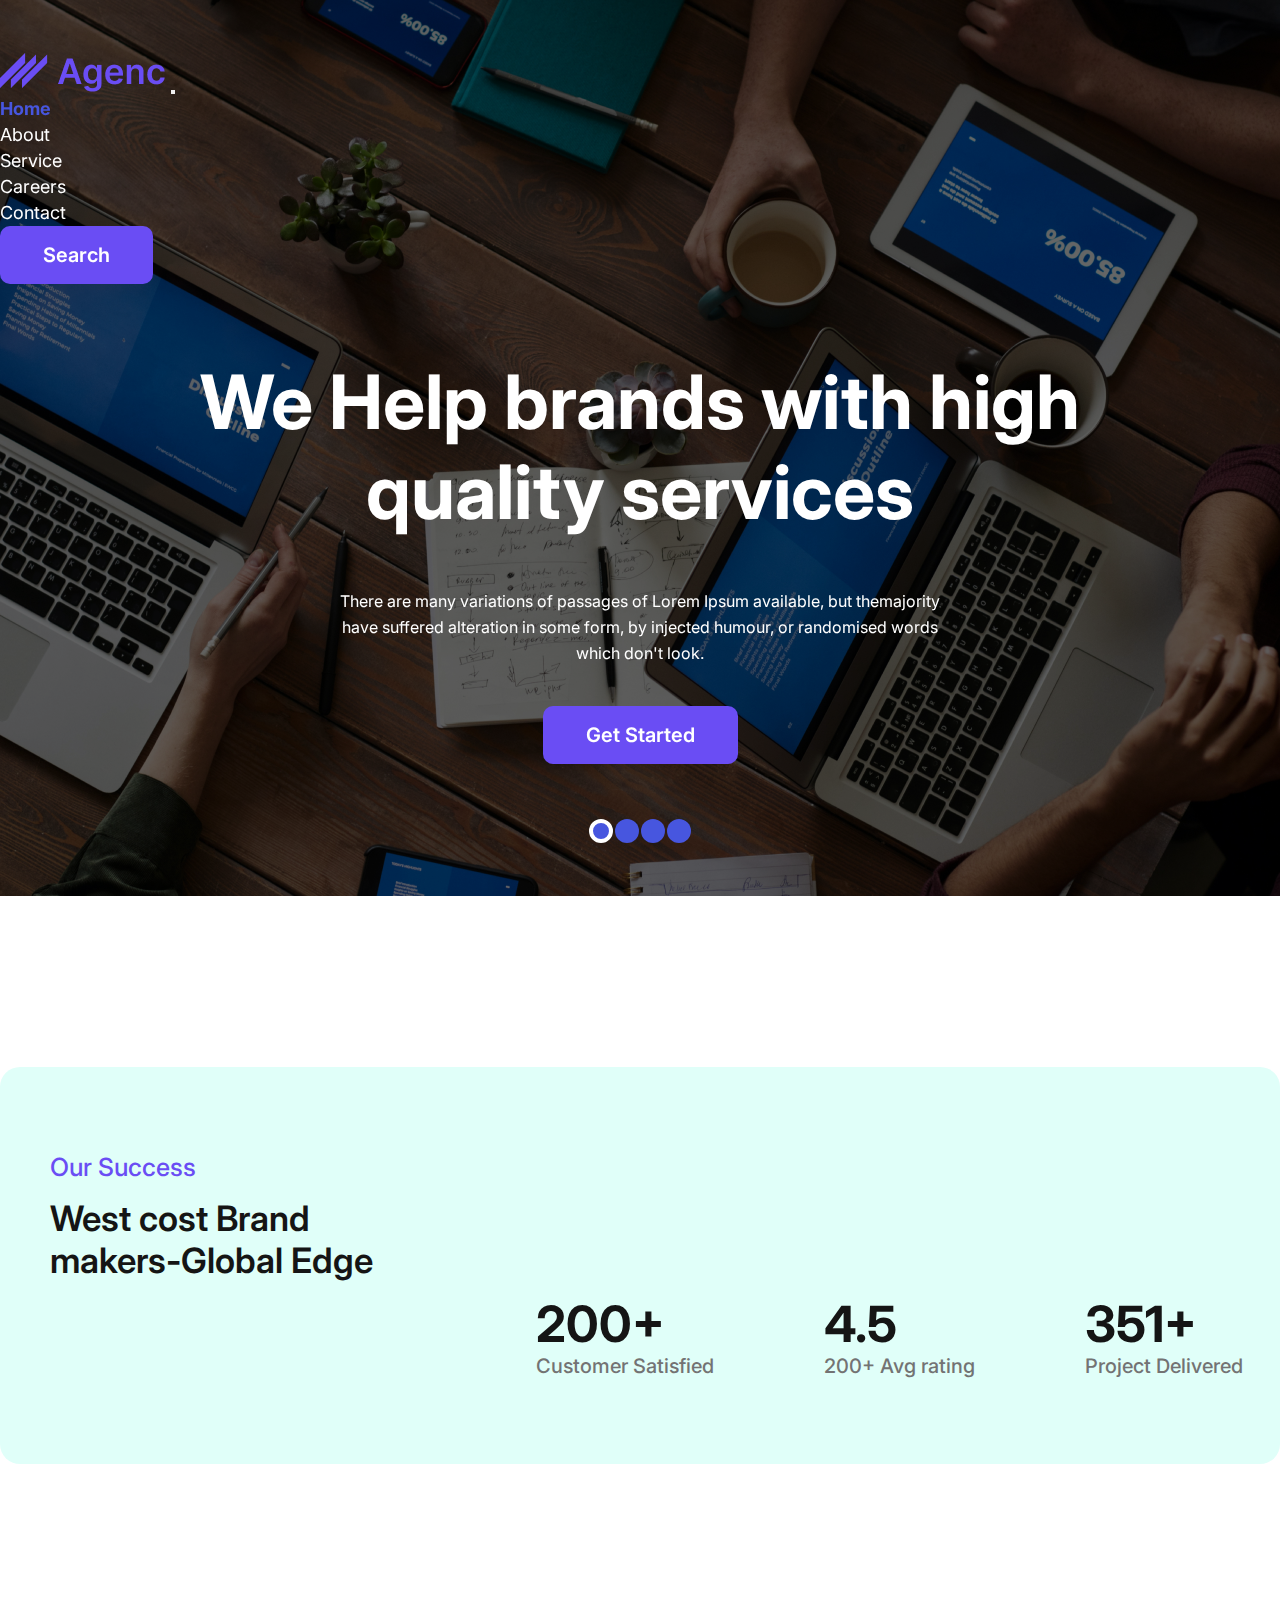
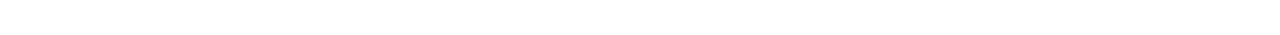
<file: class-21/index.html>
<!DOCTYPE html>
<html lang="en">

<head>
  <meta charset="UTF-8">
  <meta name="viewport" content="width=device-width, initial-scale=1.0">
  <title>Document</title>
  <!-- goole-fonts link_up start -->
  <link rel="preconnect" href="https://fonts.googleapis.com">
  <link rel="preconnect" href="https://fonts.gstatic.com" crossorigin>
  <link href="https://fonts.googleapis.com/css2?family=Inter:wght@100;200;300;400;500;600;700;800;900&display=swap"
    rel="stylesheet">
  <!-- goole-fonts link_up end -->
  <!-- bootstrap Link_up start-->
  <link href="https://cdn.jsdelivr.net/npm/bootstrap@5.3.2/dist/css/bootstrap.min.css" rel="stylesheet"
    integrity="sha384-T3c6CoIi6uLrA9TneNEoa7RxnatzjcDSCmG1MXxSR1GAsXEV/Dwwykc2MPK8M2HN" crossorigin="anonymous">
  <!-- bootstrap Link_up end-->
  <link rel="stylesheet" href="css/slick.css">
  <link rel="stylesheet" href="css/style.css">
</head>

<body>
  <!-- navbar_part_start==============================================================  -->
  <nav class="navbar navbar-expand-lg">
    <div class="container">
      <a class="navbar-brand" href="#"><img src="imgs/logo.png" alt="logo.png"></a>
      <button class="navbar-toggler" type="button" data-bs-toggle="collapse" data-bs-target="#navbarSupportedContent"
        aria-controls="navbarSupportedContent" aria-expanded="false" aria-label="Toggle navigation">
        <span class="navbar-toggler-icon"></span>
      </button>
      <div class="collapse navbar-collapse" id="navbarSupportedContent">
        <ul class="navbar-nav mx-auto mb-2 mb-lg-0">
          <li class="nav-item">
            <a class="nav-link active" aria-current="page" href="#">Home</a>
          </li>
          <li class="nav-item">
            <a class="nav-link" href="#">About</a>
          </li>
          <li class="nav-item">
            <a class="nav-link" href="#">Service </a>
          </li>
          <li class="nav-item">
            <a class="nav-link" href="#"> Careers </a>
          </li>
          <li class="nav-item">
            <a class="nav-link" href="#">Contact</a>
          </li>
        </ul>
        <form>
          <button class="costum-button">Search</button>
        </form>
      </div>
    </div>
  </nav>
  <!-- navbar_part_end==============================================================  -->
  <!-- banner_part_Start==============================================================  -->
  <section class="banner_part">
    <div class="banner_part_silider">
      <div class="banner_silider "></div>
      <div class="banner_silider silider-1"></div>
      <div class="banner_silider silider-2"></div>
      <div class="banner_silider silider-3"></div>
    </div>
    <div class="overlay">
          <h1>We Help brands with high quality services</h1>
          <p>There are many variations of passages of Lorem Ipsum available, but themajority have suffered alteration
            in
            some form, by injected humour, or randomised words which don't look.</p>
          <button class="costum-button">Get Started</button>
    </div>
  </section>
  <!-- banner_part_end==============================================================  -->
  <!-- Our Success_part_Start==============================================================  -->
  <section id="our_success">
    <div class="container">
      <div class="row">
        <div class="col-lg-4 left">
          <h4>Our Success</h4>
          <h2>West cost Brand makers-Global Edge</h2>
        </div>
        <div class="col-lg-8 right">
          <div class="sustomer_satisfied">
            <h3><span class="counter">200</span>+</h3>
            <p>Customer Satisfied</p>
          </div>
          <div class="sustomer_satisfied">
            <h3><span class="counter">4.5</span></h3>
            <p><span class="counter">200</span>+ Avg rating</p>
          </div>
          <div class="sustomer_satisfied">
            <h3><span class="counter">351</span>+</h3>
            <p>Project Delivered</p>
          </div>
        </div>
      </div>
    </div>
  </section>
  <!-- Our Success_part_end==============================================================  -->
  <script src="js/jquery-1.12.4.min.js"></script>
  <script src="https://cdn.jsdelivr.net/npm/bootstrap@5.3.2/dist/js/bootstrap.bundle.min.js"
    integrity="sha384-C6RzsynM9kWDrMNeT87bh95OGNyZPhcTNXj1NW7RuBCsyN/o0jlpcV8Qyq46cDfL"
    crossorigin="anonymous"></script>
  <script src="js/jquery.counterup.min.js"></script>
  <script src="js/waypoints.min.js"></script>
  <script src="js/slick.min.js"></script>
  <script src="js/script.js"></script>
</body>

</html>
</file>
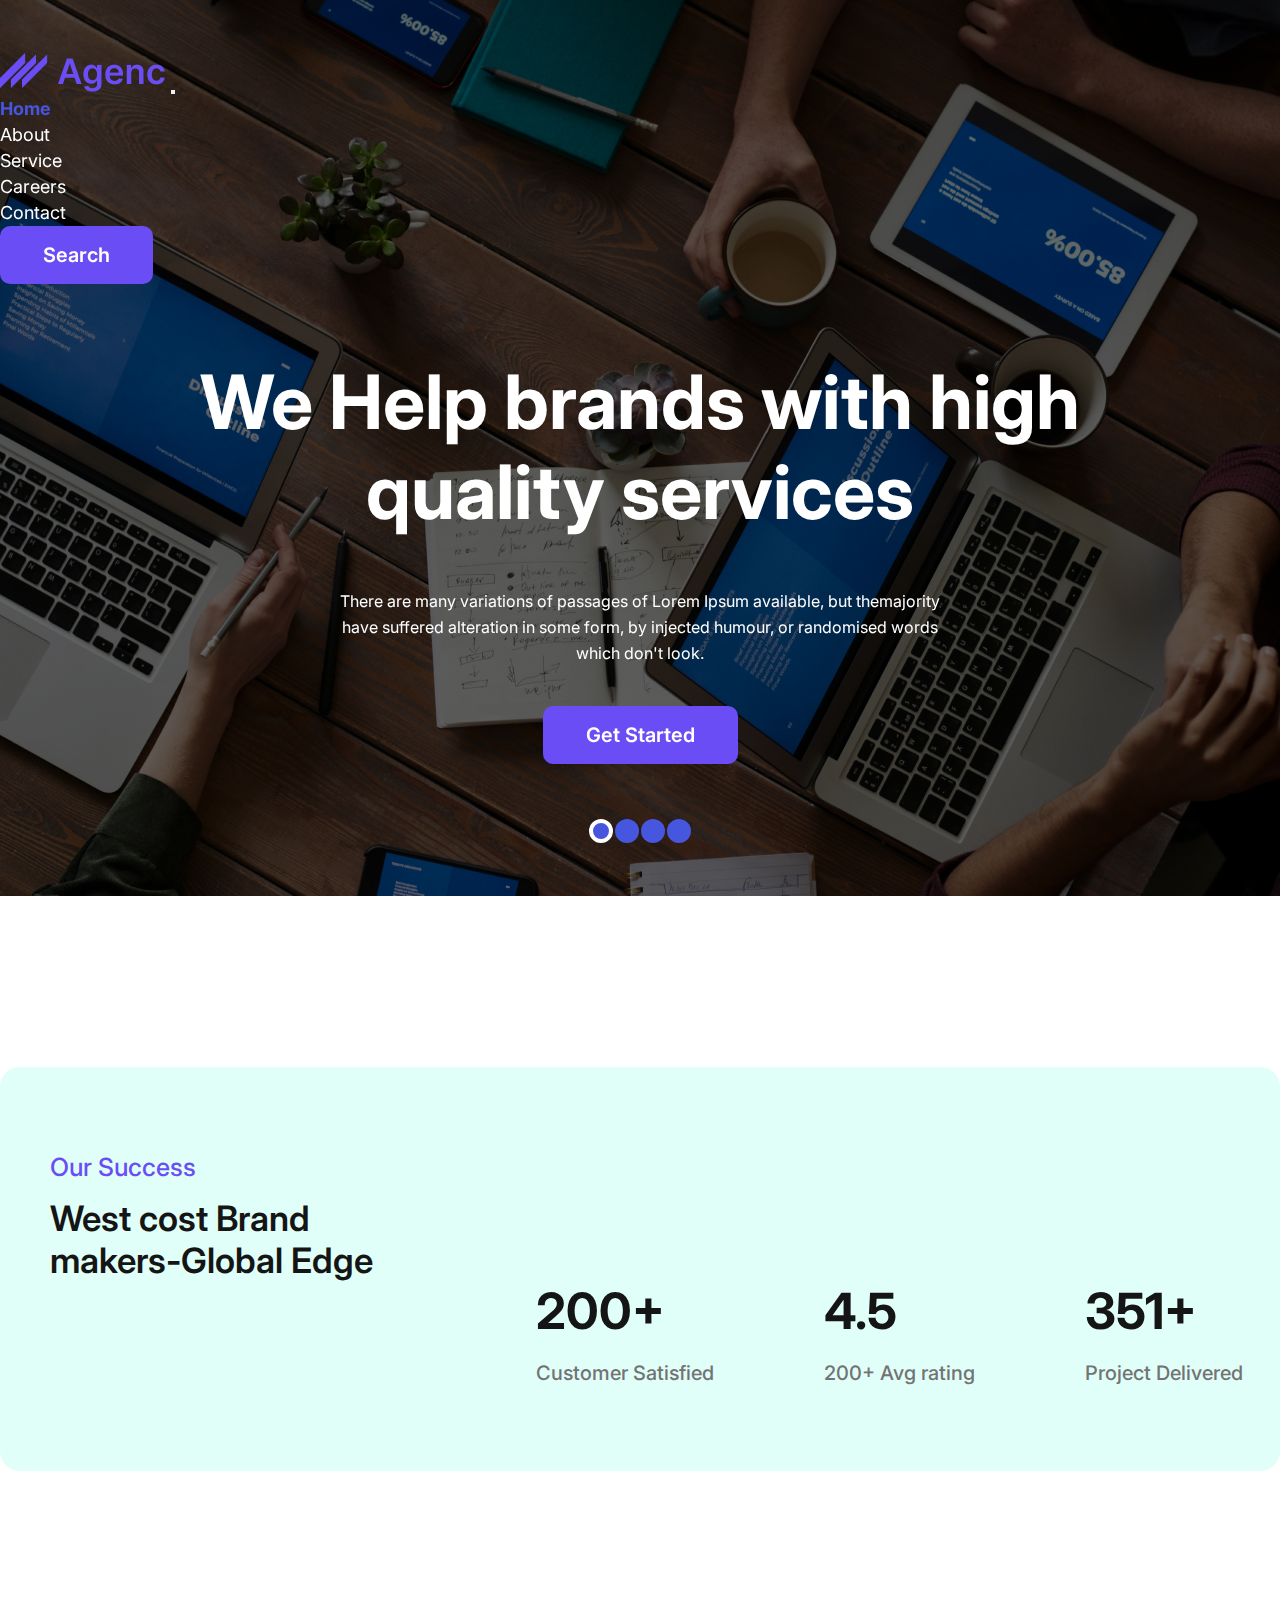
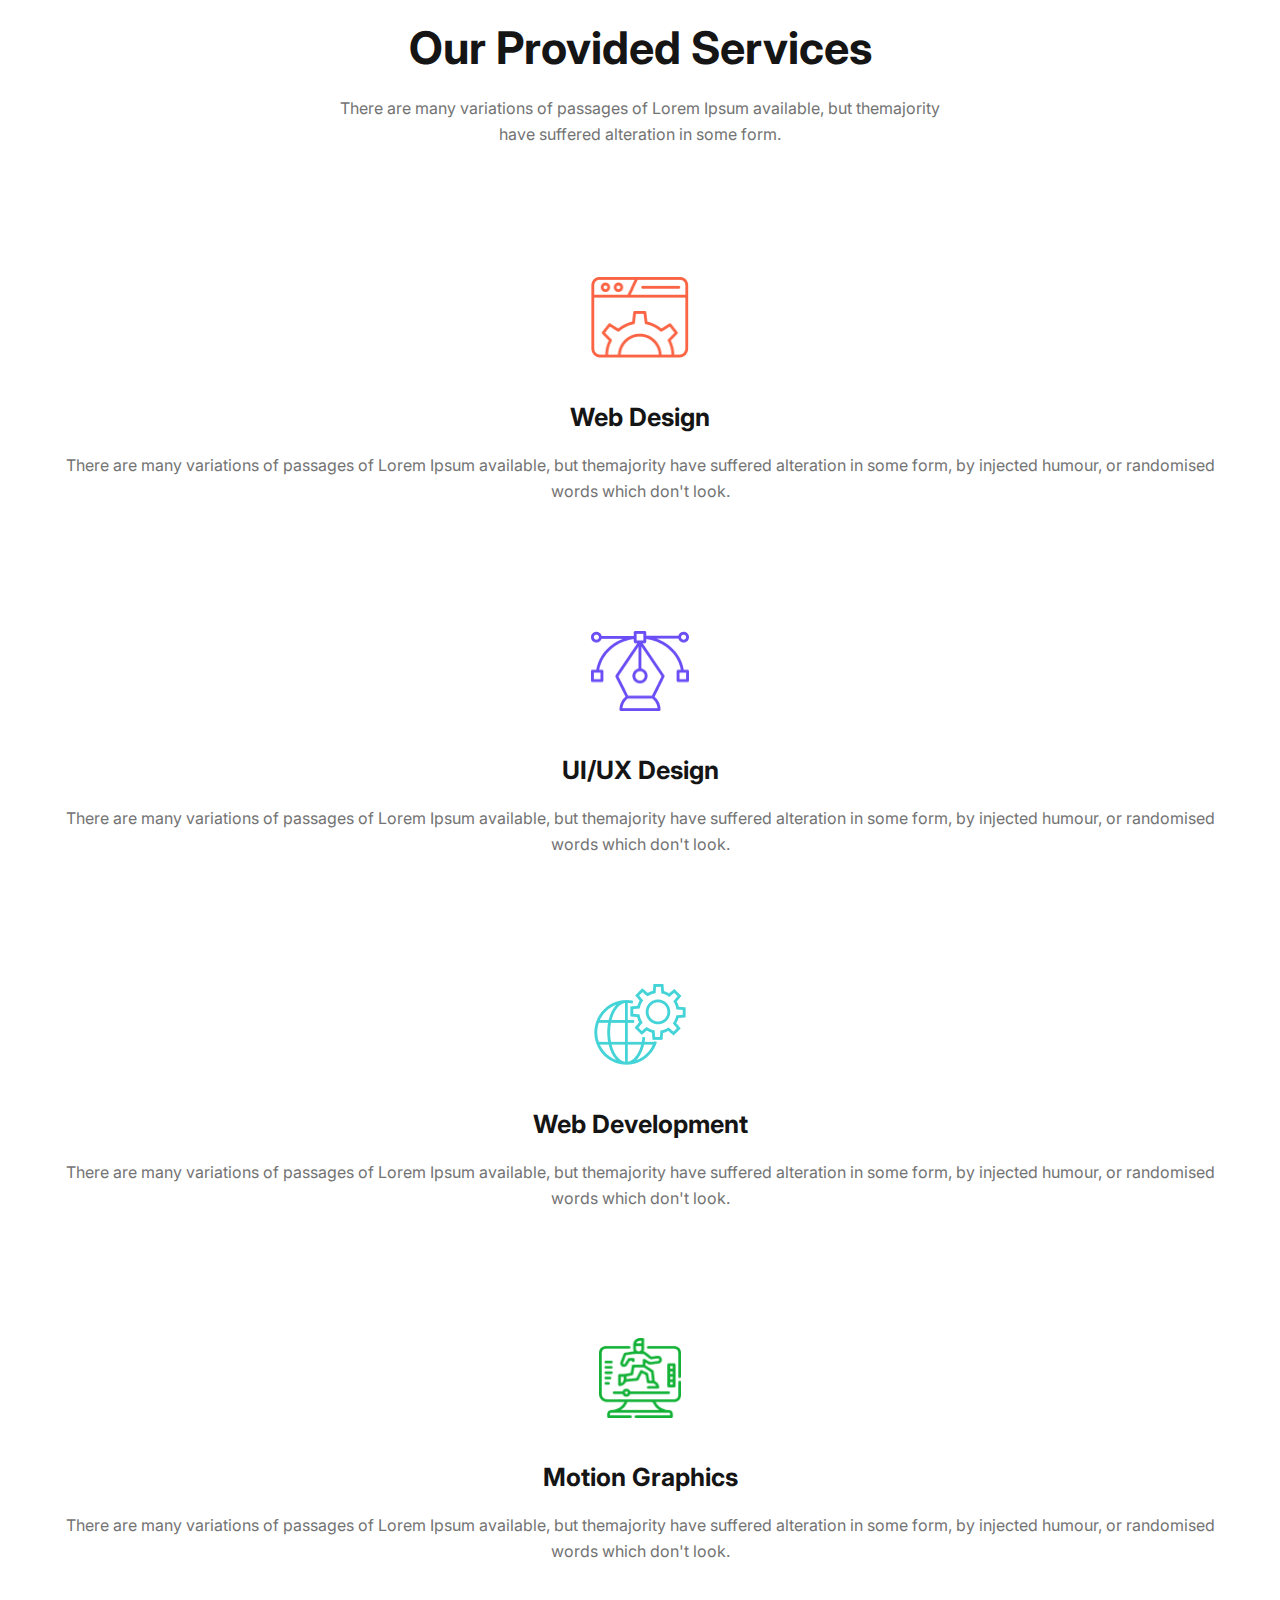
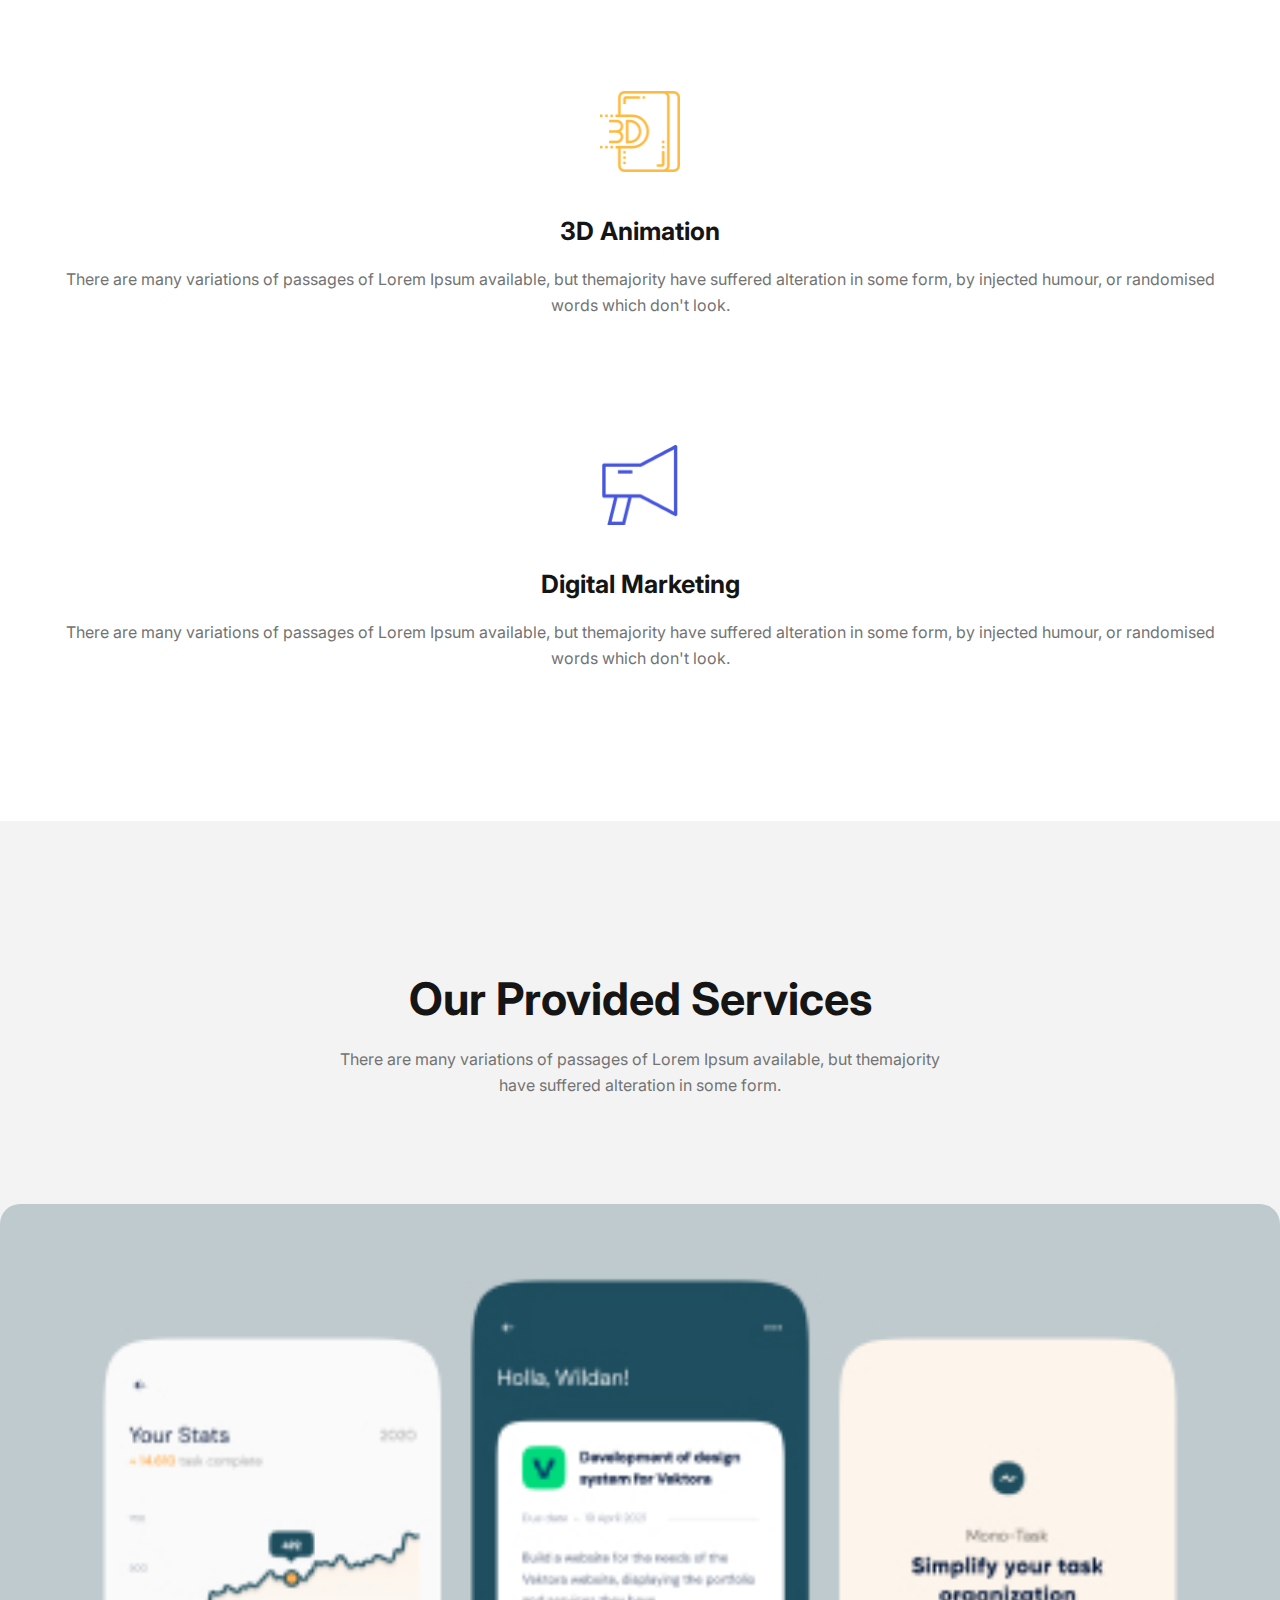
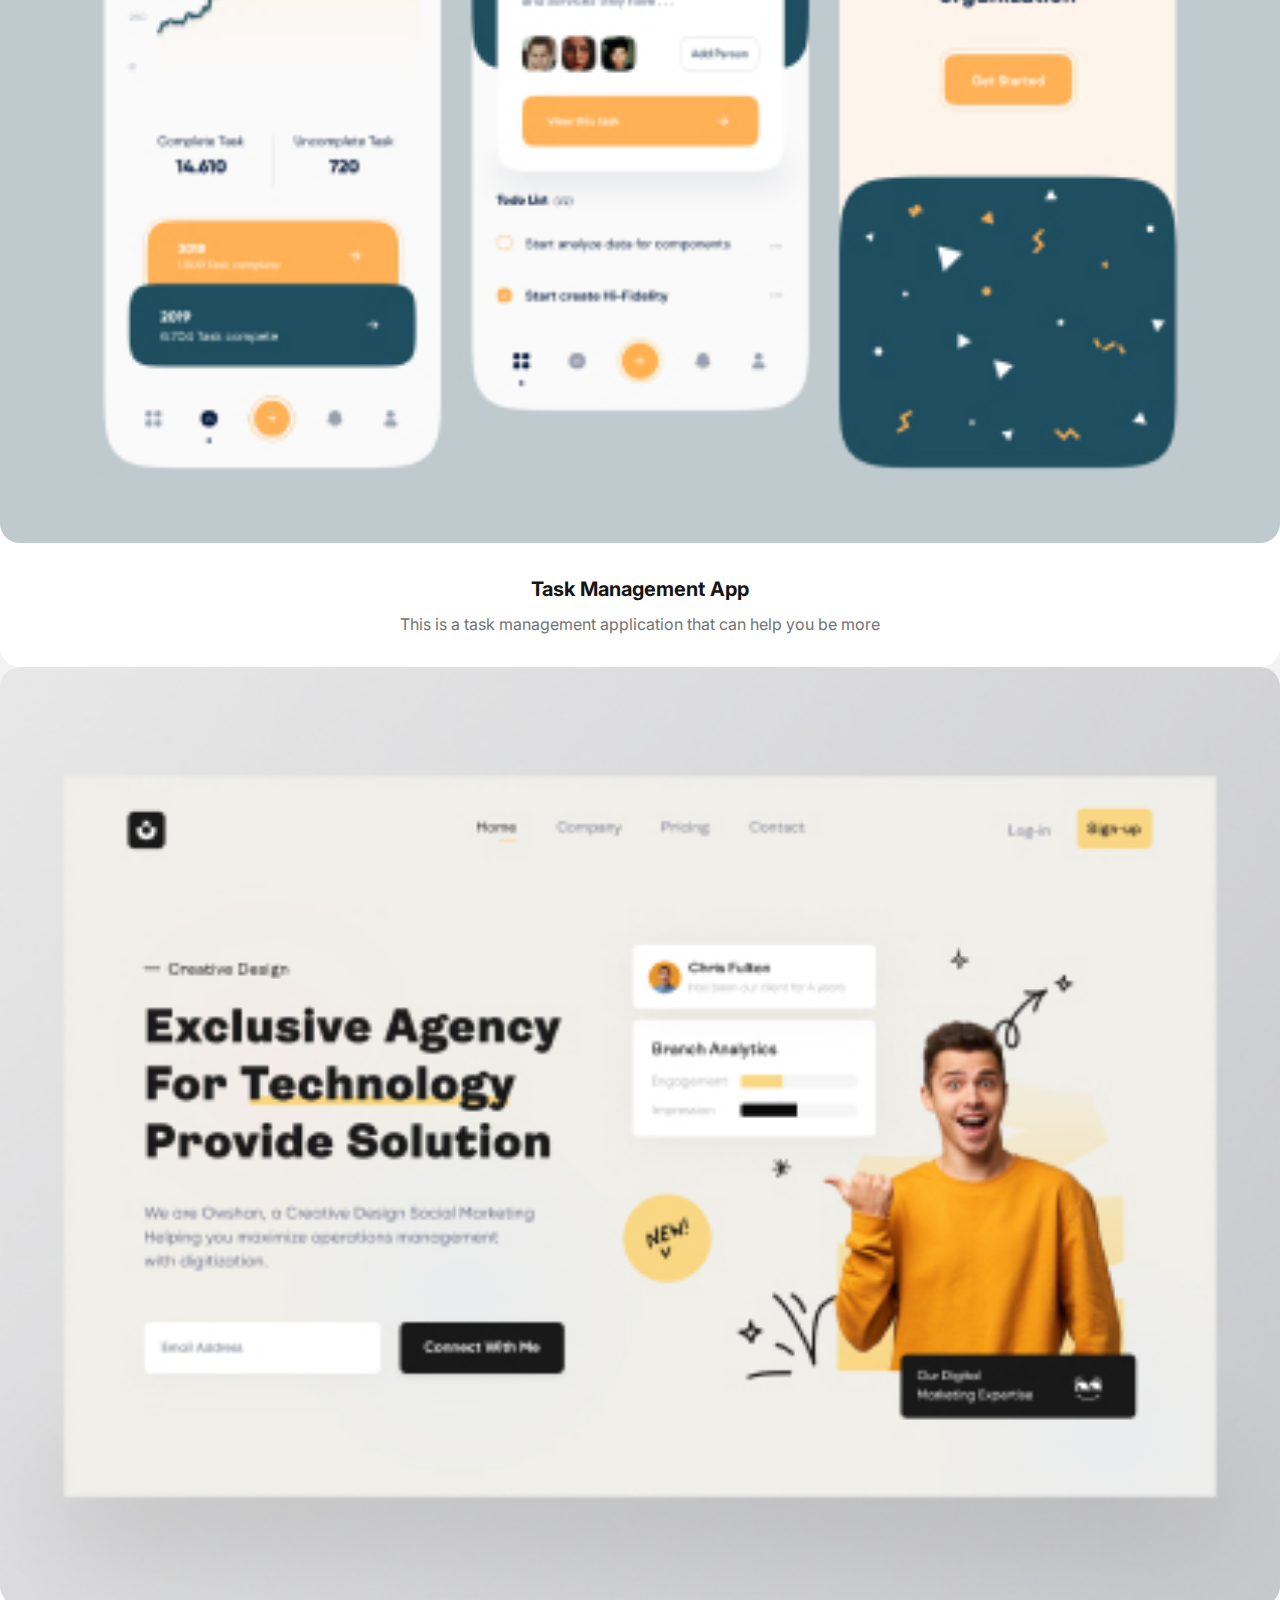
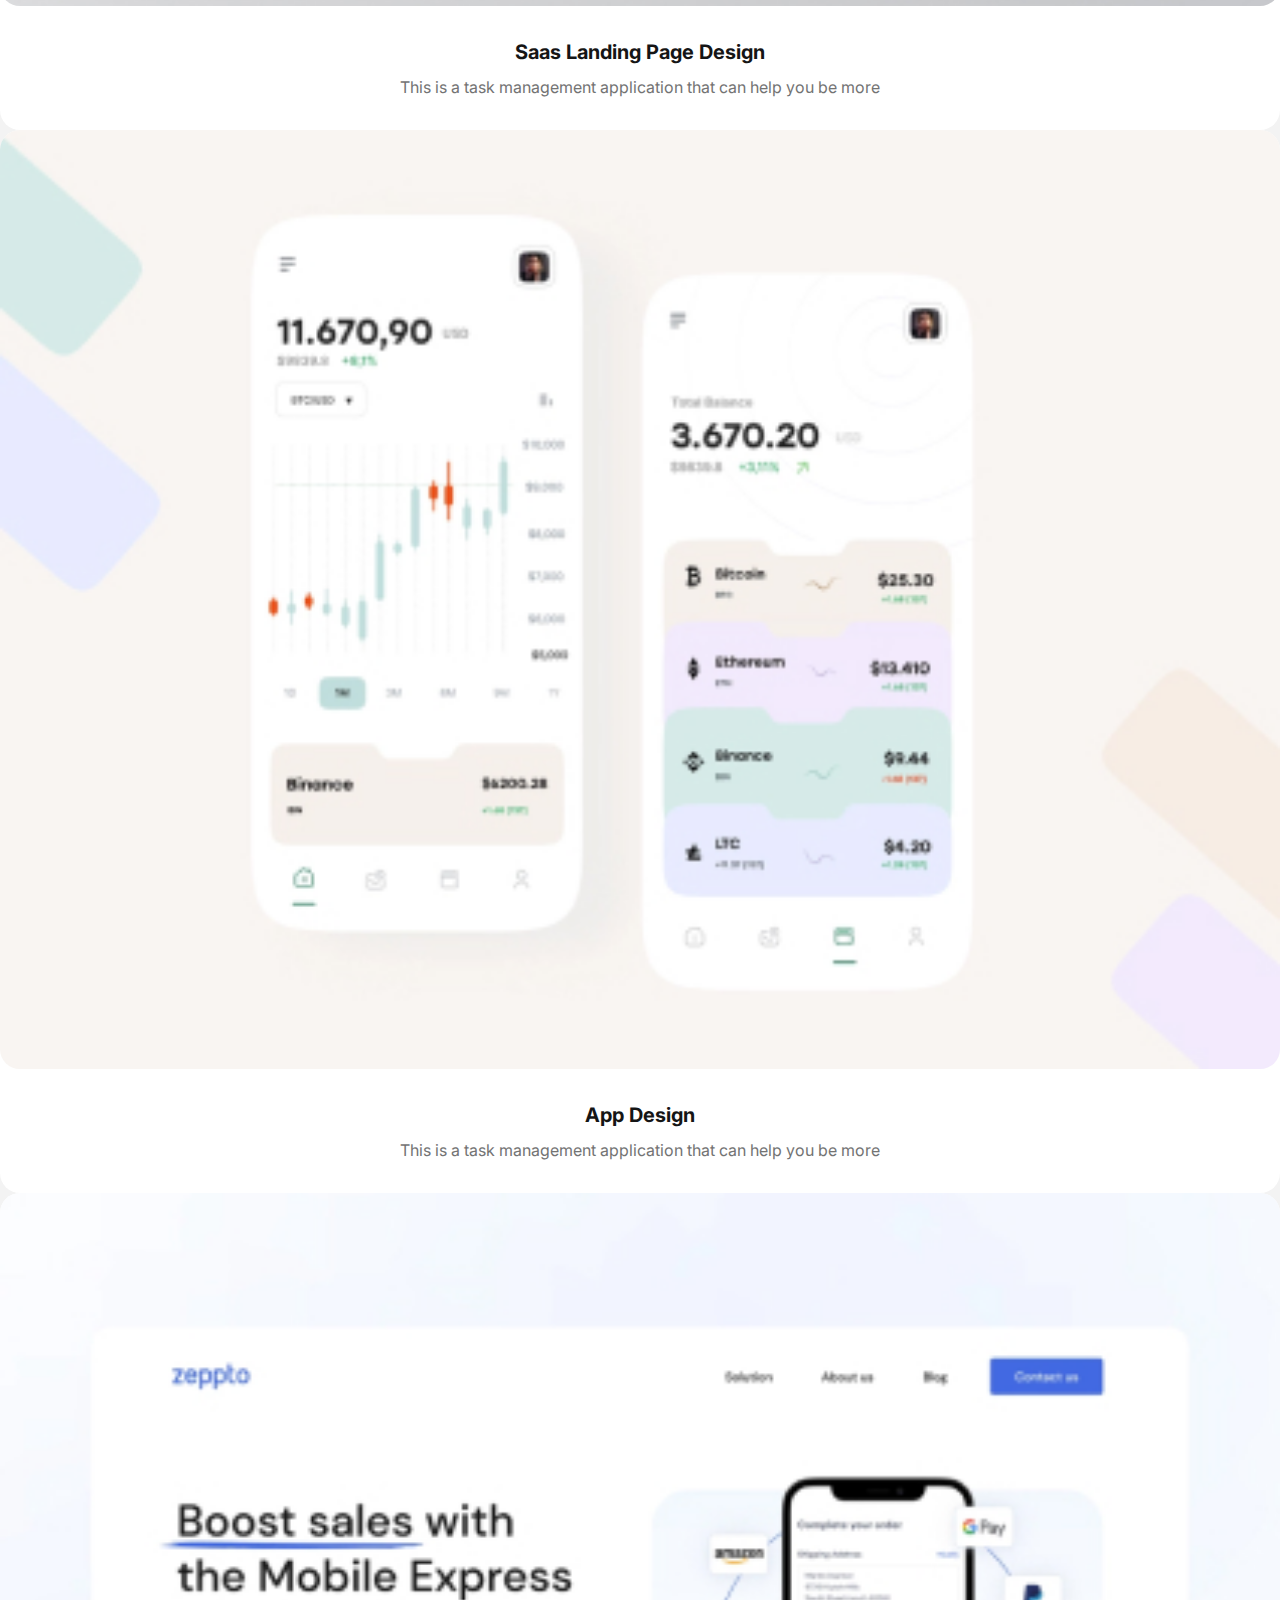
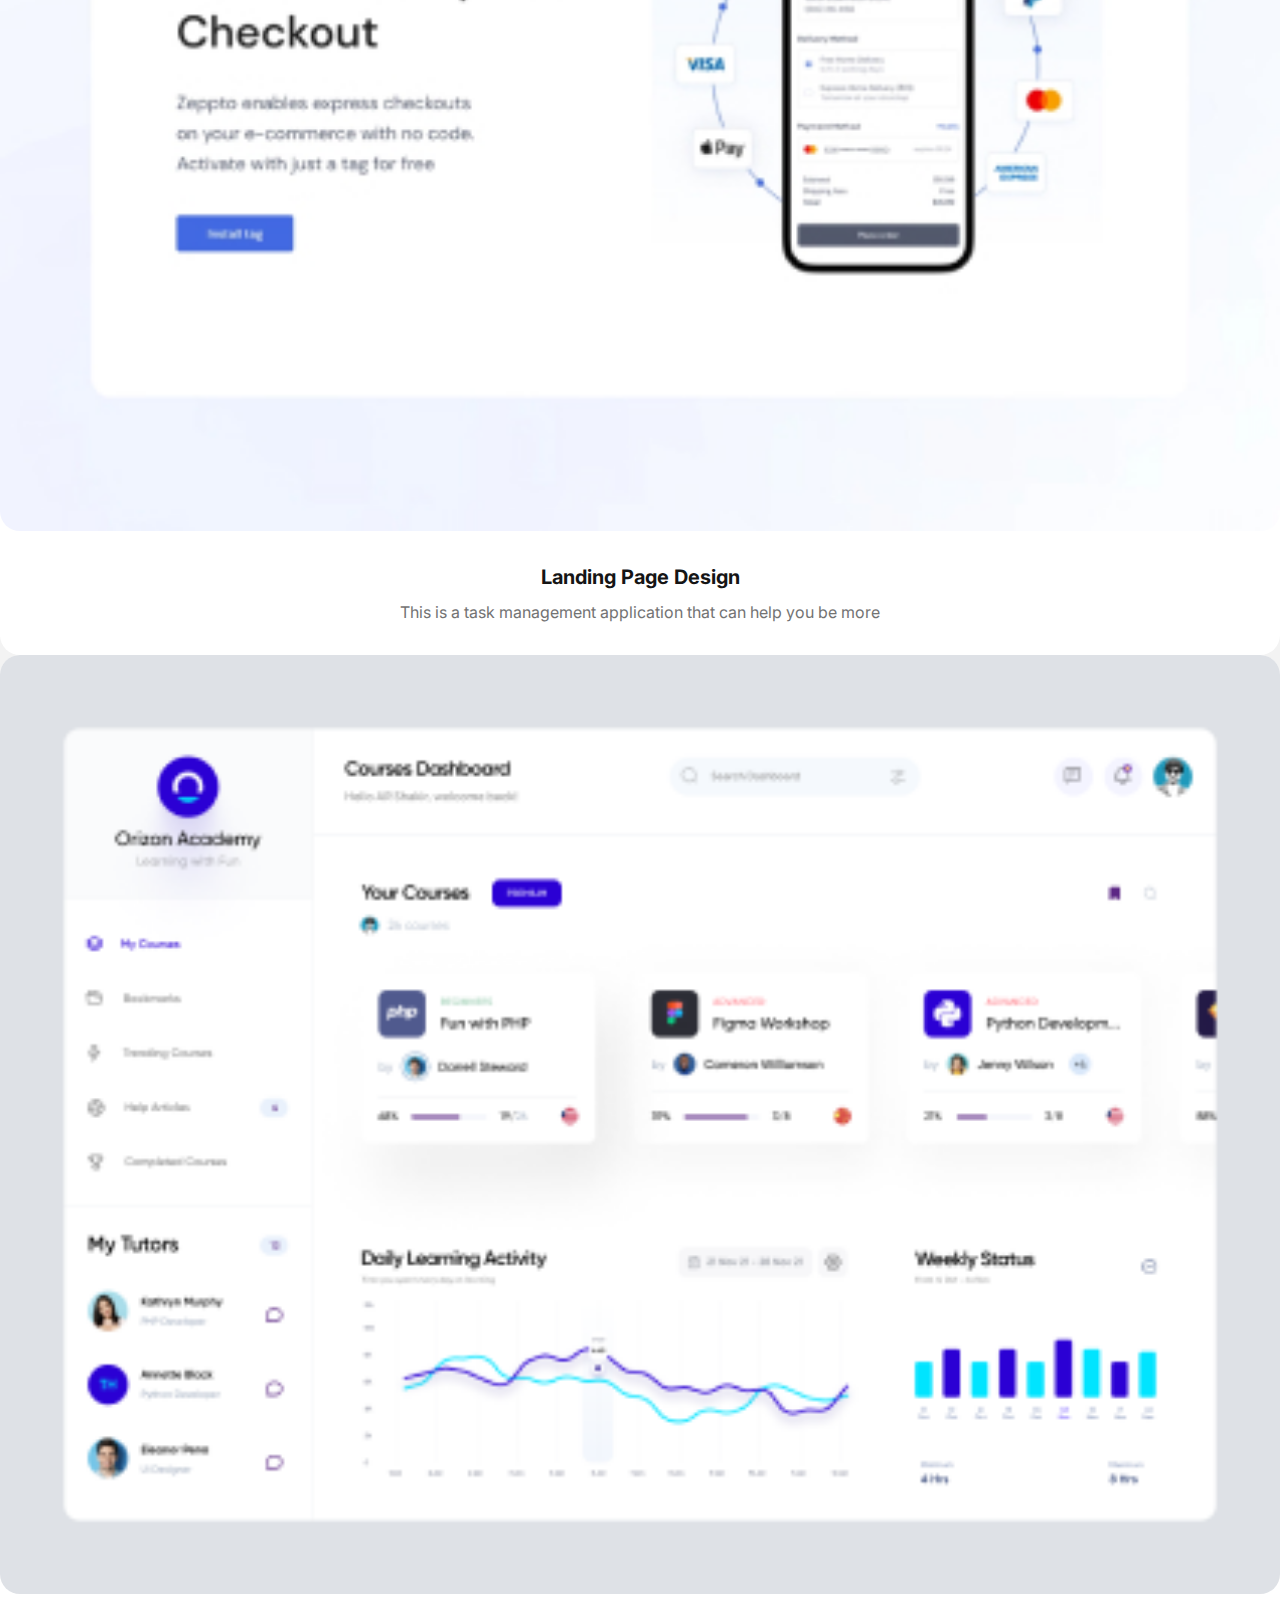
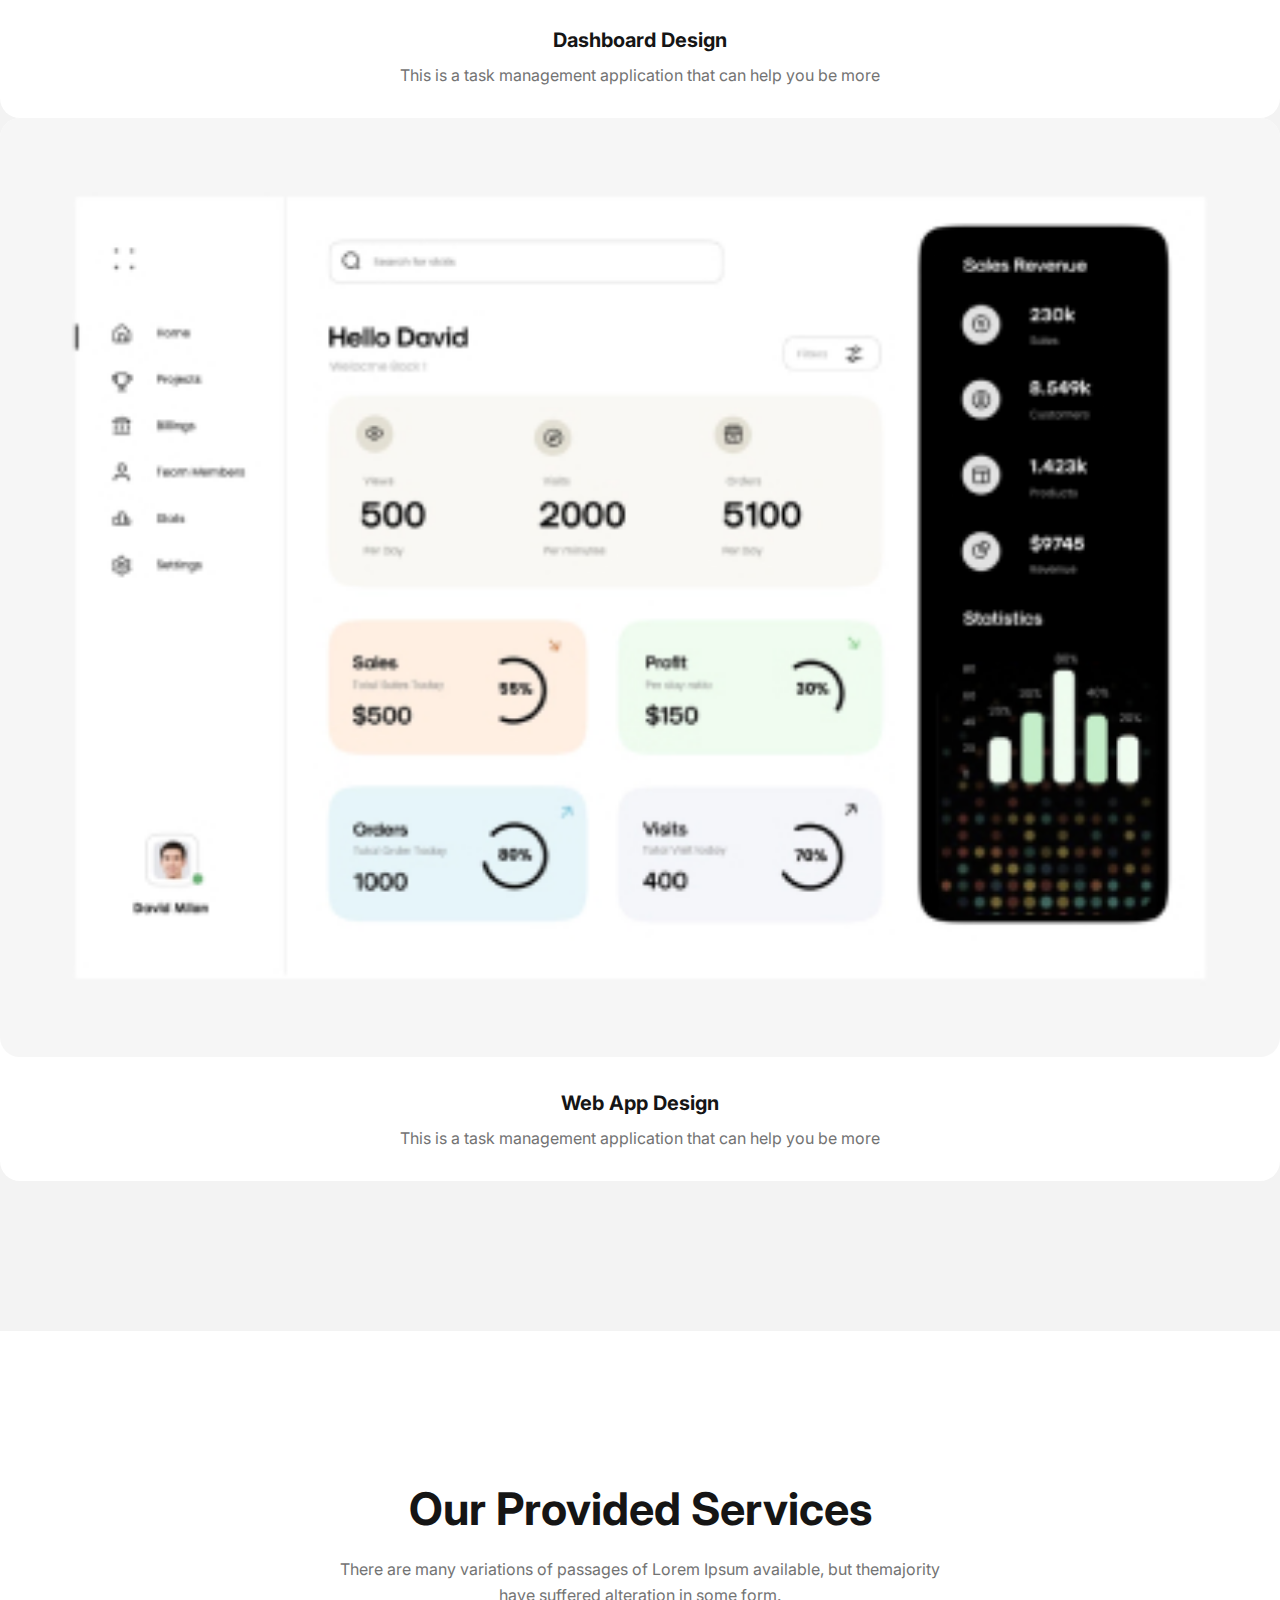
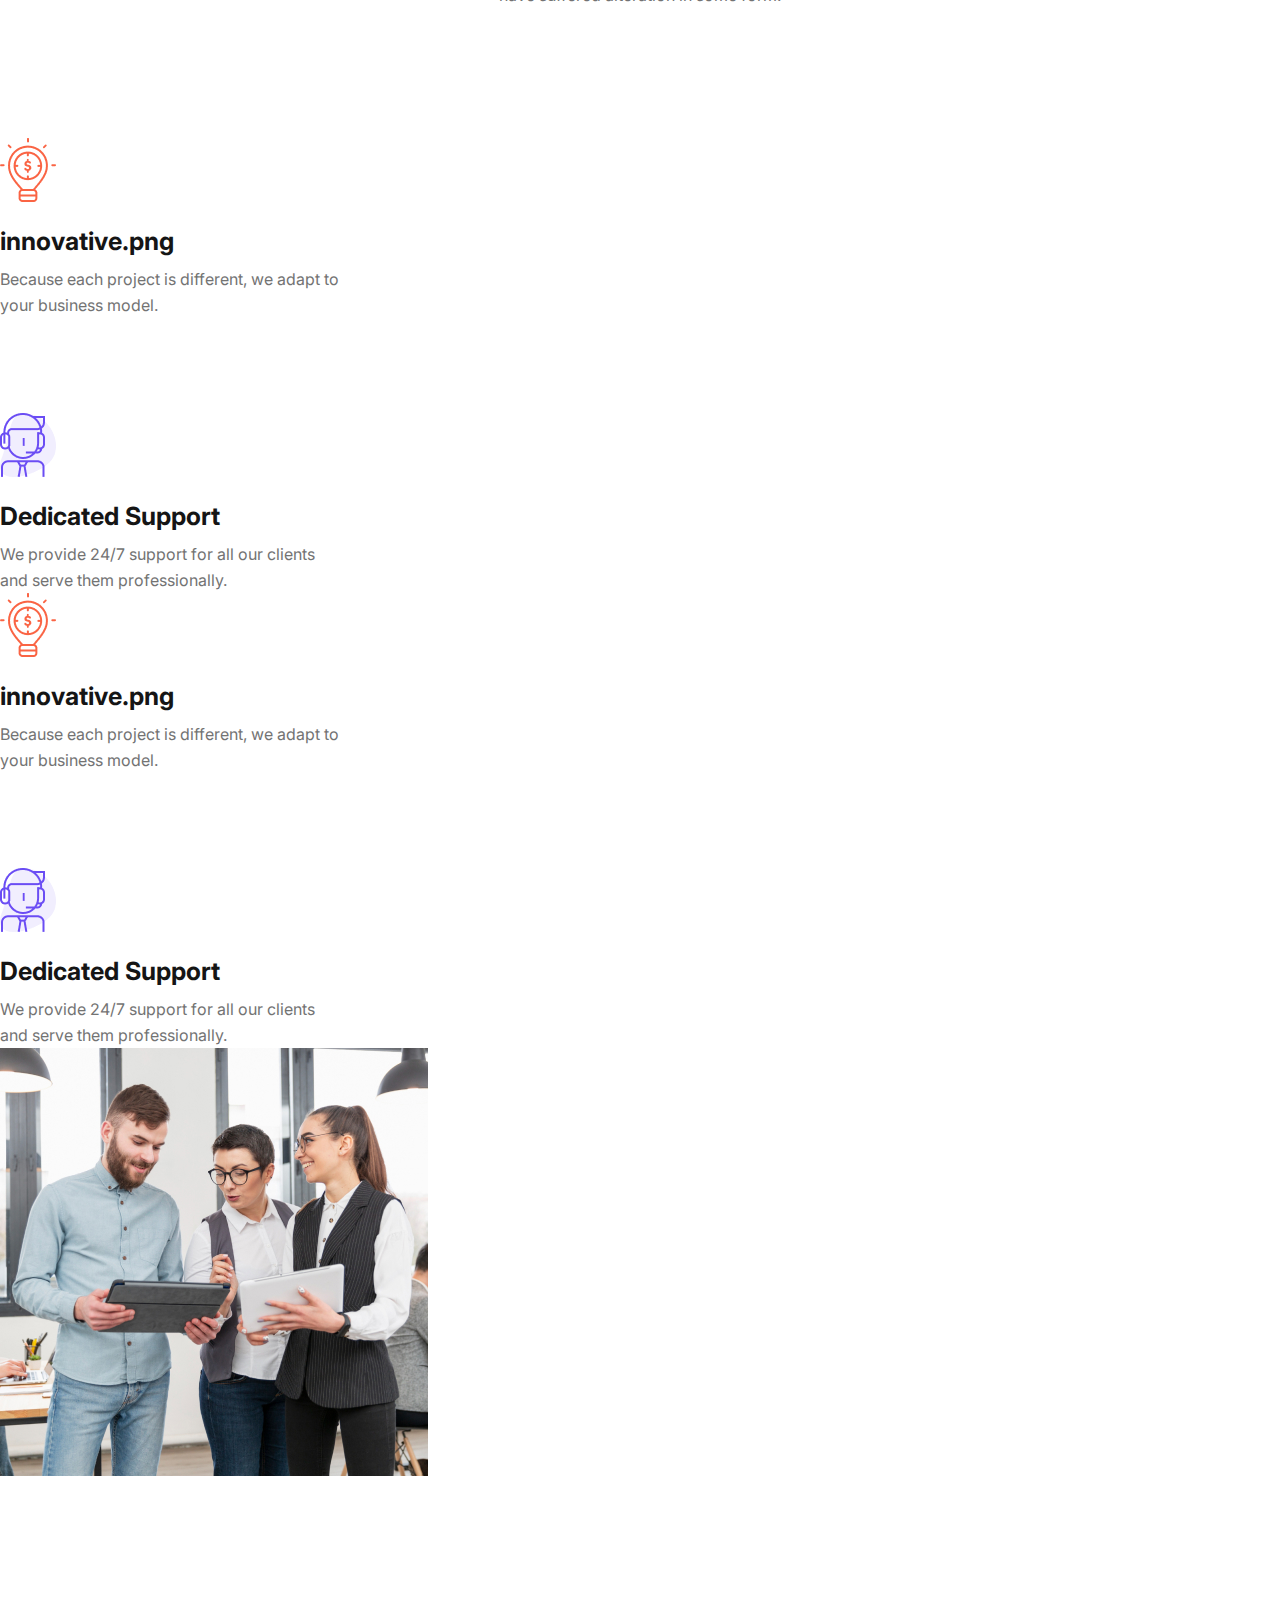
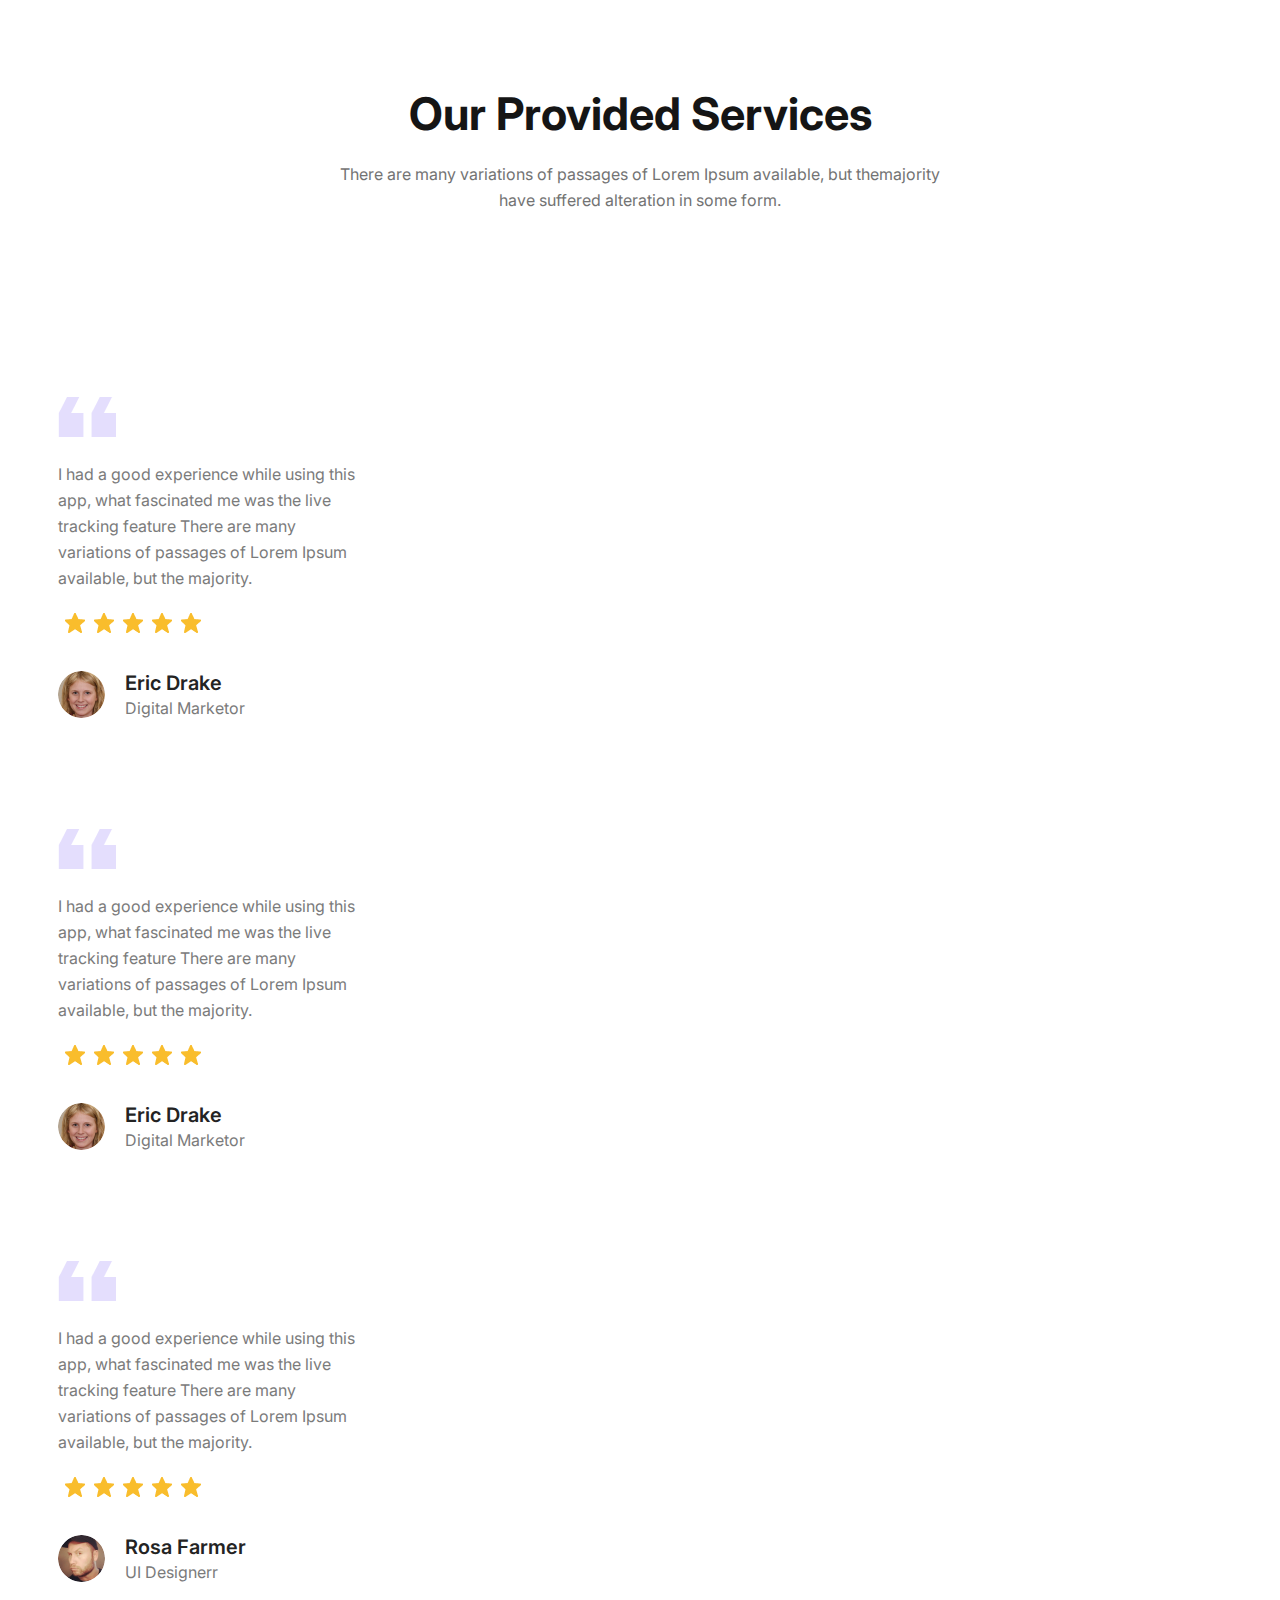
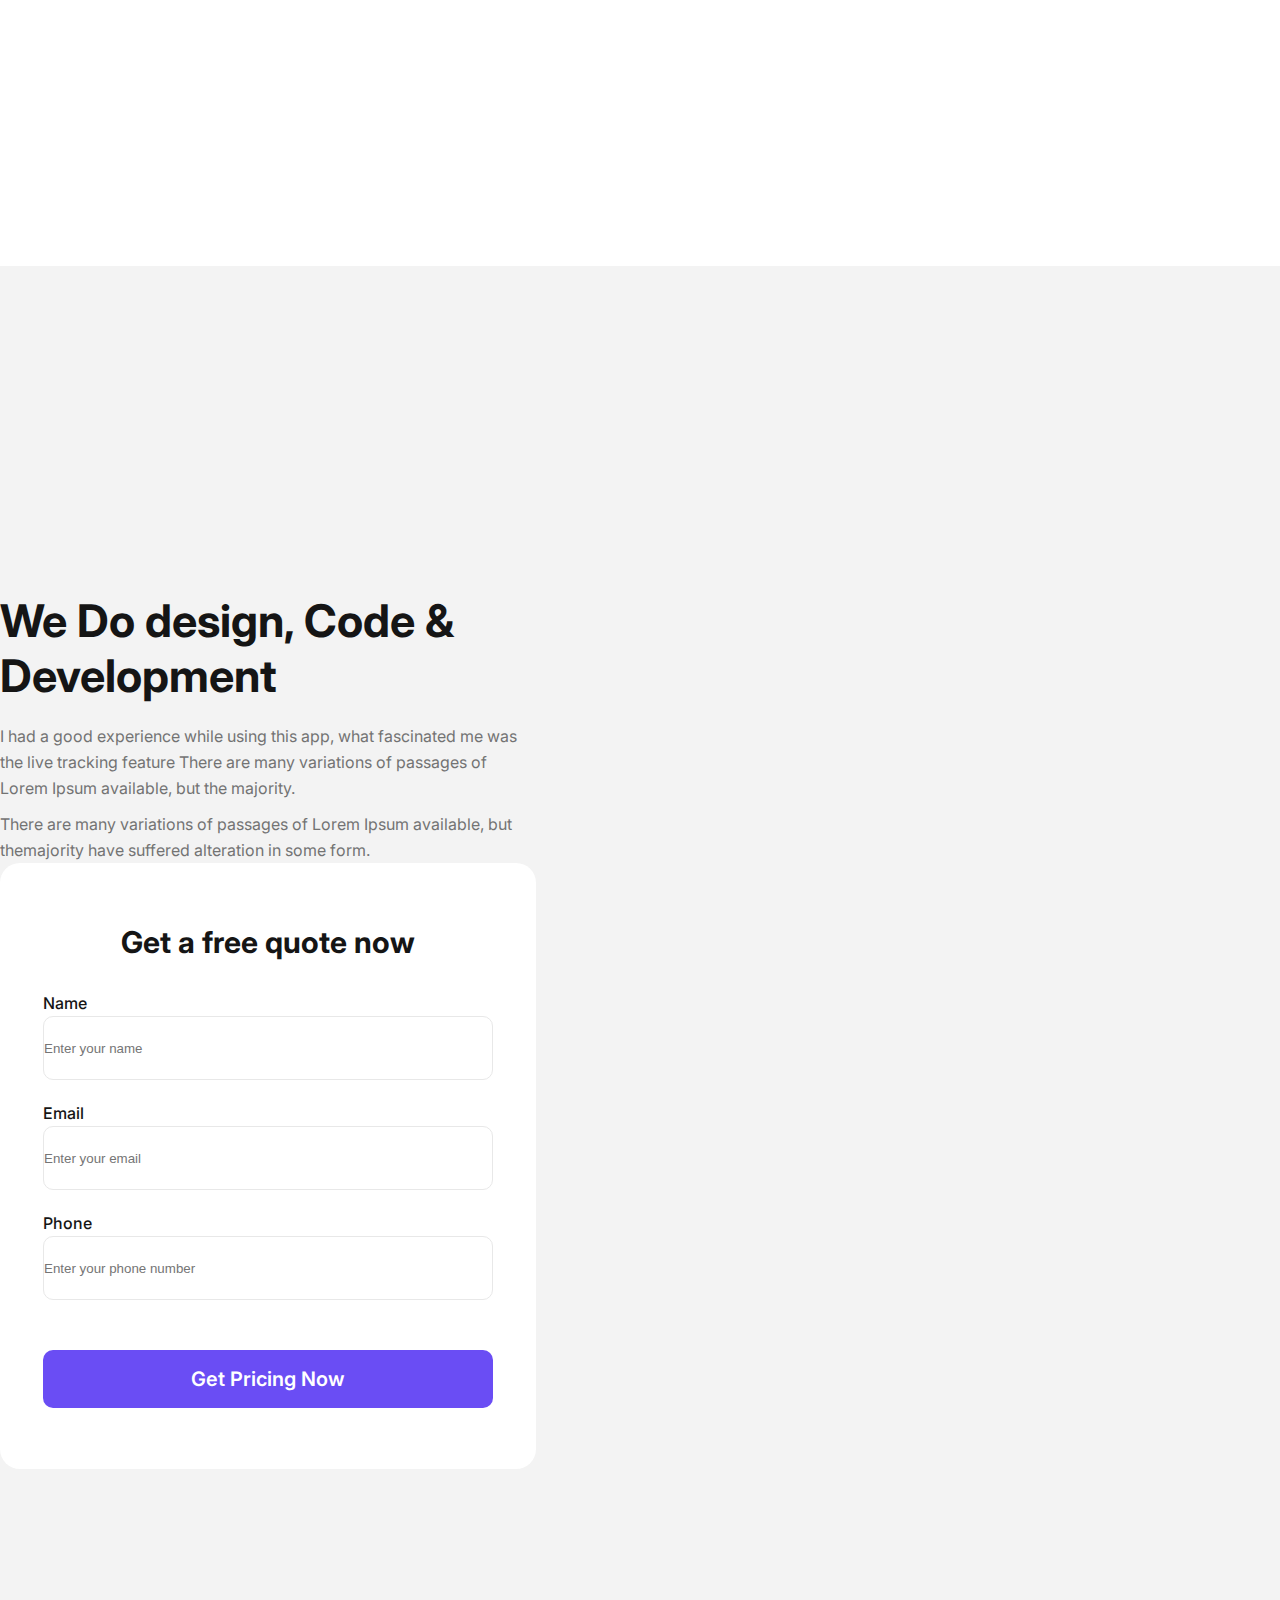
<file: class-22/index.html>
<!DOCTYPE html>
<html lang="en">

<head>
  <meta charset="UTF-8">
  <meta name="viewport" content="width=device-width, initial-scale=1.0">
  <title>Document</title>
  <!-- goole-fonts link_up start -->
  <link rel="preconnect" href="https://fonts.googleapis.com">
  <link rel="preconnect" href="https://fonts.gstatic.com" crossorigin>
  <link href="https://fonts.googleapis.com/css2?family=Inter:wght@100;200;300;400;500;600;700;800;900&display=swap"
    rel="stylesheet">
  <!-- goole-fonts link_up end -->
  <!-- bootstrap Link_up start-->
  <link href="https://cdn.jsdelivr.net/npm/bootstrap@5.3.2/dist/css/bootstrap.min.css" rel="stylesheet"
    integrity="sha384-T3c6CoIi6uLrA9TneNEoa7RxnatzjcDSCmG1MXxSR1GAsXEV/Dwwykc2MPK8M2HN" crossorigin="anonymous">
  <!-- bootstrap Link_up end-->
  <link rel="stylesheet" href="css/slick.css">
  <link rel="stylesheet" href="css/style.css">
</head>

<body>
  <!-- navbar_part_start==============================================================  -->
  <nav class="navbar navbar-expand-lg">
    <div class="container">
      <a class="navbar-brand" href="#"><img src="imgs/logo.png" alt="logo.png"></a>
      <button class="navbar-toggler" type="button" data-bs-toggle="collapse" data-bs-target="#navbarSupportedContent"
        aria-controls="navbarSupportedContent" aria-expanded="false" aria-label="Toggle navigation">
        <span class="navbar-toggler-icon"></span>
      </button>
      <div class="collapse navbar-collapse" id="navbarSupportedContent">
        <ul class="navbar-nav mx-auto mb-2 mb-lg-0">
          <li class="nav-item">
            <a class="nav-link active" aria-current="page" href="#">Home</a>
          </li>
          <li class="nav-item">
            <a class="nav-link" href="#">About</a>
          </li>
          <li class="nav-item">
            <a class="nav-link" href="#">Service </a>
          </li>
          <li class="nav-item">
            <a class="nav-link" href="#"> Careers </a>
          </li>
          <li class="nav-item">
            <a class="nav-link" href="#">Contact</a>
          </li>
        </ul>
        <form>
          <button class="costum-button">Search</button>
        </form>
      </div>
    </div>
  </nav>
  <!-- navbar_part_end==============================================================  -->
  <!-- banner_part_Start==============================================================  -->
  <section class="banner_part">
    <div class="banner_part_silider">
      <div class="banner_silider "></div>
      <div class="banner_silider silider-1"></div>
      <div class="banner_silider silider-2"></div>
      <div class="banner_silider silider-3"></div>
    </div>
    <div class="overlay">
      <h1>We Help brands with high quality services</h1>
      <p>There are many variations of passages of Lorem Ipsum available, but themajority have suffered alteration
        in
        some form, by injected humour, or randomised words which don't look.</p>
      <button class="costum-button">Get Started</button>
    </div>
  </section>
  <!-- banner_part_end==============================================================  -->
  <!-- Our Success_part_Start==============================================================  -->
  <section id="our_success">
    <div class="container">
      <div class="row">
        <div class="col-lg-4 left">
          <h4>Our Success</h4>
          <h2>West cost Brand makers-Global Edge</h2>
        </div>
        <div class="col-lg-8 right">
          <div class="sustomer_satisfied">
            <h3><span class="counter">200</span>+</h3>
            <p>Customer Satisfied</p>
          </div>
          <div class="sustomer_satisfied">
            <h3><span class="counter">4.5</span></h3>
            <p><span class="counter">200</span>+ Avg rating</p>
          </div>
          <div class="sustomer_satisfied">
            <h3><span class="counter">351</span>+</h3>
            <p>Project Delivered</p>
          </div>
        </div>
      </div>
    </div>
  </section>
  <!-- Our Success_part_end==============================================================  -->
  <!-- Our Provided Services_part_Start==============================================================  -->
  <section id="our_provided_services">

    <div class="container">
      <div class="title">
        <h2>Our Provided Services</h2>
        <p>There are many variations of passages of Lorem Ipsum available, but themajority have suffered alteration in
          some form.</p>
      </div>

      <div class="row">
        <div class="col-lg-4">
          <div class="service">
            <img src="imgs/1.service-provider.png" alt="1.service-provider.png">
            <h3>Web Design</h3>
            <p>There are many variations of passages of Lorem Ipsum available, but themajority have suffered alteration
              in some form, by injected humour, or randomised words which don't look.</p>
          </div>
        </div>
        <div class="col-lg-4">
          <div class="service">
            <img src="imgs/2.service-provider.png" alt="2.service-provider.png">
            <h3>UI/UX Design</h3>
            <p>There are many variations of passages of Lorem Ipsum available, but themajority have suffered alteration
              in some form, by injected humour, or randomised words which don't look.</p>
          </div>
        </div>
        <div class="col-lg-4">
          <div class="service">
            <img src="imgs/3.service-provider.png" alt="3.service-provider.png">
            <h3>Web Development</h3>
            <p>There are many variations of passages of Lorem Ipsum available, but themajority have suffered alteration
              in some form, by injected humour, or randomised words which don't look.</p>
          </div>
        </div>
        <div class="col-lg-4">
          <div class="service">
            <img src="imgs/4.service-provider.png" alt="4.service-provider.png">
            <h3>Motion Graphics</h3>
            <p>There are many variations of passages of Lorem Ipsum available, but themajority have suffered alteration
              in some form, by injected humour, or randomised words which don't look.</p>
          </div>
        </div>
        <div class="col-lg-4">
          <div class="service">
            <img src="imgs/5.service-provider.png" alt="5.service-provider.png">
            <h3>3D Animation</h3>
            <p>There are many variations of passages of Lorem Ipsum available, but themajority have suffered alteration
              in some form, by injected humour, or randomised words which don't look.</p>
          </div>
        </div>
        <div class="col-lg-4">
          <div class="service">
            <img src="imgs/6.service-provider.png" alt="6.service-provider.png">
            <h3>Digital Marketing</h3>
            <p>There are many variations of passages of Lorem Ipsum available, but themajority have suffered alteration
              in some form, by injected humour, or randomised words which don't look.</p>
          </div>
        </div>
      </div>
    </div>
  </section>
  <!-- Our Provided Services_part_end==============================================================  -->
  <!-- Our Recent Work_part_Start==============================================================  -->
  <section id="our_recent_work">
    <div class="container">
      <div class="title">
        <h2>Our Provided Services</h2>
        <p>There are many variations of passages of Lorem Ipsum available, but themajority have suffered alteration in
          some form.</p>
      </div>
      <div class="row">
        <div class="col-lg-4">
          <div class="recent_work">
            <img src="imgs/our_recent_work-1.jpg" alt="our_recent_work-1.jpg">
            <div class="work_info">
              <h3>Task Management App</h3>
              <p>This is a task management application that can help you be more </p>
            </div>
          </div>
        </div>
        <div class="col-lg-4">
          <div class="recent_work">
            <img src="imgs/our_recent_work-2.jpg" alt="our_recent_work-2.jpg">
            <div class="work_info">
              <h3>Saas Landing Page Design</h3>
              <p>This is a task management application that can help you be more </p>
            </div>
          </div>
        </div>
        <div class="col-lg-4">
          <div class="recent_work">
            <img src="imgs/our_recent_work-3.jpg" alt="our_recent_work-3.jpg">
            <div class="work_info">
              <h3>App Design</h3>
              <p>This is a task management application that can help you be more </p>
            </div>
          </div>
        </div>
        <div class="col-lg-4">
          <div class="recent_work">
            <img src="imgs/our_recent_work-4.jpg" alt="our_recent_work-1.jpg">
            <div class="work_info">
              <h3>Landing Page Design</h3>
              <p>This is a task management application that can help you be more </p>
            </div>
          </div>
        </div>
        <div class="col-lg-4">
          <div class="recent_work">
            <img src="imgs/our_recent_work-5.png" alt="our_recent_work-5.png">
            <div class="work_info">
              <h3>Dashboard Design</h3>
              <p>This is a task management application that can help you be more </p>
            </div>
          </div>
        </div>
        <div class="col-lg-4">
          <div class="recent_work">
            <img src="imgs/our_recent_work-6.jpg" alt="our_recent_work-6.jpg">
            <div class="work_info">
              <h3>Web App Design</h3>
              <p>This is a task management application that can help you be more </p>
            </div>
          </div>
        </div>
      </div>
    </div>
  </section>
  <!-- Our Recent Work_part_end==============================================================  -->
  <!-- Why You Should Choose Agenc_part_start ==============================================================  -->
  <section id="choose_agenc">
    <div class="container">
      <div class="title">
        <h2>Our Provided Services</h2>
        <p>There are many variations of passages of Lorem Ipsum available, but themajority have suffered alteration in
          some form.</p>
      </div>
      <div class="row">
        <div class="col-lg-4">
          <div class="innovative_ideas">
            <img src="imgs/innovative.png" alt="innovative.png">
            <h3>innovative.png</h3>
            <p>Because each project is different, we adapt to your business model.</p>
          </div>
          <div class="innovative_ideas innovative_second">
            <img src="imgs/deicated.png" alt="innovative.png">
            <h3>Dedicated Support</h3>
            <p>We provide 24/7 support for all our clients and serve them professionally.</p>
          </div>
        </div>
        <div class="col-lg-4">
          <div class="innovative_ideas">
            <img src="imgs/innovative.png" alt="innovative.png">
            <h3>innovative.png</h3>
            <p>Because each project is different, we adapt to your business model.</p>
          </div>
          <div class="innovative_ideas innovative_second">
            <img src="imgs/deicated.png" alt="deicated.png">
            <h3>Dedicated Support</h3>
            <p>We provide 24/7 support for all our clients and serve them professionally.</p>
          </div>
        </div>
        <div class="col-lg-4">
          <div class="agenc_img">
            <img src="imgs/agenc.jpg" alt="agenc.jpg">
          </div>
        </div>
      </div>
    </div>
  </section>
  <!-- Why You Should Choose Agenc_part_end==============================================================  -->
  <!-- Some Client Reviews_part_start==============================================================  -->
  <section id="reviews_part">
    <div class="container">
      <div class="title">
        <h2>Our Provided Services</h2>
        <p>There are many variations of passages of Lorem Ipsum available, but themajority have suffered alteration in
          some form.</p>
      </div>
      <div class="row">
        <div class="col-lg-4">
          <div class="reviews">
            <img class="quote" src="imgs/fontisto_quote-right.png" alt="fontisto_quote-right.png">
            <p class="review_pragrap">I had a good experience while using this app, what fascinated me was the live tracking feature There are
              many variations of passages of Lorem Ipsum available, but the majority.</p>
            <ul>
              <li><img src="imgs/star.png" alt="star.png"></li>
              <li><img src="imgs/star.png" alt="star.png"></li>
              <li><img src="imgs/star.png" alt="star.png"></li>
              <li><img src="imgs/star.png" alt="star.png"></li>
              <li><img src="imgs/star.png" alt="star.png"></li>
            </ul>
            <div class="calient_info">
              <img src="imgs/reviews.1.png" alt="reviews.1.png">
              <div class="client_text">
                <h4>Eric Drake</h4>
                <p>Digital Marketor</p>
              </div>
            </div>
          </div>
        </div>
        <div class="col-lg-4">
          <div class="reviews">
            <img class="quote" src="imgs/fontisto_quote-right.png" alt="fontisto_quote-right.png">
            <p class="review_pragrap">I had a good experience while using this app, what fascinated me was the live tracking feature There are
              many variations of passages of Lorem Ipsum available, but the majority.</p>
            <ul>
              <li><img src="imgs/star.png" alt="star.png"></li>
              <li><img src="imgs/star.png" alt="star.png"></li>
              <li><img src="imgs/star.png" alt="star.png"></li>
              <li><img src="imgs/star.png" alt="star.png"></li>
              <li><img src="imgs/star.png" alt="star.png"></li>
            </ul>
            <div class="calient_info">
              <img src="imgs/reviews.1.png" alt="reviews.1.png">
              <div class="client_text">
                <h4>Eric Drake</h4>
                <p>Digital Marketor</p>
              </div>
            </div>
          </div>
        </div>
        <div class="col-lg-4">
          <div class="reviews">
            <img class="quote" src="imgs/fontisto_quote-right.png" alt="fontisto_quote-right.png">
            <p class="review_pragrap">I had a good experience while using this app, what fascinated me was the live tracking feature There are
              many variations of passages of Lorem Ipsum available, but the majority.</p>
            <ul>
              <li><img src="imgs/star.png" alt="star.png"></li>
              <li><img src="imgs/star.png" alt="star.png"></li>
              <li><img src="imgs/star.png" alt="star.png"></li>
              <li><img src="imgs/star.png" alt="star.png"></li>
              <li><img src="imgs/star.png" alt="star.png"></li>
            </ul>
            <div class="calient_info">
              <img src="imgs/reviews.2.png" alt="reviews.2.png">
              <div class="client_text">
                <h4>Rosa Farmer</h4>
                <p>UI Designerr</p>
              </div>
            </div>
          </div>
        </div>
      </div>
    </div>
  </section>

  <!-- Some Client Reviews_part_end==============================================================  -->
  <!-- We Do design, Code & Development_part_start==============================================================  -->
  <section id="development_part">
    <div class="container">
      <div class="row">
        <div class="col-lg-6 left_part">
          <h2>We Do design, Code & Development</h2>
          <p>I had a good experience while using this app, what fascinated me was the live tracking feature There are many variations of passages of Lorem Ipsum available, but the majority.</p>
          <p class="development_left_pragrap">There are many variations of passages of Lorem Ipsum available, but themajority  have suffered alteration in some form.</p>
        </div>
        <div class="col-lg-6 right_part">
          <h3>Get a free quote now</h3>
          <div>
            <label for="exampleFormControlInput1" class="form-label">Name</label>
            <input type="text" class="form-control" id="exampleFormControlInput1" placeholder="Enter your name">
          </div>
          <div>
            <label for="exampleFormControlInput1" class="form-label">Email</label>
            <input type="email" class="form-control" id="exampleFormControlInput1" placeholder="Enter your email">
          </div>
          <div>
            <label for="exampleFormControlInput1" class="form-label">Phone</label>
            <input type="number" class="form-control" id="exampleFormControlInput1" placeholder="Enter your phone number">
          </div>
          <button class="costum-button">Get Pricing Now</button>
        </div>
      </div>
    </div>
  </section>
  <!-- We Do design, Code & Development_part_end==============================================================  -->
  <!-- footer_part_start==============================================================  -->
  <footer>
    <div class="container">
      <div class="row">
        <div class="col-lg-4 footer_logo">
          <img src="imgs/logo.png" alt="logo.png">
          <p>I had a good experience while using this app, what fascinated me was the live tracking feature There are many variations of passages of Lorem Ipsum available, but the majority.</p>
        </div>
        <div class="col-lg-2 footer_info">
          <h4>About</h4>
          <a href="#">About Us</a>
          <a href="#">Features</a>
          <a href="#">News</a>
          <a href="#">Careers</a>
        </div>
        <div class="col-lg-2 footer_info">
          <h4>Company</h4>
          <a href="#">Our Team</a>
          <a href="#">Partner With Us</a>
          <a href="#">FAQ</a>
          <a href="#">Blog</a>
        </div>
        <div class="col-lg-2 footer_info">
          <h4>Support</h4>
          <a href="#">About</a>
          <a href="#">Support Center</a>
          <a href="#">Feedback</a>
          <a href="#">Contact Us</a>
          <a href="#">Accesbility</a>
        </div>
        <div class="col-lg-2 footer_info">
          <h4>Get in touch</h4>
          <a href="#">info@gmail.com</a>
          <a href="#">+88 0121 0212</a>
        </div>
      </div>
      <hr>
      <p class="copy_right">All credit goes to @agence.com</p>
    </div>
  </footer>
  <!-- footer_part_end==============================================================  -->




  <script src="js/jquery-1.12.4.min.js"></script>
  <script src="https://cdn.jsdelivr.net/npm/bootstrap@5.3.2/dist/js/bootstrap.bundle.min.js"
    integrity="sha384-C6RzsynM9kWDrMNeT87bh95OGNyZPhcTNXj1NW7RuBCsyN/o0jlpcV8Qyq46cDfL"
    crossorigin="anonymous"></script>
  <script src="js/jquery.counterup.min.js"></script>
  <script src="js/waypoints.min.js"></script>
  <script src="js/slick.min.js"></script>
  <script src="js/script.js"></script>
</body>

</html>
</file>
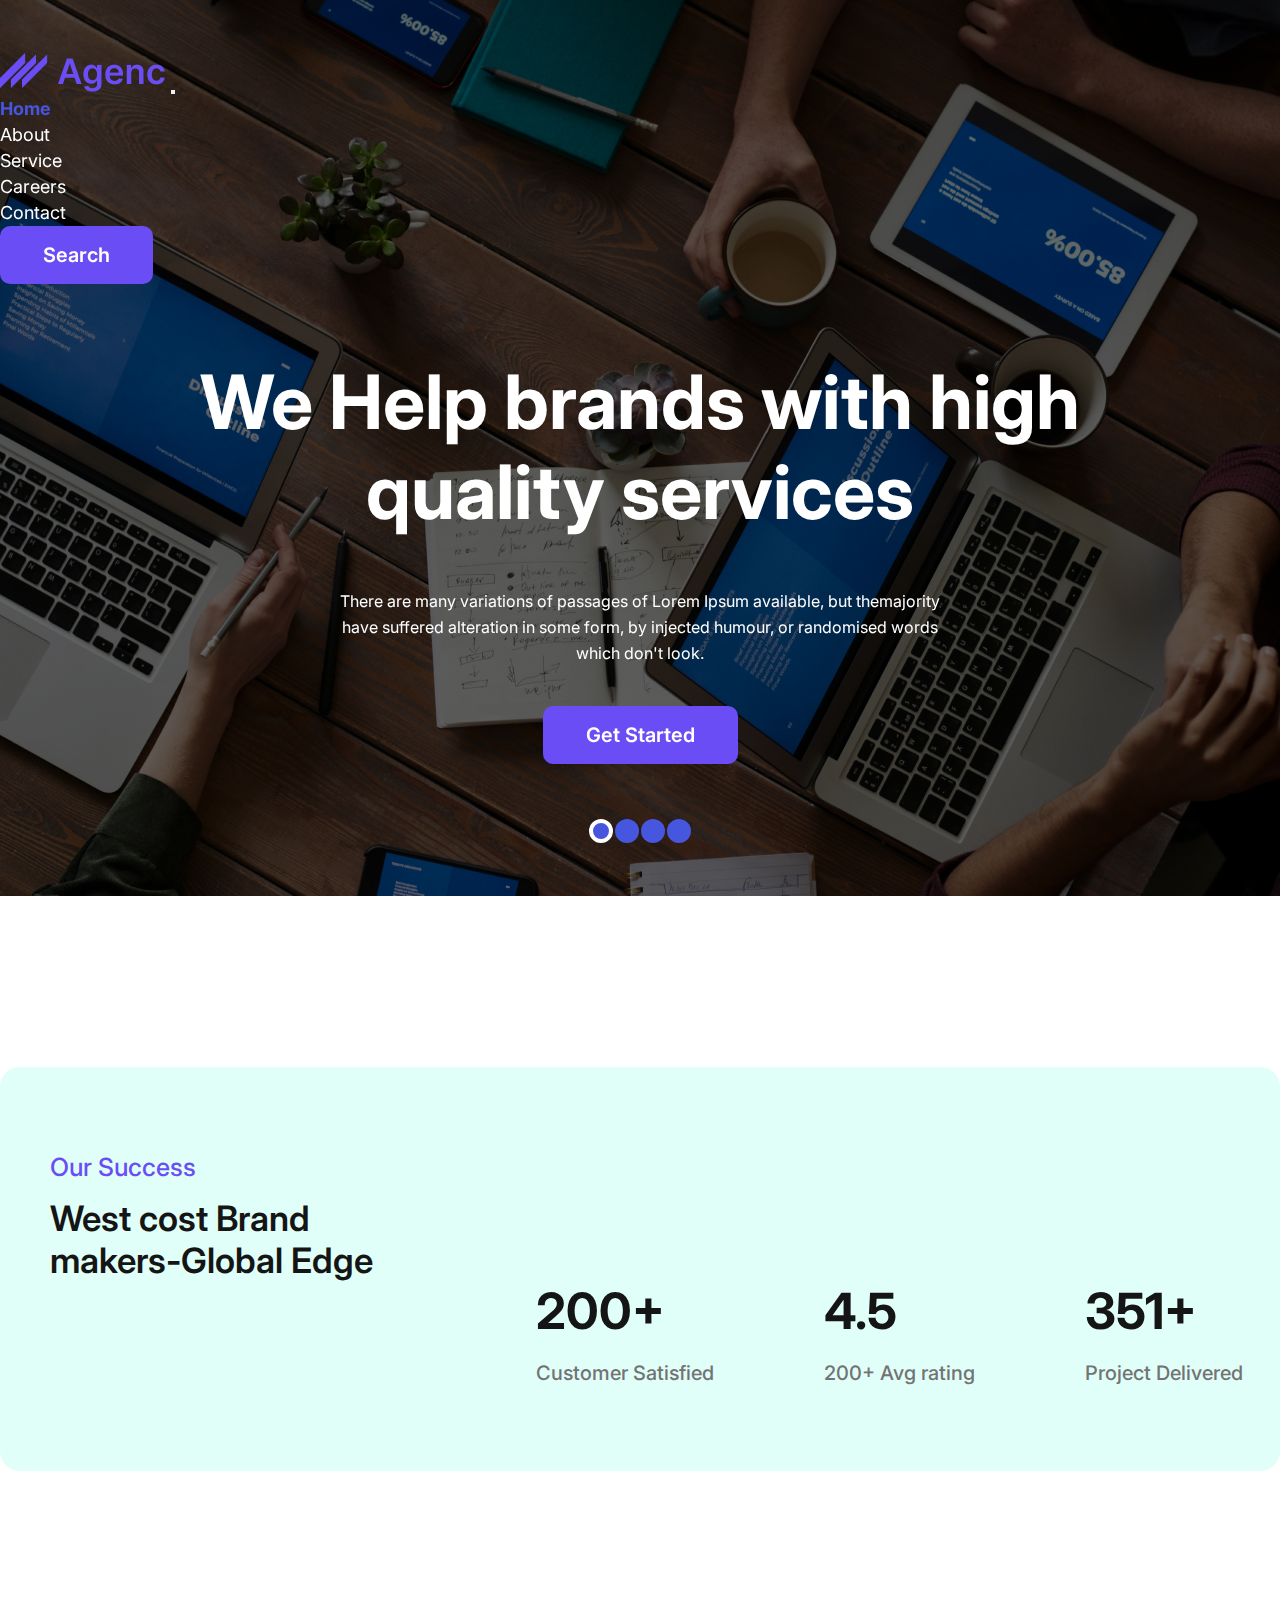
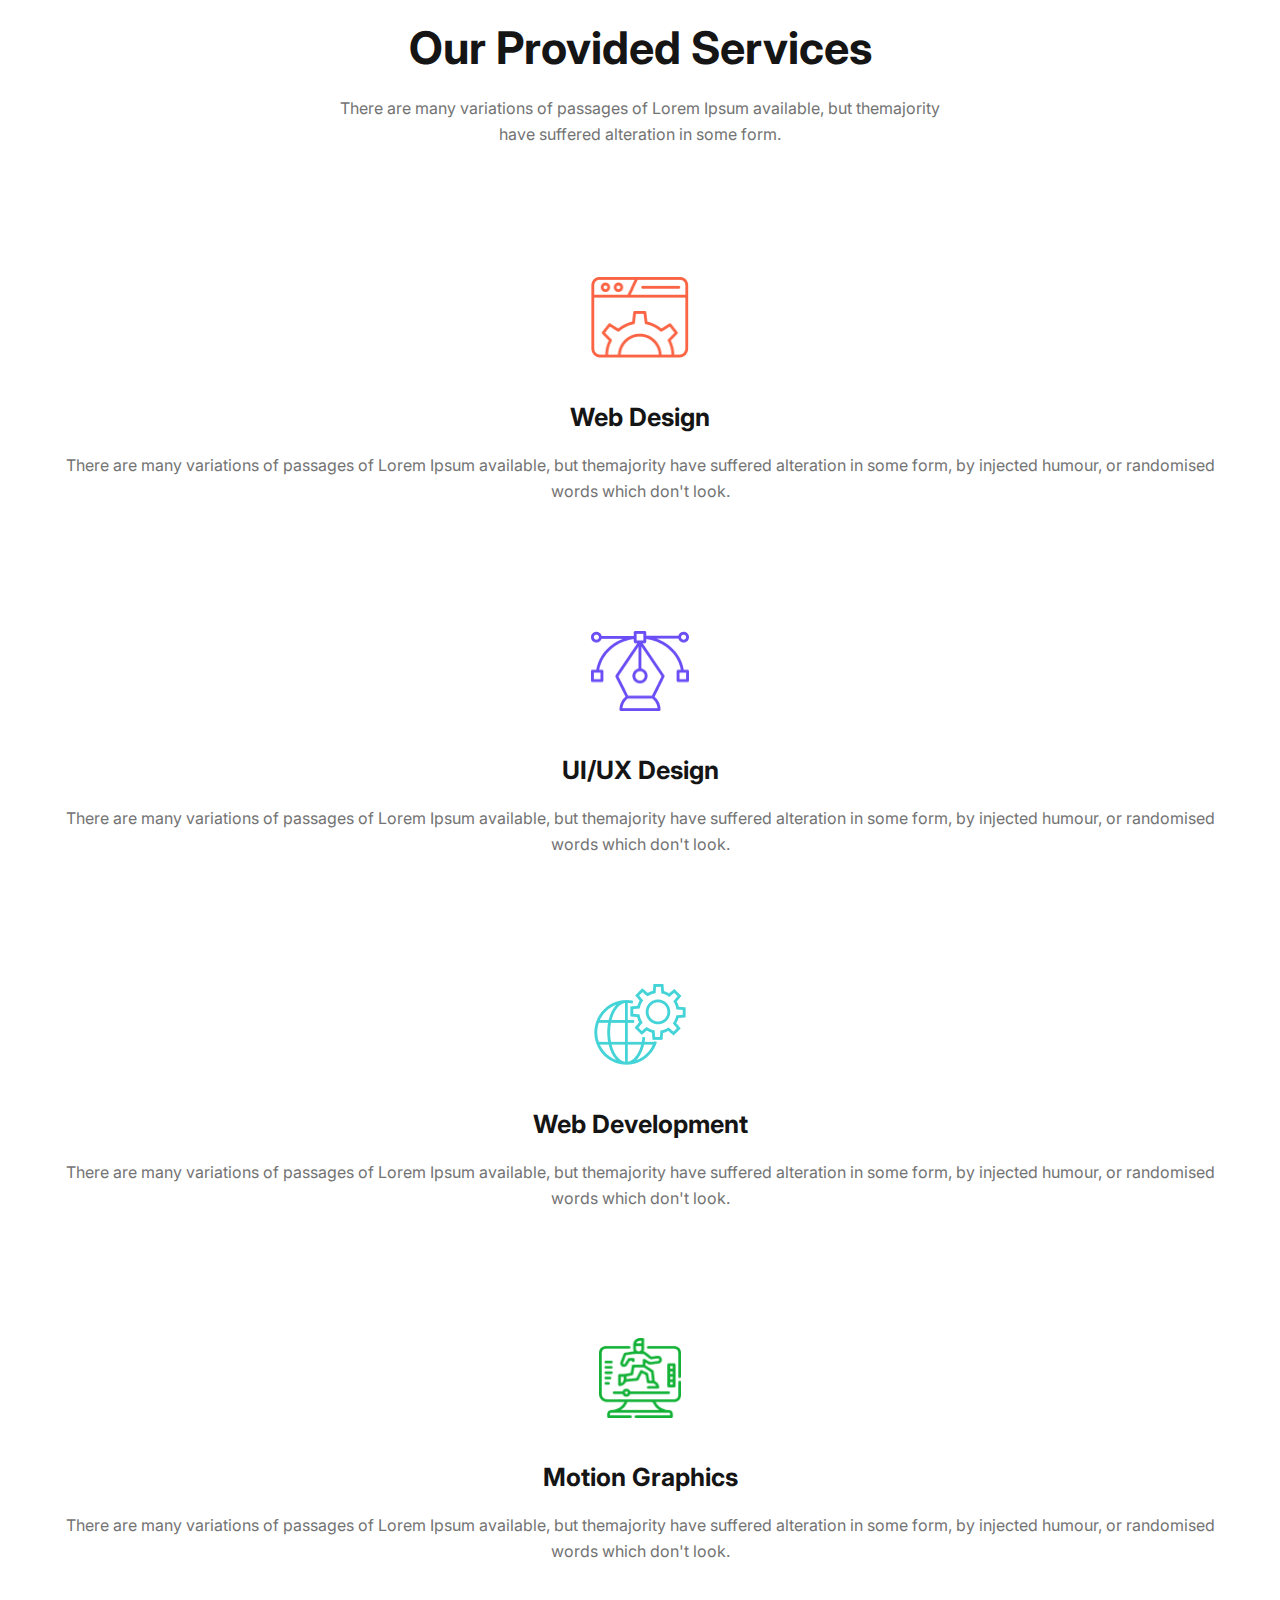
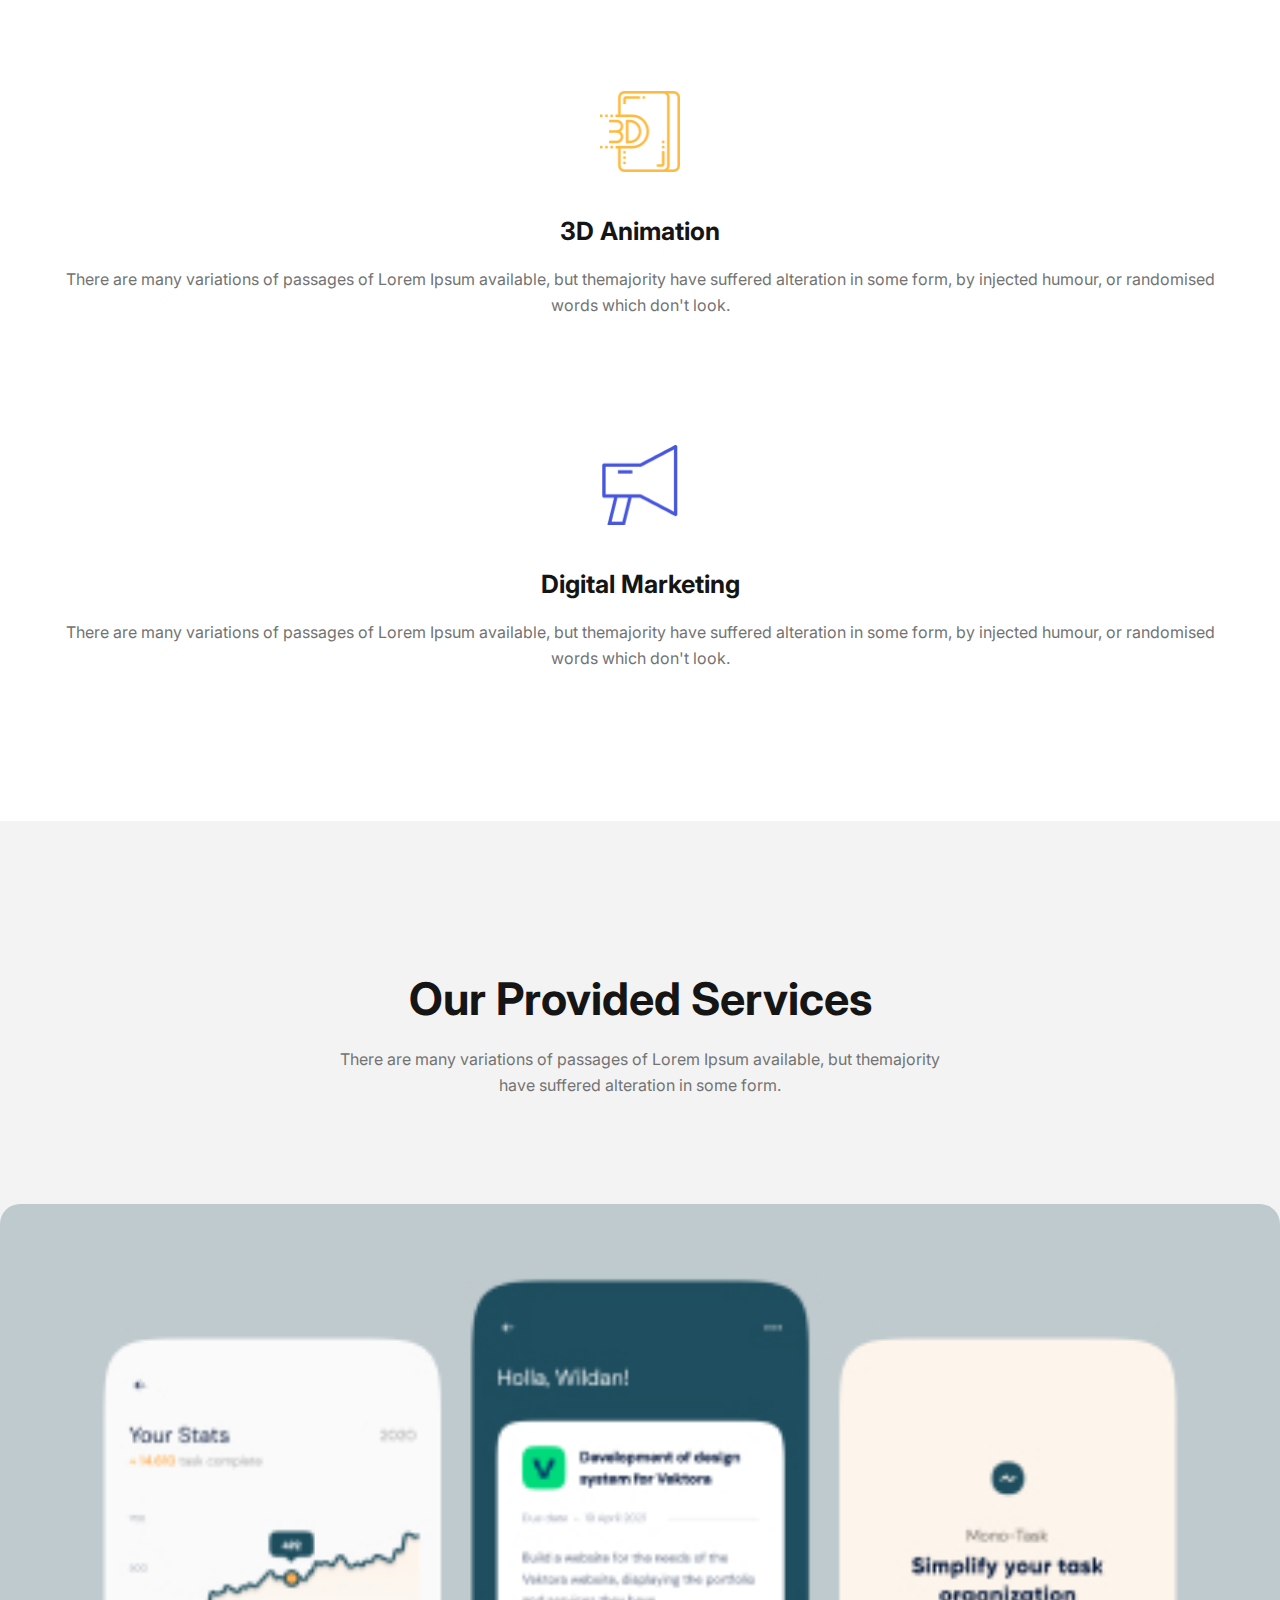
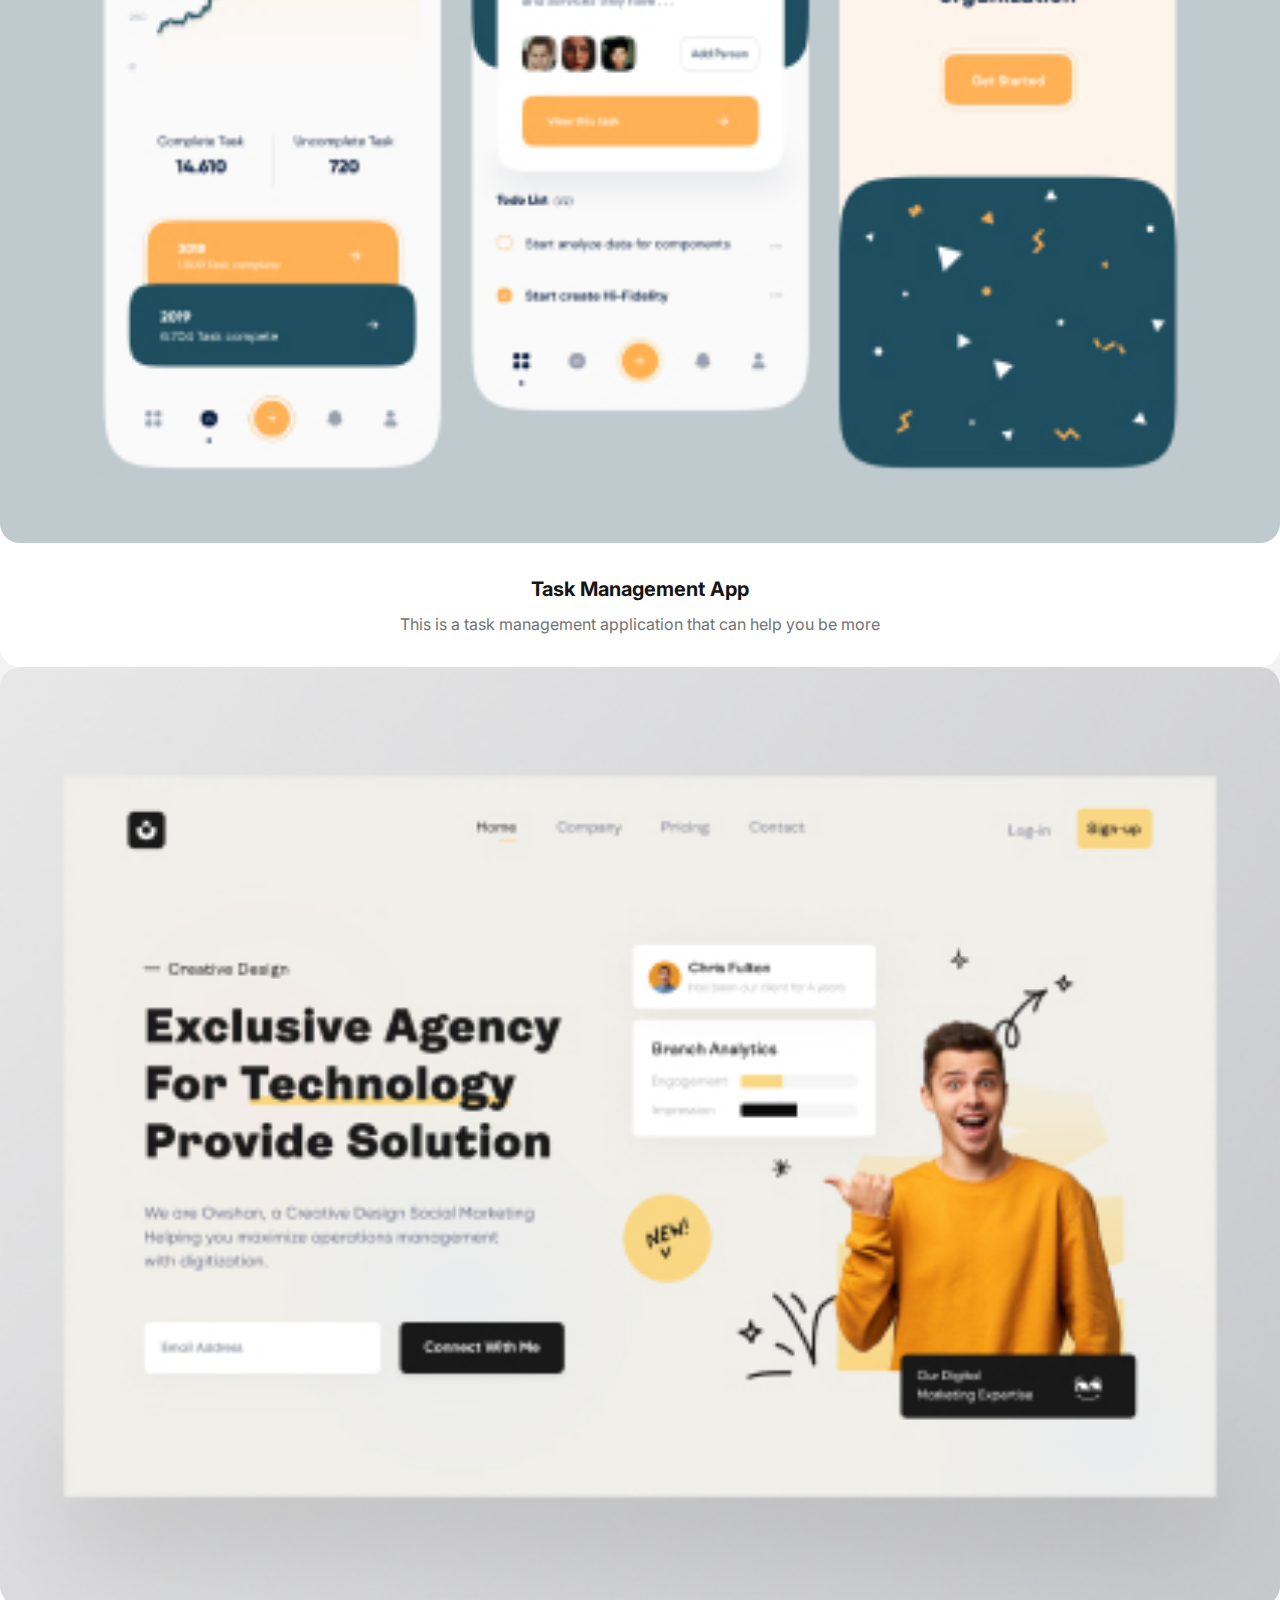
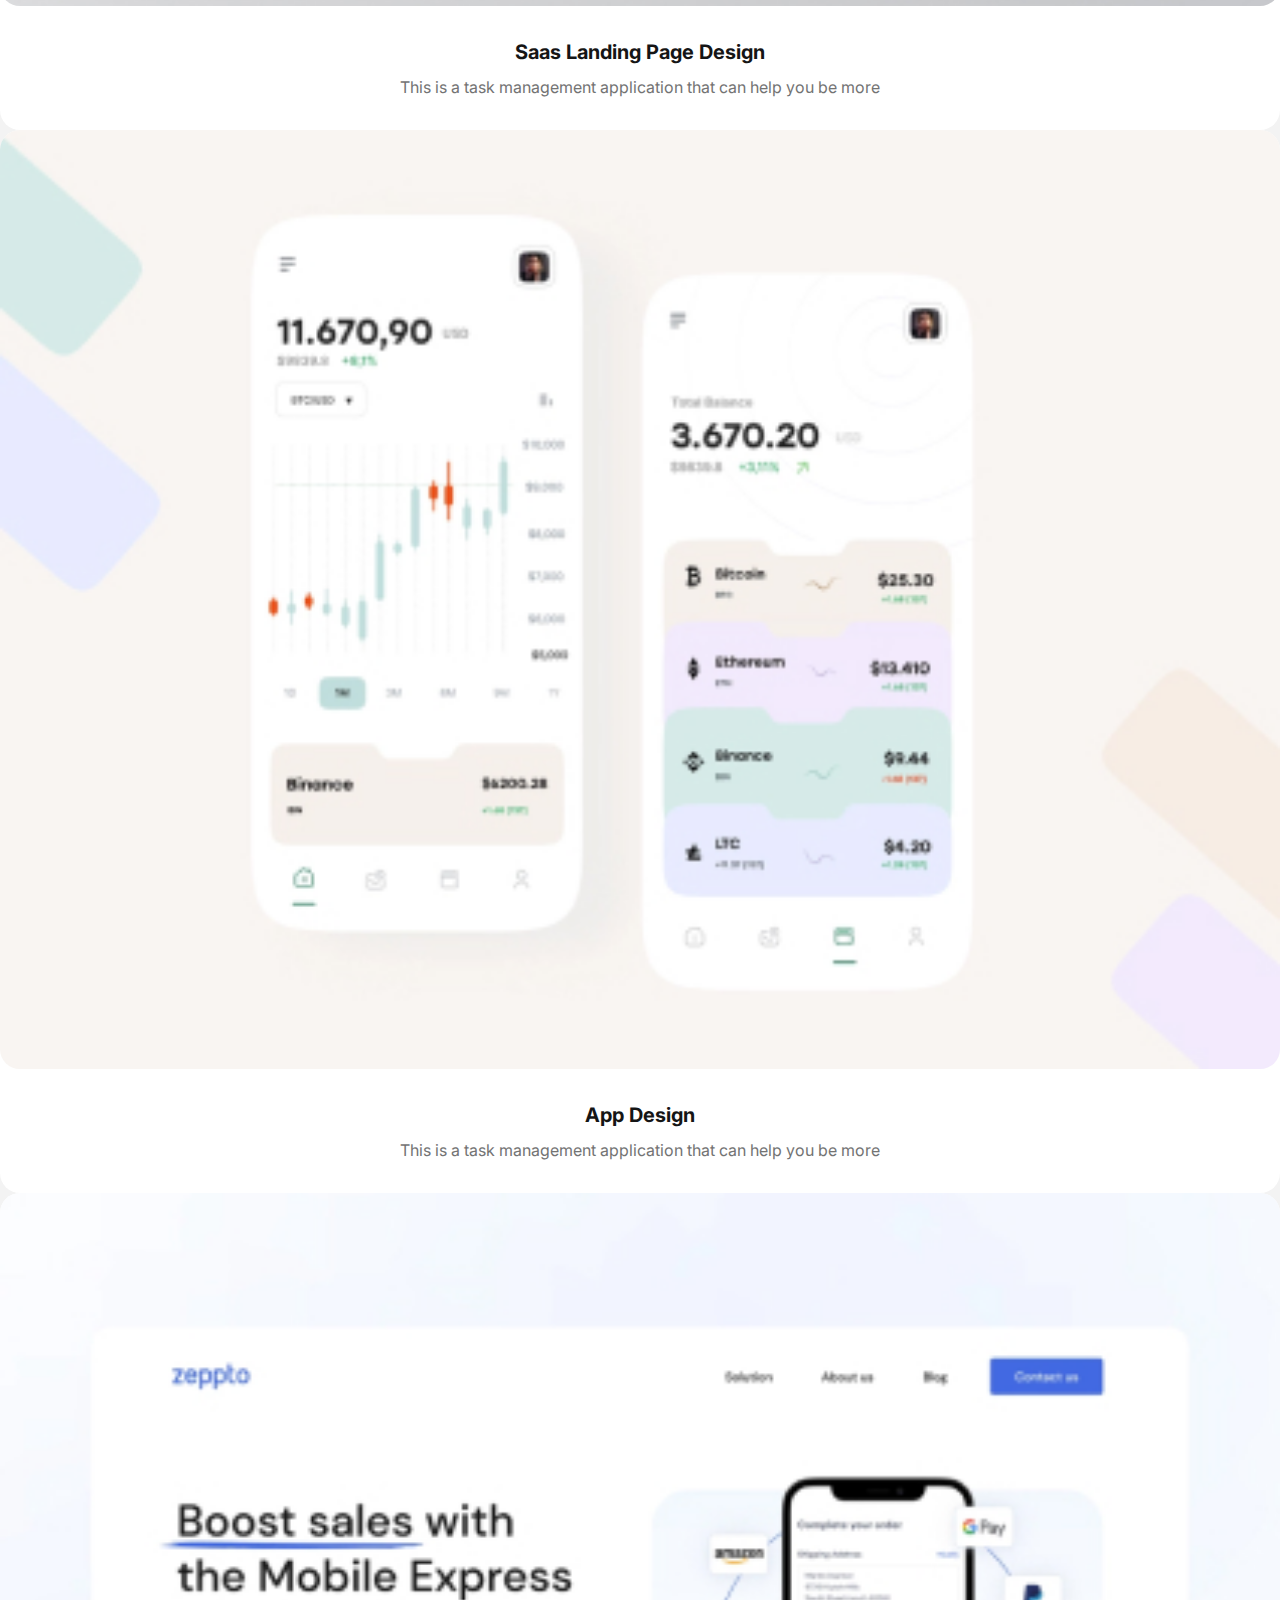
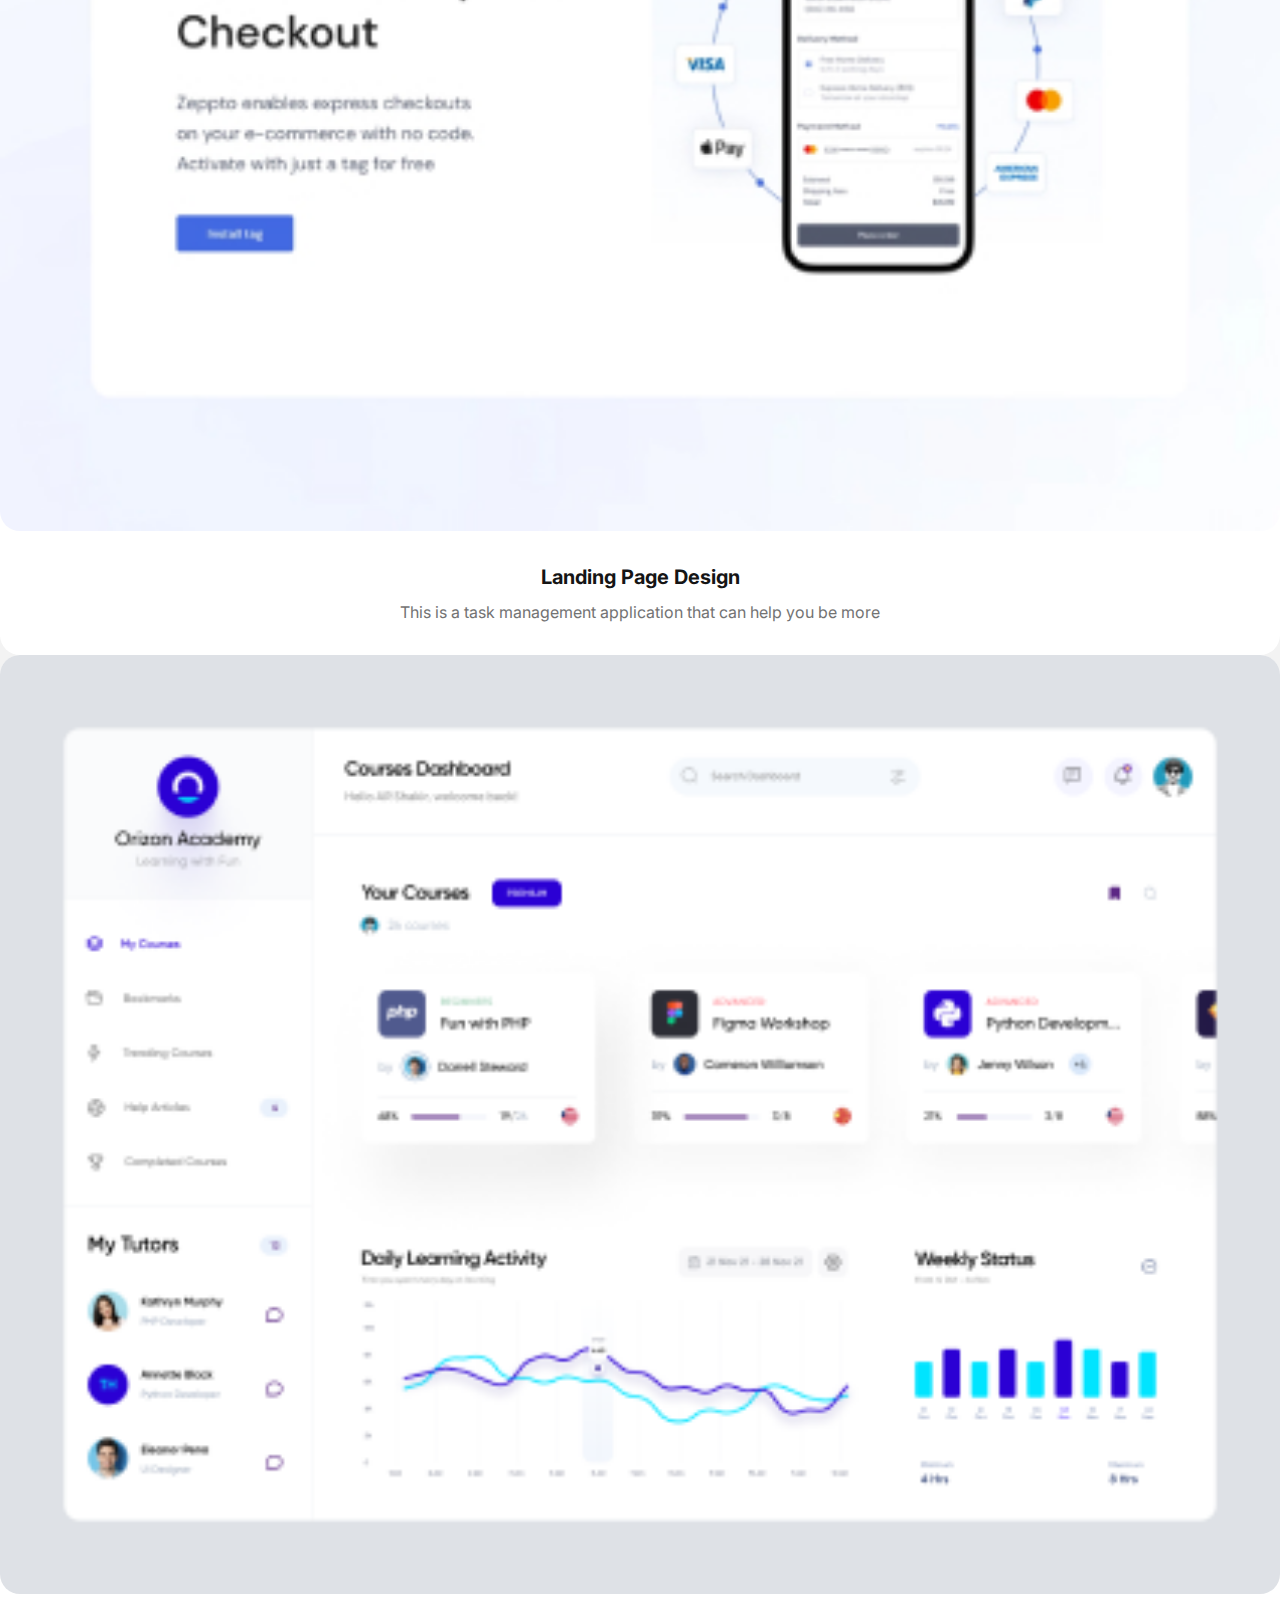
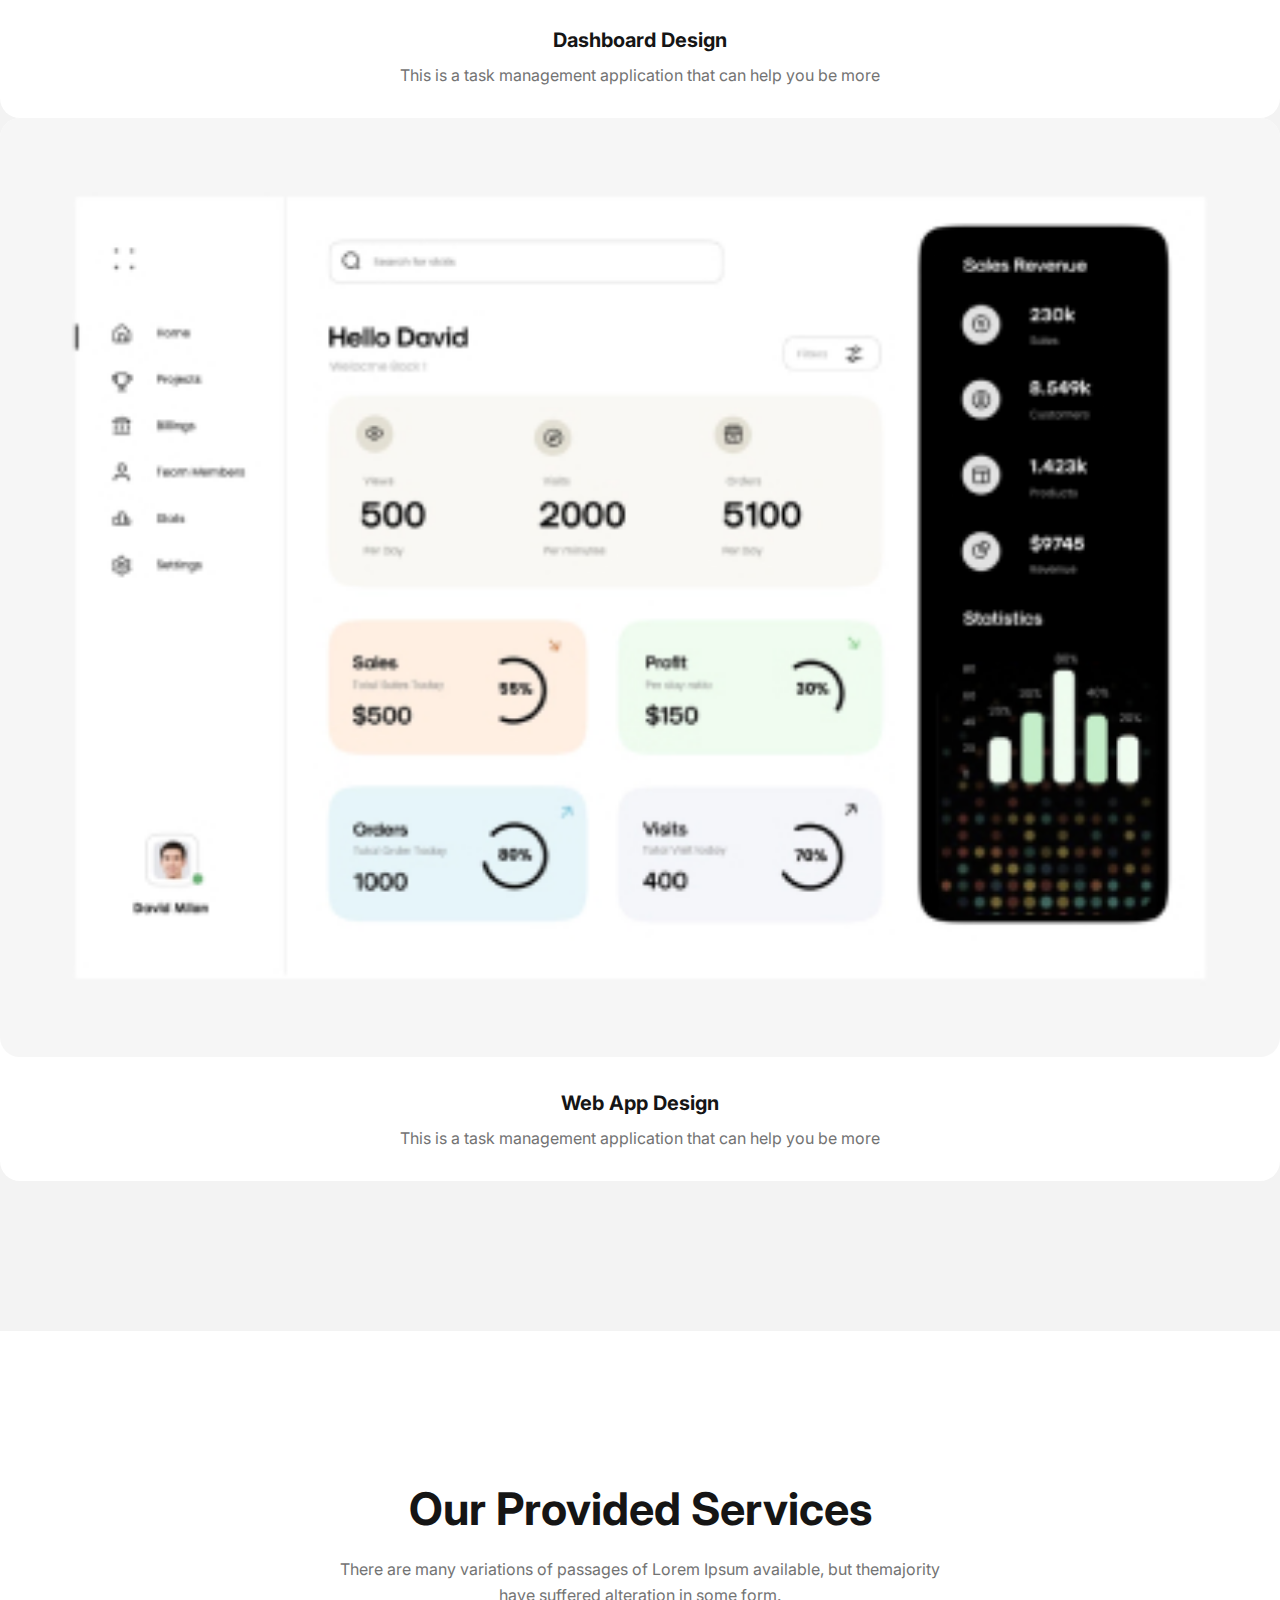
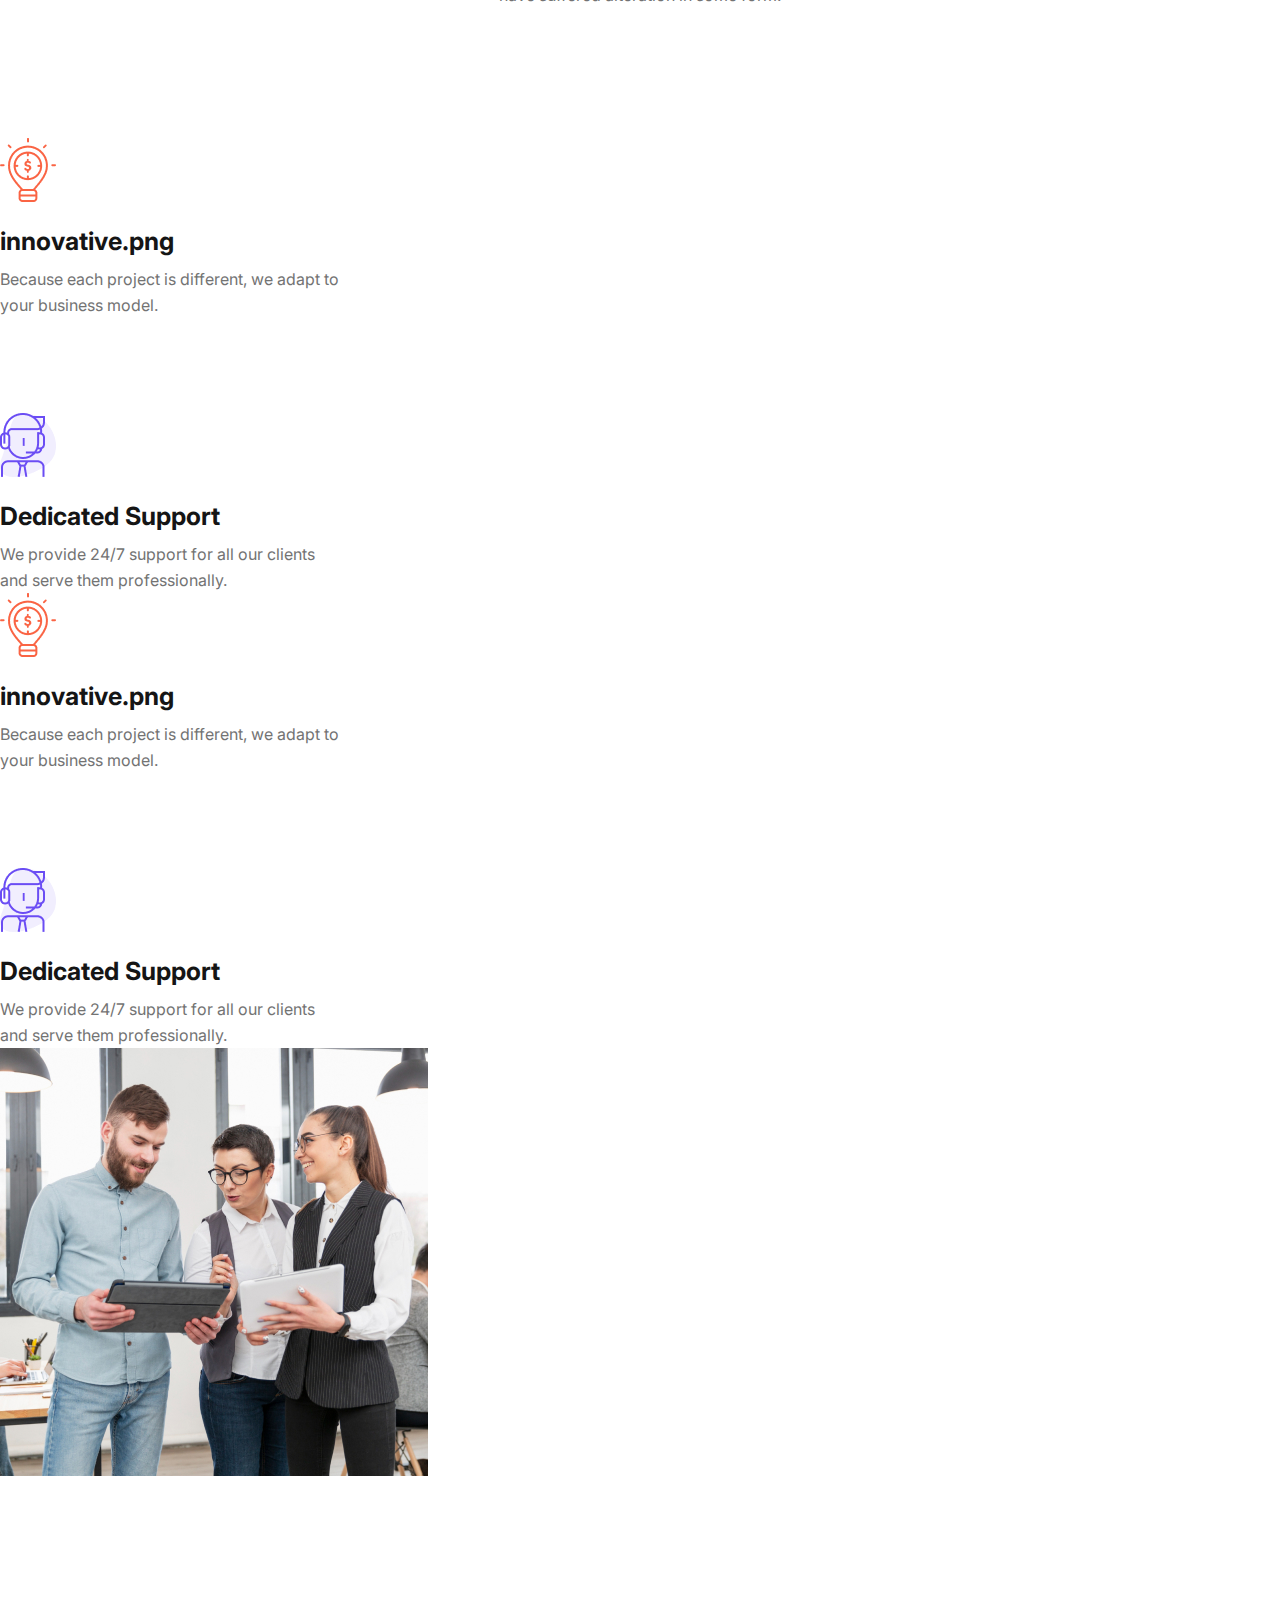
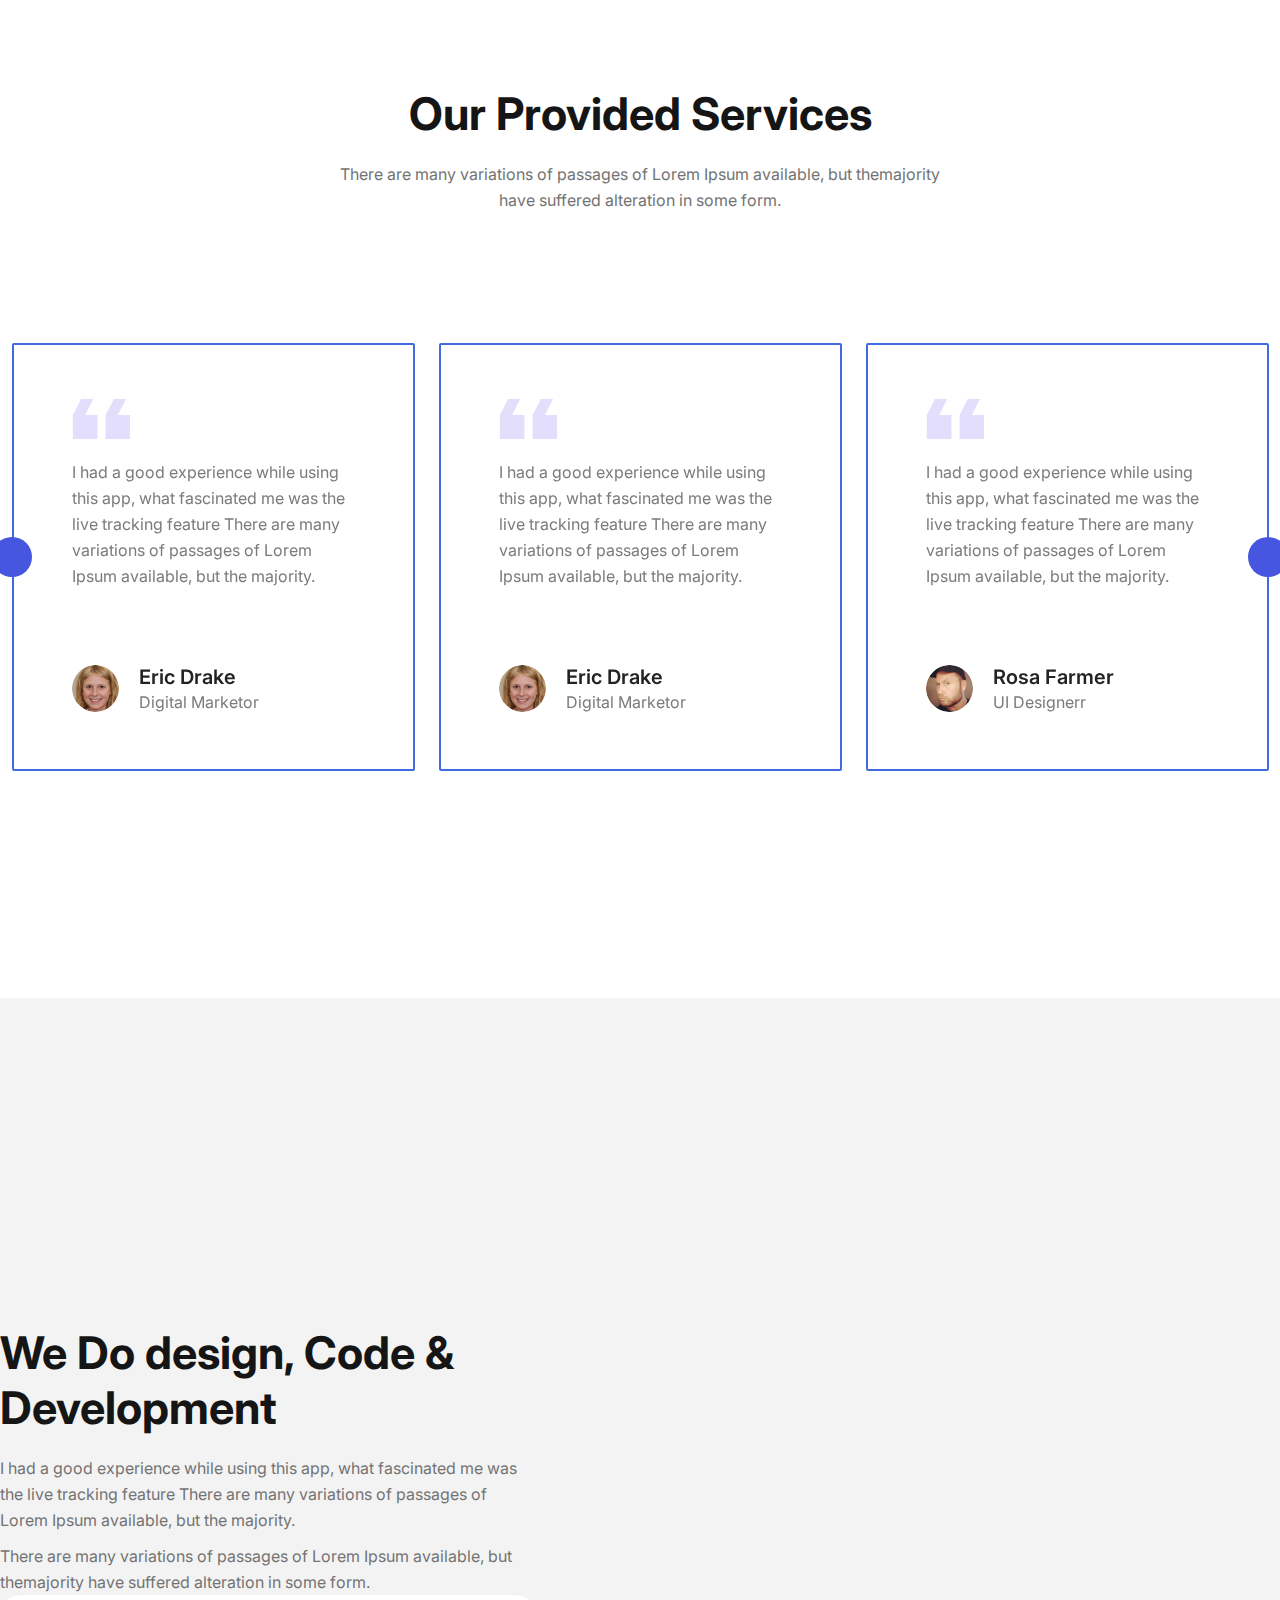
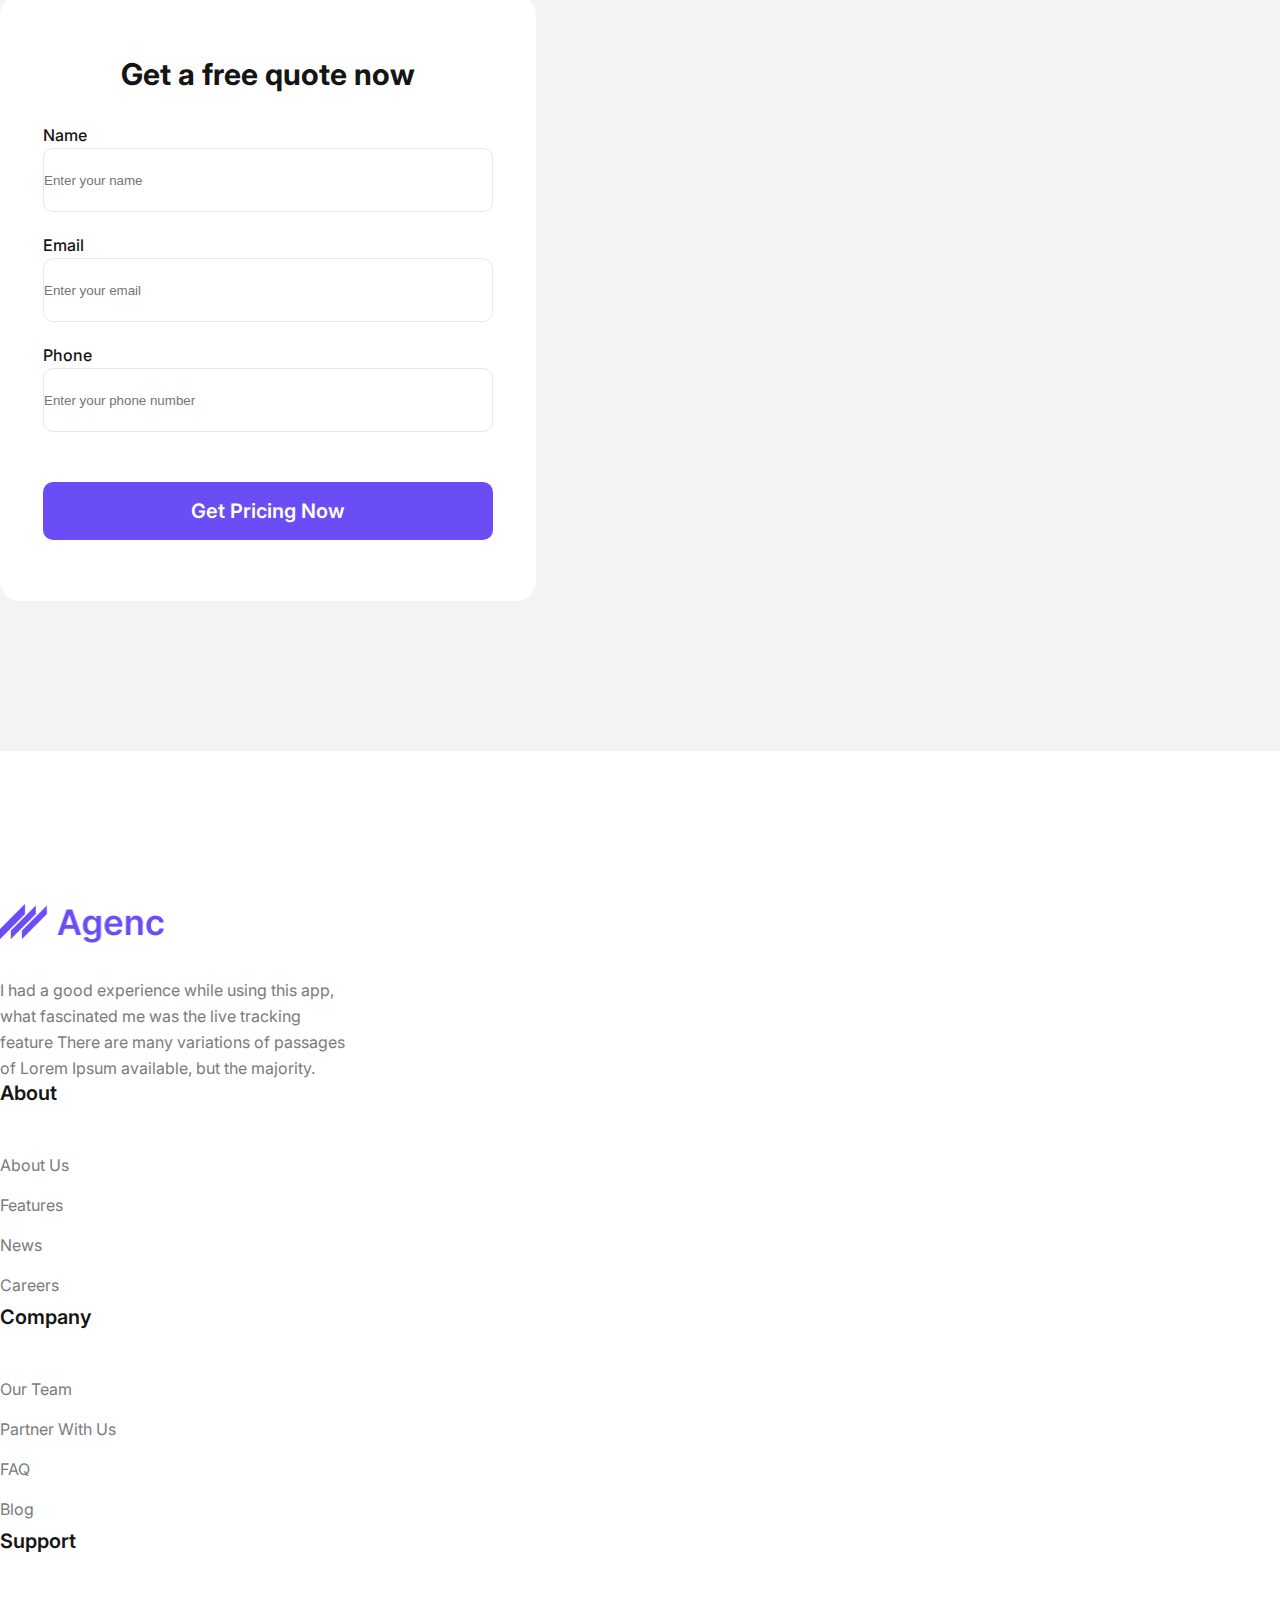
<file: class-23/index.html>
<!DOCTYPE html>
<html lang="en">

<head>
  <meta charset="UTF-8">
  <meta name="viewport" content="width=device-width, initial-scale=1.0">
  <title>Document</title>
  <!-- goole-fonts link_up start -->
  <link rel="preconnect" href="https://fonts.googleapis.com">
  <link rel="preconnect" href="https://fonts.gstatic.com" crossorigin>
  <link href="https://fonts.googleapis.com/css2?family=Inter:wght@100;200;300;400;500;600;700;800;900&display=swap"
    rel="stylesheet">
  <!-- goole-fonts link_up end -->
  <!-- Font-Asum link_up start -->
  <link rel="stylesheet" href="https://cdnjs.cloudflare.com/ajax/libs/font-awesome/6.5.1/css/all.min.css" integrity="sha512-DTOQO9RWCH3ppGqcWaEA1BIZOC6xxalwEsw9c2QQeAIftl+Vegovlnee1c9QX4TctnWMn13TZye+giMm8e2LwA==" crossorigin="anonymous" referrerpolicy="no-referrer" />
  <!-- Font-Asum link_up end -->
  <!-- bootstrap Link_up start-->
  <link href="https://cdn.jsdelivr.net/npm/bootstrap@5.3.2/dist/css/bootstrap.min.css" rel="stylesheet"
    integrity="sha384-T3c6CoIi6uLrA9TneNEoa7RxnatzjcDSCmG1MXxSR1GAsXEV/Dwwykc2MPK8M2HN" crossorigin="anonymous">
  <!-- bootstrap Link_up end-->
  <link rel="stylesheet" href="css/slick.css">
  <link rel="stylesheet" href="css/recponcive.css">
  <link rel="stylesheet" href="css/style.css">
</head>

<body>
  <!-- navbar_part_start==============================================================  -->
  <nav class="navbar navbar-expand-lg">
    <div class="container">
      <a class="navbar-brand" href="#"><img src="imgs/logo.png" alt="logo.png"></a>
      <button class="navbar-toggler" type="button" data-bs-toggle="collapse" data-bs-target="#navbarSupportedContent"
        aria-controls="navbarSupportedContent" aria-expanded="false" aria-label="Toggle navigation">
        <span class="navbar-toggler-icon"></span>
      </button>
      <div class="collapse navbar-collapse" id="navbarSupportedContent">
        <ul class="navbar-nav mx-auto mb-2 mb-lg-0">
          <li class="nav-item">
            <a class="nav-link active" aria-current="page" href="#">Home</a>
          </li>
          <li class="nav-item">
            <a class="nav-link" href="#">About</a>
          </li>
          <li class="nav-item">
            <a class="nav-link" href="#">Service </a>
          </li>
          <li class="nav-item">
            <a class="nav-link" href="#"> Careers </a>
          </li>
          <li class="nav-item">
            <a class="nav-link" href="#">Contact</a>
          </li>
        </ul>
        <form>
          <button class="costum-button">Search</button>
        </form>
      </div>
    </div>
  </nav>
  <!-- navbar_part_end==============================================================  -->
  <!-- banner_part_Start==============================================================  -->
  <section class="banner_part">
    <div class="banner_part_silider">
      <div class="banner_silider "></div>
      <div class="banner_silider silider-1"></div>
      <div class="banner_silider silider-2"></div>
      <div class="banner_silider silider-3"></div>
    </div>
    <div class="overlay">
      <h1>We Help brands with high quality services</h1>
      <p>There are many variations of passages of Lorem Ipsum available, but themajority have suffered alteration
        in
        some form, by injected humour, or randomised words which don't look.</p>
      <button class="costum-button">Get Started</button>
    </div>
  </section>
  <!-- banner_part_end==============================================================  -->
  <!-- Our Success_part_Start==============================================================  -->
  <section id="our_success">
    <div class="container">
      <div class="row">
        <div class="col-lg-4 left">
          <h4>Our Success</h4>
          <h2>West cost Brand makers-Global Edge</h2>
        </div>
        <div class="col-lg-8 right">
          <div class="sustomer_satisfied">
            <h3><span class="counter">200</span>+</h3>
            <p>Customer Satisfied</p>
          </div>
          <div class="sustomer_satisfied">
            <h3><span class="counter">4.5</span></h3>
            <p><span class="counter">200</span>+ Avg rating</p>
          </div>
          <div class="sustomer_satisfied">
            <h3><span class="counter">351</span>+</h3>
            <p>Project Delivered</p>
          </div>
        </div>
      </div>
    </div>
  </section>
  <!-- Our Success_part_end==============================================================  -->
  <!-- Our Provided Services_part_Start==============================================================  -->
  <section id="our_provided_services">

    <div class="container">
      <div class="title">
        <h2>Our Provided Services</h2>
        <p>There are many variations of passages of Lorem Ipsum available, but themajority have suffered alteration in
          some form.</p>
      </div>

      <div class="row">
        <div class="col-lg-4">
          <div class="service">
            <img src="imgs/1.service-provider.png" alt="1.service-provider.png">
            <h3>Web Design</h3>
            <p>There are many variations of passages of Lorem Ipsum available, but themajority have suffered alteration
              in some form, by injected humour, or randomised words which don't look.</p>
          </div>
        </div>
        <div class="col-lg-4">
          <div class="service">
            <img src="imgs/2.service-provider.png" alt="2.service-provider.png">
            <h3>UI/UX Design</h3>
            <p>There are many variations of passages of Lorem Ipsum available, but themajority have suffered alteration
              in some form, by injected humour, or randomised words which don't look.</p>
          </div>
        </div>
        <div class="col-lg-4">
          <div class="service">
            <img src="imgs/3.service-provider.png" alt="3.service-provider.png">
            <h3>Web Development</h3>
            <p>There are many variations of passages of Lorem Ipsum available, but themajority have suffered alteration
              in some form, by injected humour, or randomised words which don't look.</p>
          </div>
        </div>
        <div class="col-lg-4">
          <div class="service">
            <img src="imgs/4.service-provider.png" alt="4.service-provider.png">
            <h3>Motion Graphics</h3>
            <p>There are many variations of passages of Lorem Ipsum available, but themajority have suffered alteration
              in some form, by injected humour, or randomised words which don't look.</p>
          </div>
        </div>
        <div class="col-lg-4">
          <div class="service">
            <img src="imgs/5.service-provider.png" alt="5.service-provider.png">
            <h3>3D Animation</h3>
            <p>There are many variations of passages of Lorem Ipsum available, but themajority have suffered alteration
              in some form, by injected humour, or randomised words which don't look.</p>
          </div>
        </div>
        <div class="col-lg-4">
          <div class="service">
            <img src="imgs/6.service-provider.png" alt="6.service-provider.png">
            <h3>Digital Marketing</h3>
            <p>There are many variations of passages of Lorem Ipsum available, but themajority have suffered alteration
              in some form, by injected humour, or randomised words which don't look.</p>
          </div>
        </div>
      </div>
    </div>
  </section>
  <!-- Our Provided Services_part_end==============================================================  -->
  <!-- Our Recent Work_part_Start==============================================================  -->
  <section id="our_recent_work">
    <div class="container">
      <div class="title">
        <h2>Our Provided Services</h2>
        <p>There are many variations of passages of Lorem Ipsum available, but themajority have suffered alteration in
          some form.</p>
      </div>
      <div class="row">
        <div class="col-lg-4">
          <div class="recent_work">
            <img src="imgs/our_recent_work-1.jpg" alt="our_recent_work-1.jpg">
            <div class="work_info">
              <h3>Task Management App</h3>
              <p>This is a task management application that can help you be more </p>
            </div>
          </div>
        </div>
        <div class="col-lg-4">
          <div class="recent_work">
            <img src="imgs/our_recent_work-2.jpg" alt="our_recent_work-2.jpg">
            <div class="work_info">
              <h3>Saas Landing Page Design</h3>
              <p>This is a task management application that can help you be more </p>
            </div>
          </div>
        </div>
        <div class="col-lg-4">
          <div class="recent_work">
            <img src="imgs/our_recent_work-3.jpg" alt="our_recent_work-3.jpg">
            <div class="work_info">
              <h3>App Design</h3>
              <p>This is a task management application that can help you be more </p>
            </div>
          </div>
        </div>
        <div class="col-lg-4">
          <div class="recent_work">
            <img src="imgs/our_recent_work-4.jpg" alt="our_recent_work-1.jpg">
            <div class="work_info">
              <h3>Landing Page Design</h3>
              <p>This is a task management application that can help you be more </p>
            </div>
          </div>
        </div>
        <div class="col-lg-4">
          <div class="recent_work">
            <img src="imgs/our_recent_work-5.png" alt="our_recent_work-5.png">
            <div class="work_info">
              <h3>Dashboard Design</h3>
              <p>This is a task management application that can help you be more </p>
            </div>
          </div>
        </div>
        <div class="col-lg-4">
          <div class="recent_work">
            <img src="imgs/our_recent_work-6.jpg" alt="our_recent_work-6.jpg">
            <div class="work_info">
              <h3>Web App Design</h3>
              <p>This is a task management application that can help you be more </p>
            </div>
          </div>
        </div>
      </div>
    </div>
  </section>
  <!-- Our Recent Work_part_end==============================================================  -->
  <!-- Why You Should Choose Agenc_part_start ==============================================================  -->
  <section id="choose_agenc">
    <div class="container">
      <div class="title">
        <h2>Our Provided Services</h2>
        <p>There are many variations of passages of Lorem Ipsum available, but themajority have suffered alteration in
          some form.</p>
      </div>
      <div class="row">
        <div class="col-lg-4">
          <div class="innovative_ideas">
            <img src="imgs/innovative.png" alt="innovative.png">
            <h3>innovative.png</h3>
            <p>Because each project is different, we adapt to your business model.</p>
          </div>
          <div class="innovative_ideas innovative_second">
            <img src="imgs/deicated.png" alt="innovative.png">
            <h3>Dedicated Support</h3>
            <p>We provide 24/7 support for all our clients and serve them professionally.</p>
          </div>
        </div>
        <div class="col-lg-4">
          <div class="innovative_ideas">
            <img src="imgs/innovative.png" alt="innovative.png">
            <h3>innovative.png</h3>
            <p>Because each project is different, we adapt to your business model.</p>
          </div>
          <div class="innovative_ideas innovative_second">
            <img src="imgs/deicated.png" alt="deicated.png">
            <h3>Dedicated Support</h3>
            <p>We provide 24/7 support for all our clients and serve them professionally.</p>
          </div>
        </div>
        <div class="col-lg-4">
          <div class="agenc_img">
            <img src="imgs/agenc.jpg" alt="agenc.jpg">
          </div>
        </div>
      </div>
    </div>
  </section>
  <!-- Why You Should Choose Agenc_part_end==============================================================  -->
  <!-- Some Client Reviews_part_start==============================================================  -->
  <section id="reviews_part">
    <div class="container">
      <div class="title">
        <h2>Our Provided Services</h2>
        <p>There are many variations of passages of Lorem Ipsum available, but themajority have suffered alteration in
          some form.</p>
      </div>
  <div class="row">
    <div class="clent_reviews_part">
      <div class="reviews">
        <img class="quote" src="imgs/fontisto_quote-right.png" alt="fontisto_quote-right.png">
        <p class="review_pragrap">I had a good experience while using this app, what fascinated me was the live tracking feature There are
          many variations of passages of Lorem Ipsum available, but the majority.</p>
        <ul>
          <li><i class="fa-regular fa-star"></i></li>
          <li><i class="fa-regular fa-star"></i></li>
          <li><i class="fa-regular fa-star"></i></li>
          <li><i class="fa-regular fa-star"></i></li>
          <li><i class="fa-regular fa-star"></i></li>
        </ul>
        <div class="calient_info">
          <img src="imgs/reviews.1.png" alt="reviews.1.png">
          <div class="client_text">
            <h4>Eric Drake</h4>
            <p>Digital Marketor</p>
          </div>
        </div>
      </div>
      <div class="reviews">
        <img class="quote" src="imgs/fontisto_quote-right.png" alt="fontisto_quote-right.png">
        <p class="review_pragrap">I had a good experience while using this app, what fascinated me was the live tracking feature There are
          many variations of passages of Lorem Ipsum available, but the majority.</p>
        <ul>
          <li><i class="fa-regular fa-star"></i></li>
          <li><i class="fa-regular fa-star"></i></li>
          <li><i class="fa-regular fa-star"></i></li>
          <li><i class="fa-regular fa-star"></i></li>
          <li><i class="fa-regular fa-star"></i></li>
        </ul>
        <div class="calient_info">
          <img src="imgs/reviews.1.png" alt="reviews.1.png">
          <div class="client_text">
            <h4>Eric Drake</h4>
            <p>Digital Marketor</p>
          </div>
        </div>
      </div>
      <div class="reviews">
        <img class="quote" src="imgs/fontisto_quote-right.png" alt="fontisto_quote-right.png">
        <p class="review_pragrap">I had a good experience while using this app, what fascinated me was the live tracking feature There are
          many variations of passages of Lorem Ipsum available, but the majority.</p>
        <ul>
          <li><i class="fa-regular fa-star"></i></li>
          <li><i class="fa-regular fa-star"></i></li>
          <li><i class="fa-regular fa-star"></i></li>
          <li><i class="fa-regular fa-star"></i></li>
          <li><i class="fa-regular fa-star"></i></li>
        </ul>
        <div class="calient_info">
          <img src="imgs/reviews.2.png" alt="reviews.2.png">
          <div class="client_text">
            <h4>Rosa Farmer</h4>
            <p>UI Designerr</p>
          </div>
        </div>
      </div>
      <div class="reviews">
        <img class="quote" src="imgs/fontisto_quote-right.png" alt="fontisto_quote-right.png">
        <p class="review_pragrap">I had a good experience while using this app, what fascinated me was the live tracking feature There are
          many variations of passages of Lorem Ipsum available, but the majority.</p>
        <ul>
          <li><i class="fa-regular fa-star"></i></li>
          <li><i class="fa-regular fa-star"></i></li>
          <li><i class="fa-regular fa-star"></i></li>
          <li><i class="fa-regular fa-star"></i></li>
          <li><i class="fa-regular fa-star"></i></li>
        </ul>
        <div class="calient_info">
          <img src="imgs/reviews.2.png" alt="reviews.2.png">
          <div class="client_text">
            <h4>Rosa Farmer</h4>
            <p>UI Designerr</p>
          </div>
        </div>
      </div>
    </div>
  </div>
    </div>
  </section>

  <!-- Some Client Reviews_part_end==============================================================  -->
  <!-- We Do design, Code & Development_part_start==============================================================  -->
  <section id="development_part">
    <div class="container">
      <div class="row">
        <div class="col-lg-6 left_part">
          <h2>We Do design, Code & Development</h2>
          <p>I had a good experience while using this app, what fascinated me was the live tracking feature There are many variations of passages of Lorem Ipsum available, but the majority.</p>
          <p class="development_left_pragrap">There are many variations of passages of Lorem Ipsum available, but themajority  have suffered alteration in some form.</p>
        </div>
        <div class="col-lg-6 right_part">
          <h3>Get a free quote now</h3>
          <div>
            <label for="exampleFormControlInput1" class="form-label">Name</label>
            <input type="text" class="form-control" id="exampleFormControlInput1" placeholder="Enter your name">
          </div>
          <div>
            <label for="exampleFormControlInput1" class="form-label">Email</label>
            <input type="email" class="form-control" id="exampleFormControlInput1" placeholder="Enter your email">
          </div>
          <div>
            <label for="exampleFormControlInput1" class="form-label">Phone</label>
            <input type="number" class="form-control" id="exampleFormControlInput1" placeholder="Enter your phone number">
          </div>
          <button class="costum-button">Get Pricing Now</button>
        </div>
      </div>
    </div>
  </section>
  <!-- We Do design, Code & Development_part_end==============================================================  -->
  <!-- footer_part_start==============================================================  -->
  <footer>
    <div class="container">
      <div class="row">
        <div class="col-lg-4 footer_logo">
          <img src="imgs/logo.png" alt="logo.png">
          <p>I had a good experience while using this app, what fascinated me was the live tracking feature There are many variations of passages of Lorem Ipsum available, but the majority.</p>
        </div>
        <div class="col-lg-2 footer_info">
          <h4>About</h4>
          <a href="#">About Us</a>
          <a href="#">Features</a>
          <a href="#">News</a>
          <a href="#">Careers</a>
        </div>
        <div class="col-lg-2 footer_info">
          <h4>Company</h4>
          <a href="#">Our Team</a>
          <a href="#">Partner With Us</a>
          <a href="#">FAQ</a>
          <a href="#">Blog</a>
        </div>
        <div class="col-lg-2 footer_info">
          <h4>Support</h4>
          <a href="#">About</a>
          <a href="#">Support Center</a>
          <a href="#">Feedback</a>
          <a href="#">Contact Us</a>
          <a href="#">Accesbility</a>
        </div>
        <div class="col-lg-2 footer_info">
          <h4>Get in touch</h4>
          <a href="#">info@gmail.com</a>
          <a href="#">+88 0121 0212</a>
        </div>
      </div>
      <hr>
      <p class="copy_right">All credit goes to @agence.com</p>
    </div>
  </footer>
  <!-- footer_part_end==============================================================  -->



 <section id="socile_part">
  <ul>
    <li><a href="https://www.facebook.com/"><i class="fa-brands fa-facebook"></i></a></li>
    <li><a href=""><i class="fa-brands fa-instagram"></i></a></li>
    <li><a href=""><i class="fa-brands fa-twitter"></i></a></li>
    <li><a href="https://www.youtube.com/"><i class="fa-brands fa-youtube"></i></a></li>
  </ul>
 </section>

  <script src="js/jquery-1.12.4.min.js"></script>
  <script src="https://cdn.jsdelivr.net/npm/bootstrap@5.3.2/dist/js/bootstrap.bundle.min.js"
    integrity="sha384-C6RzsynM9kWDrMNeT87bh95OGNyZPhcTNXj1NW7RuBCsyN/o0jlpcV8Qyq46cDfL"
    crossorigin="anonymous"></script>
  <script src="js/jquery.counterup.min.js"></script>
  <script src="js/waypoints.min.js"></script>
  <script src="js/slick.min.js"></script>
  <script src="js/script.js"></script>
</body>

</html>
</file>
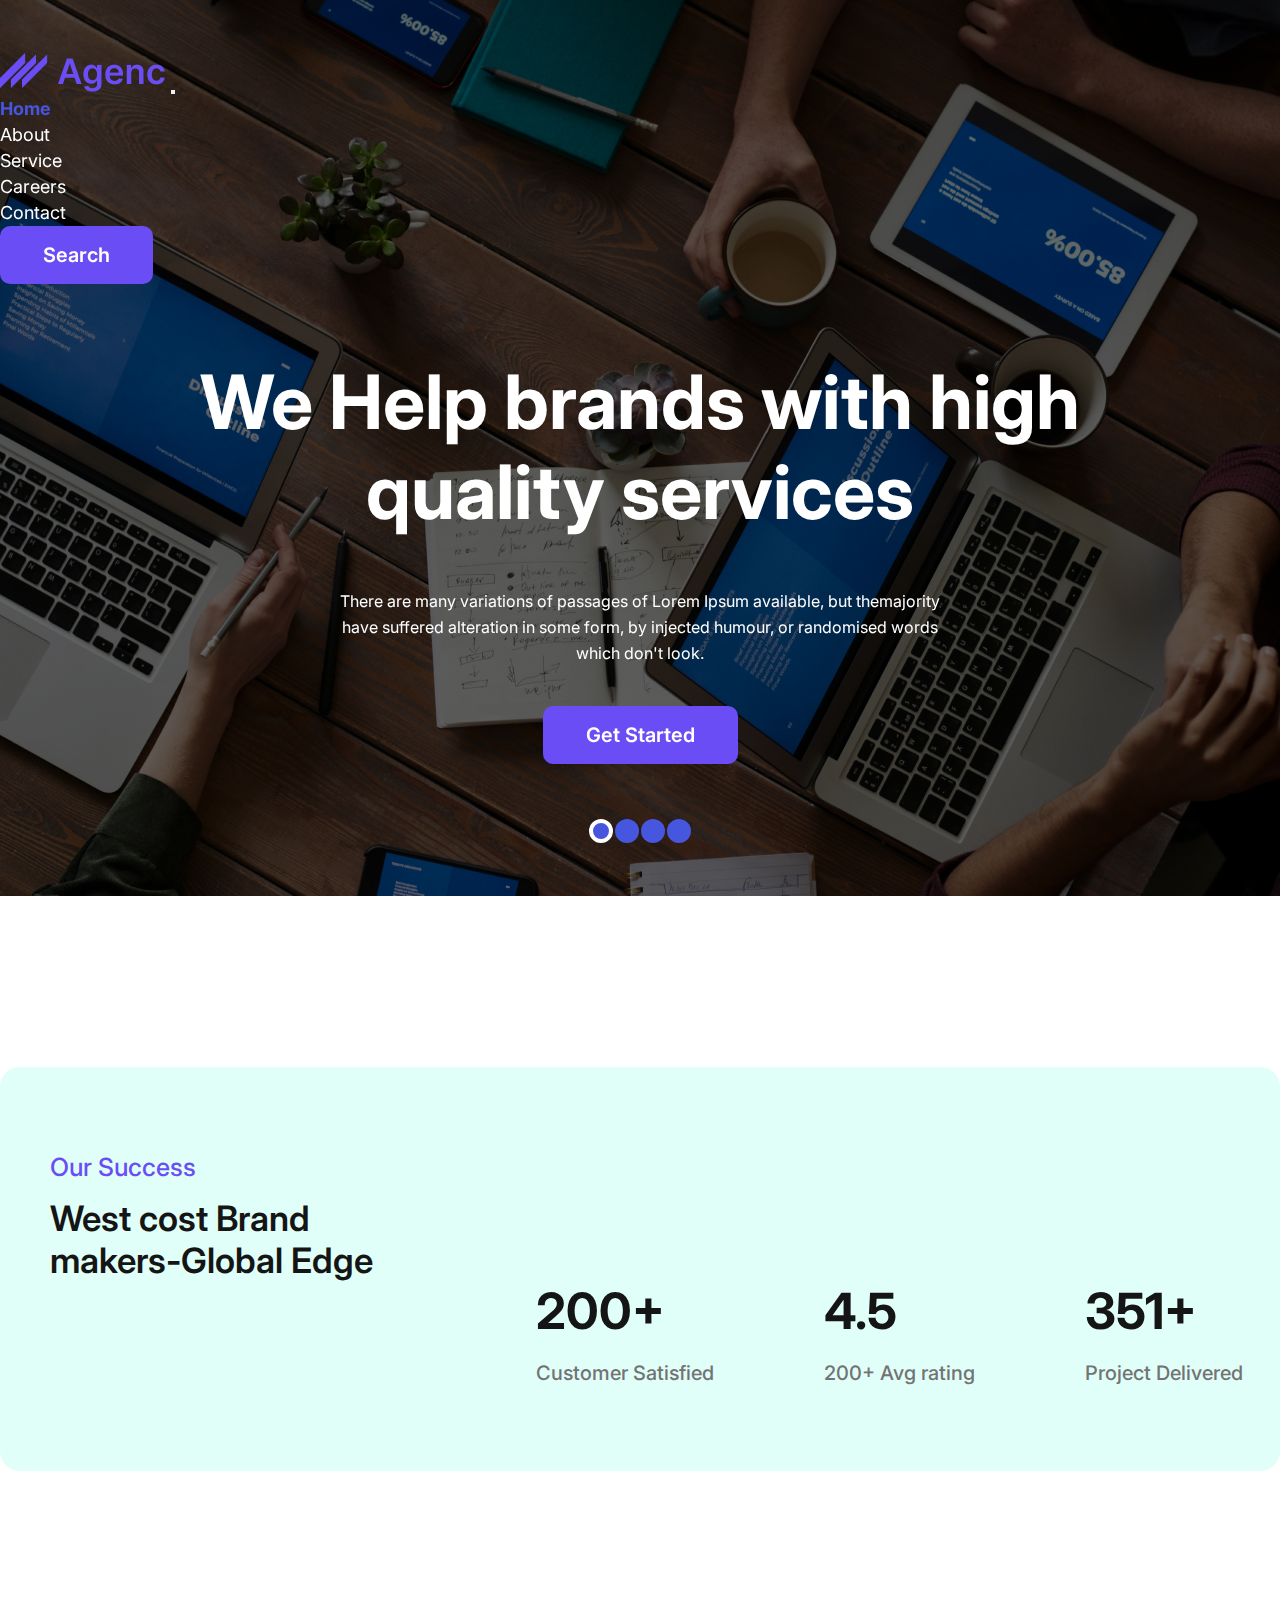
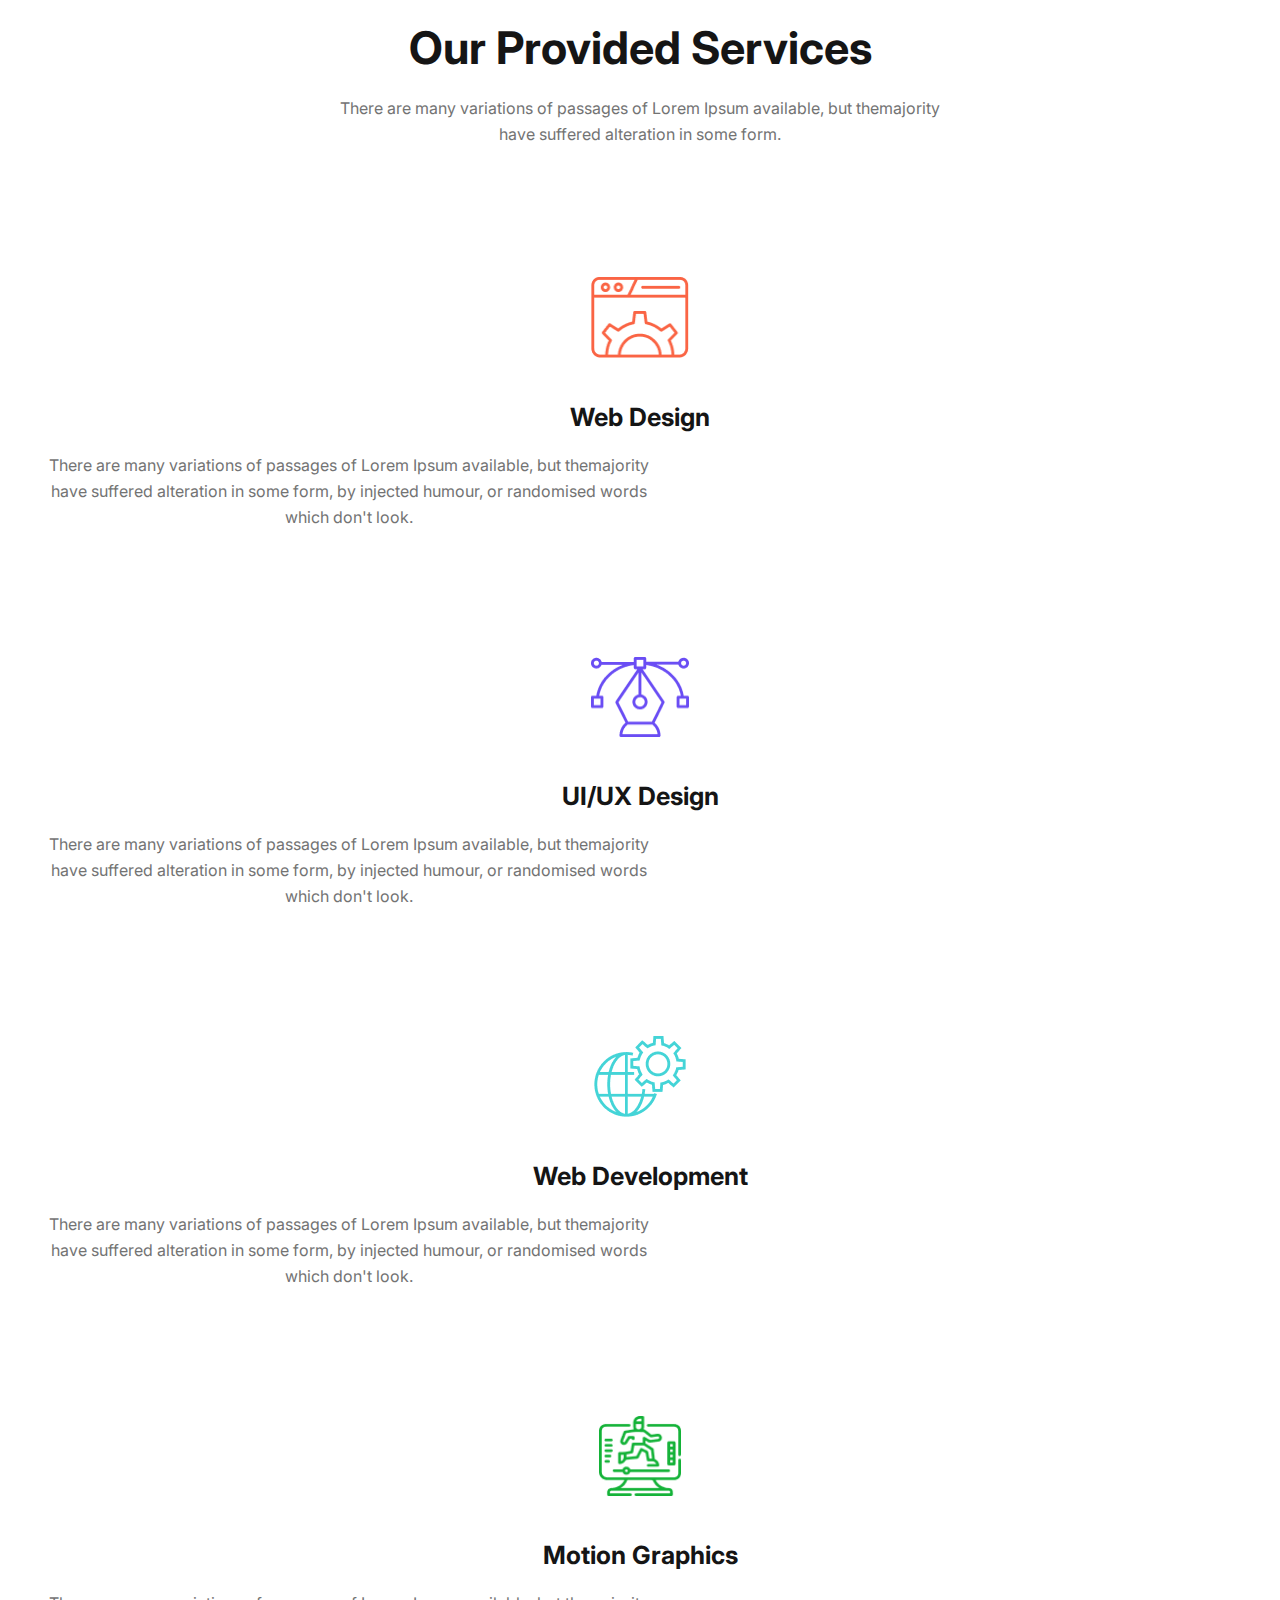
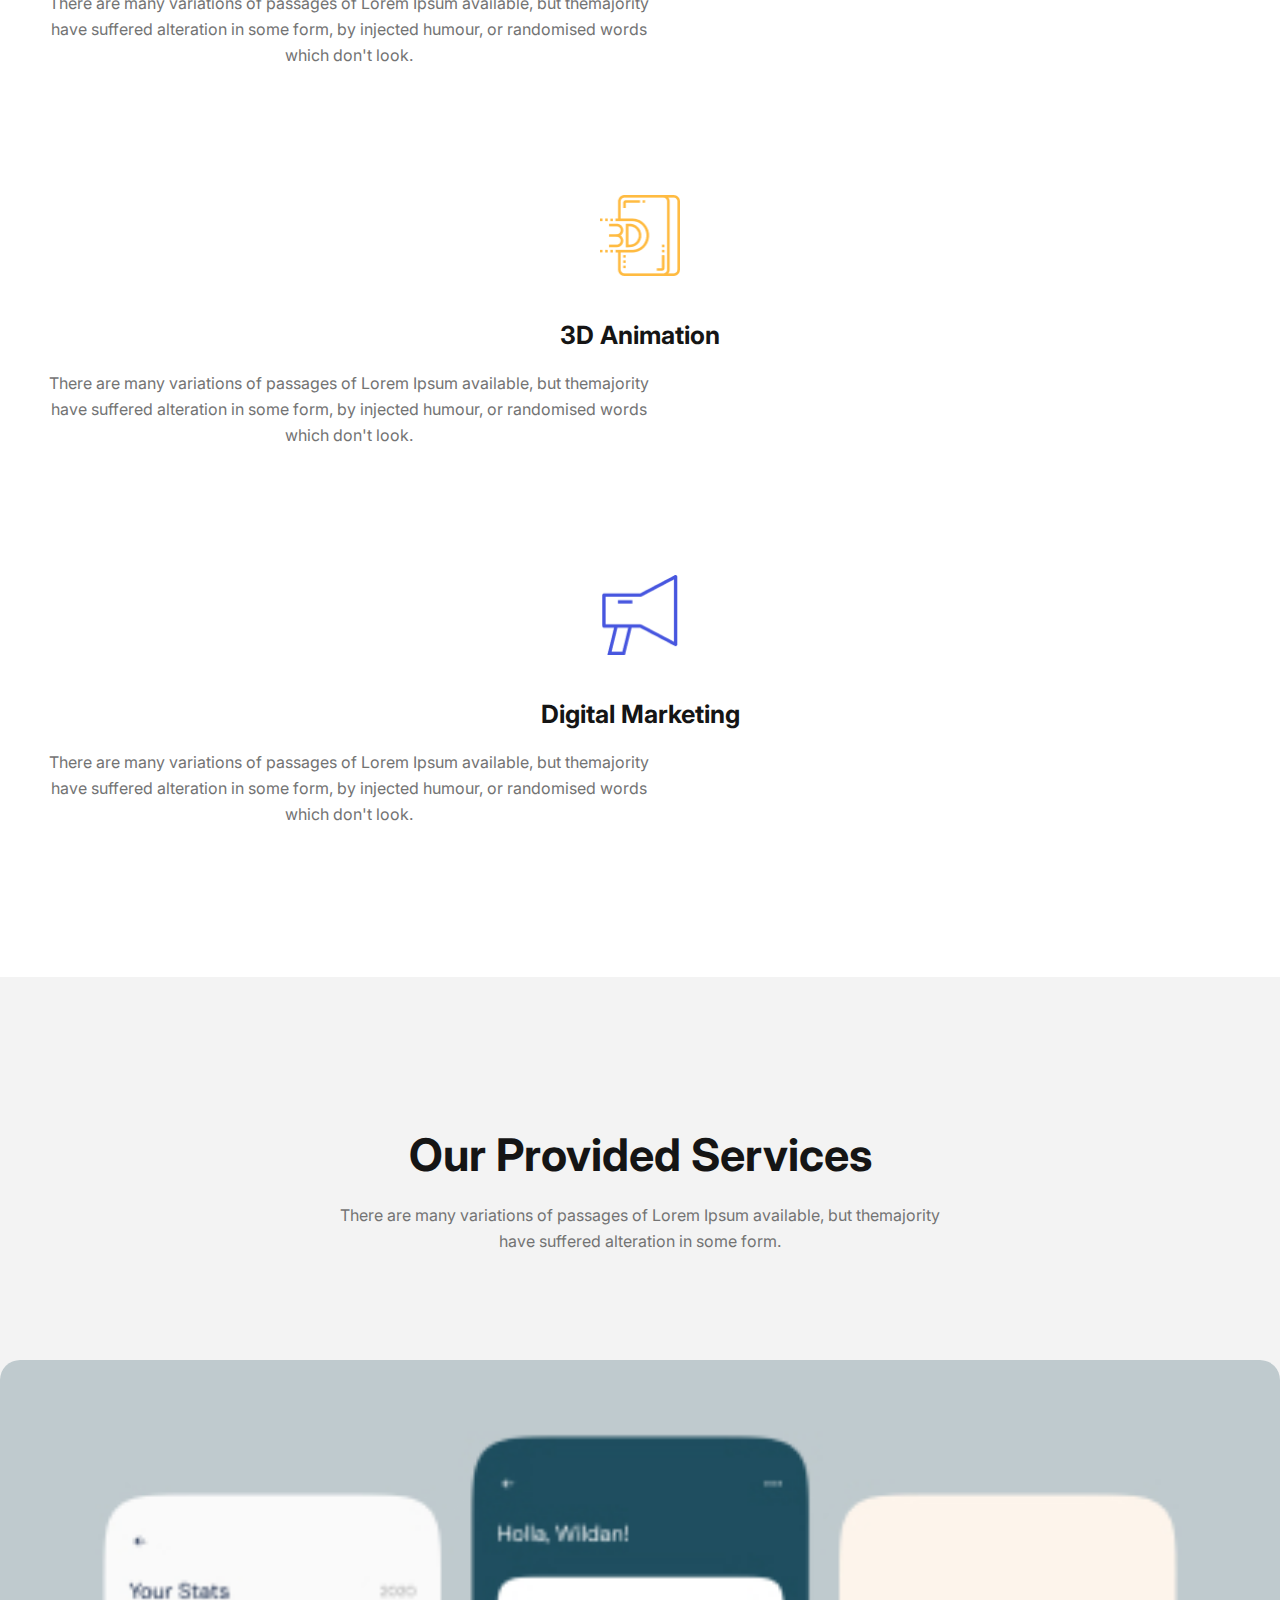
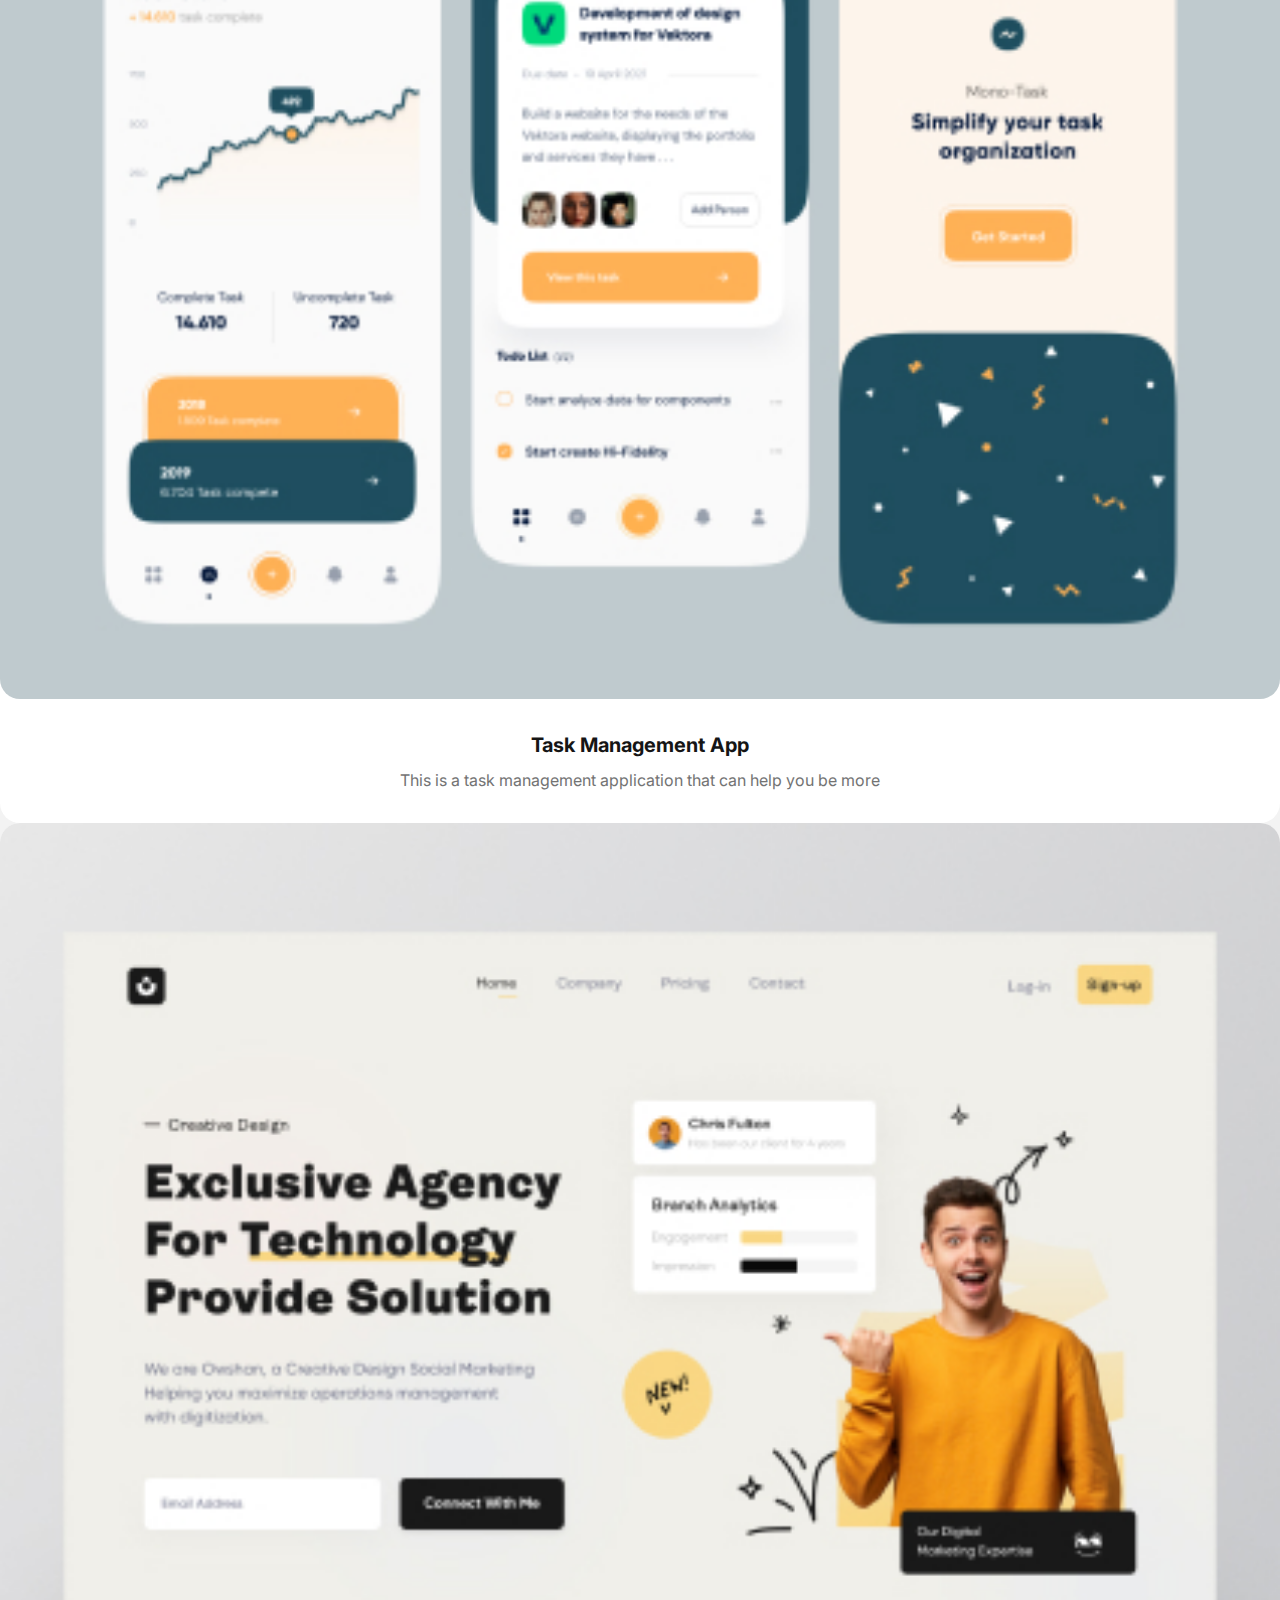
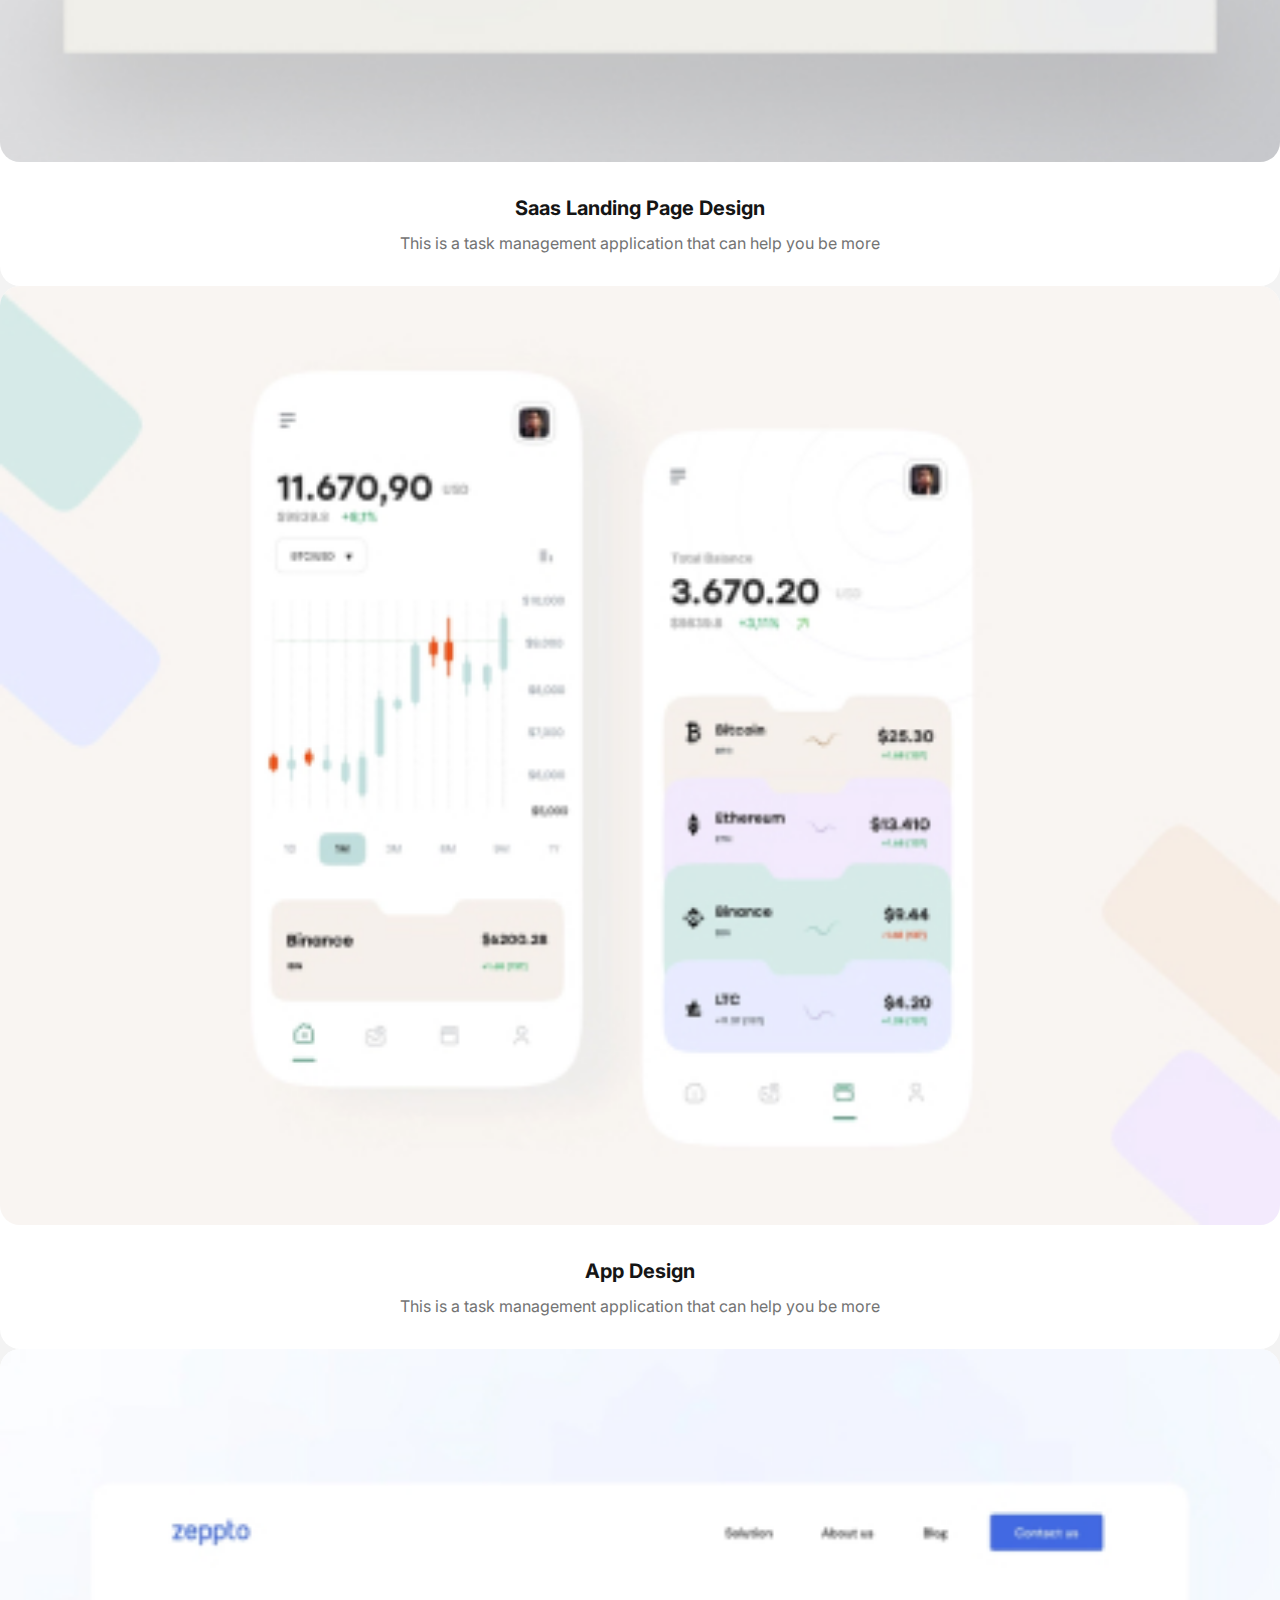
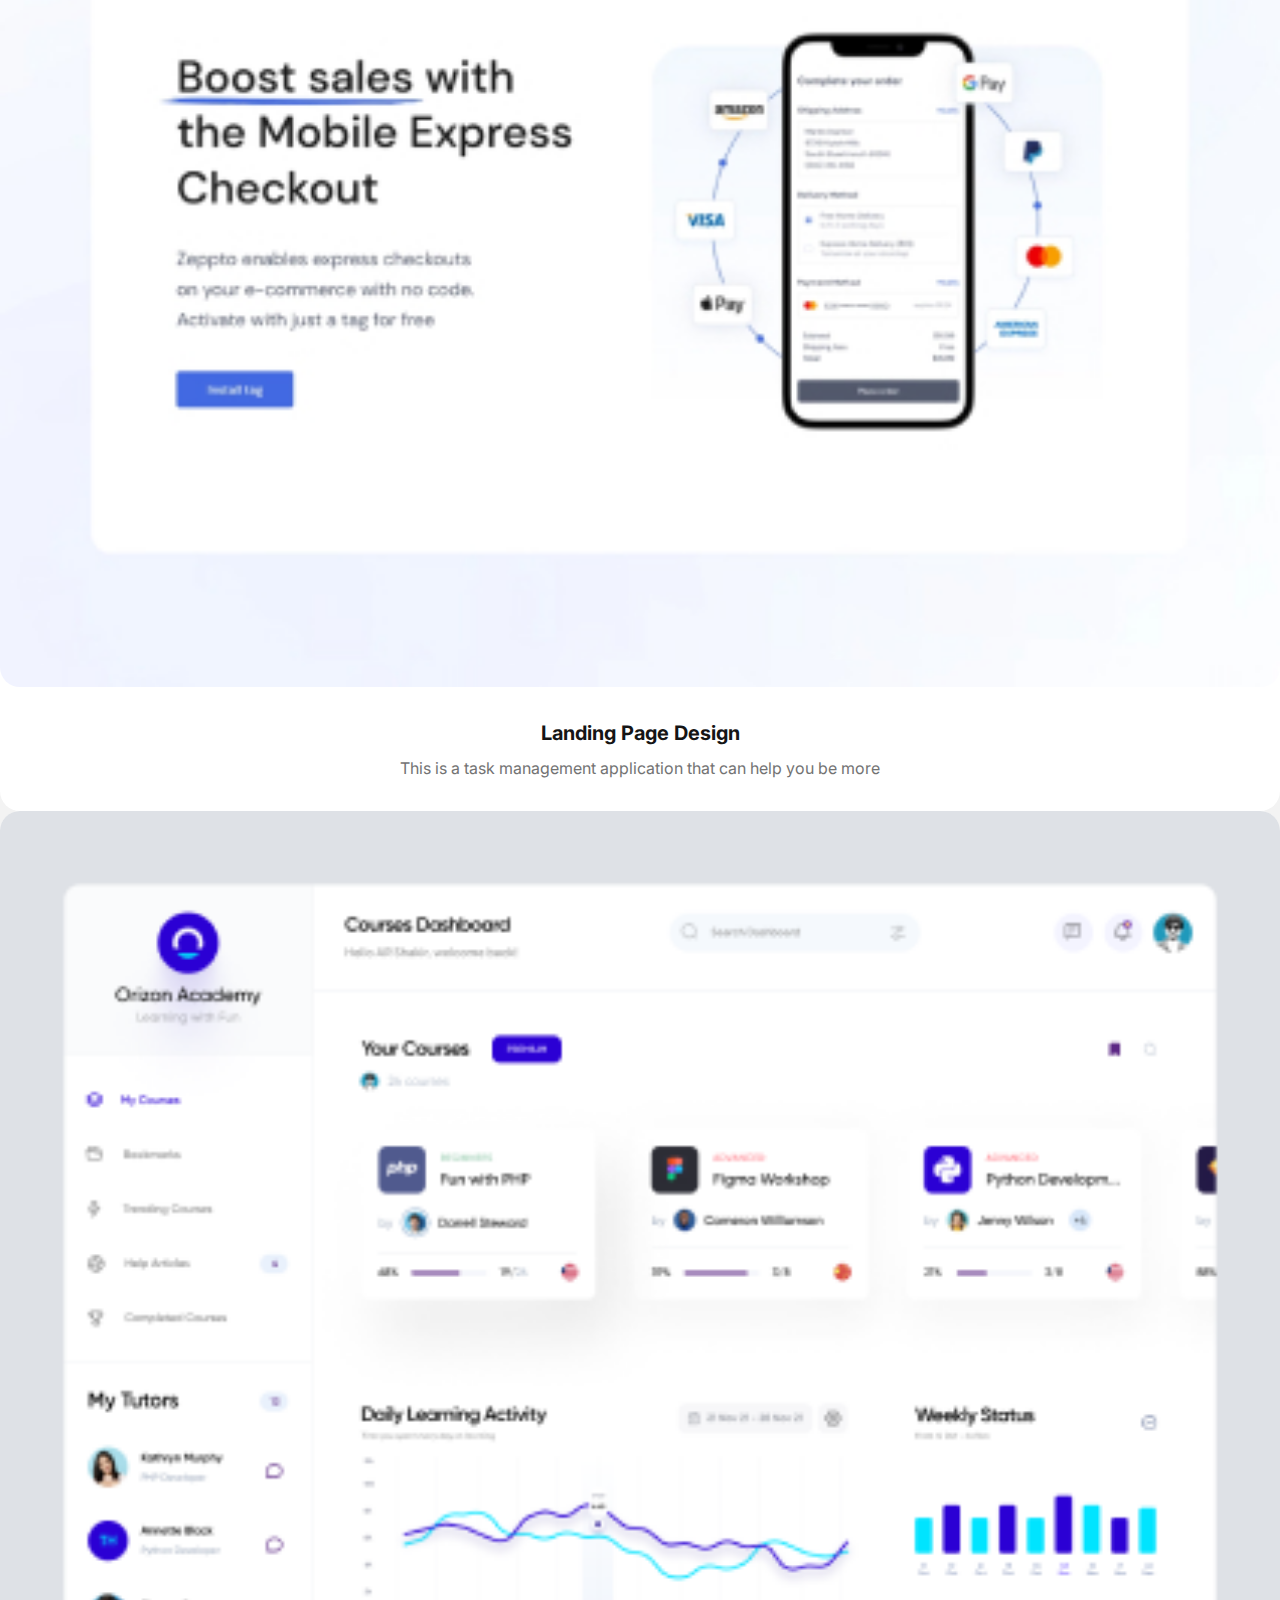
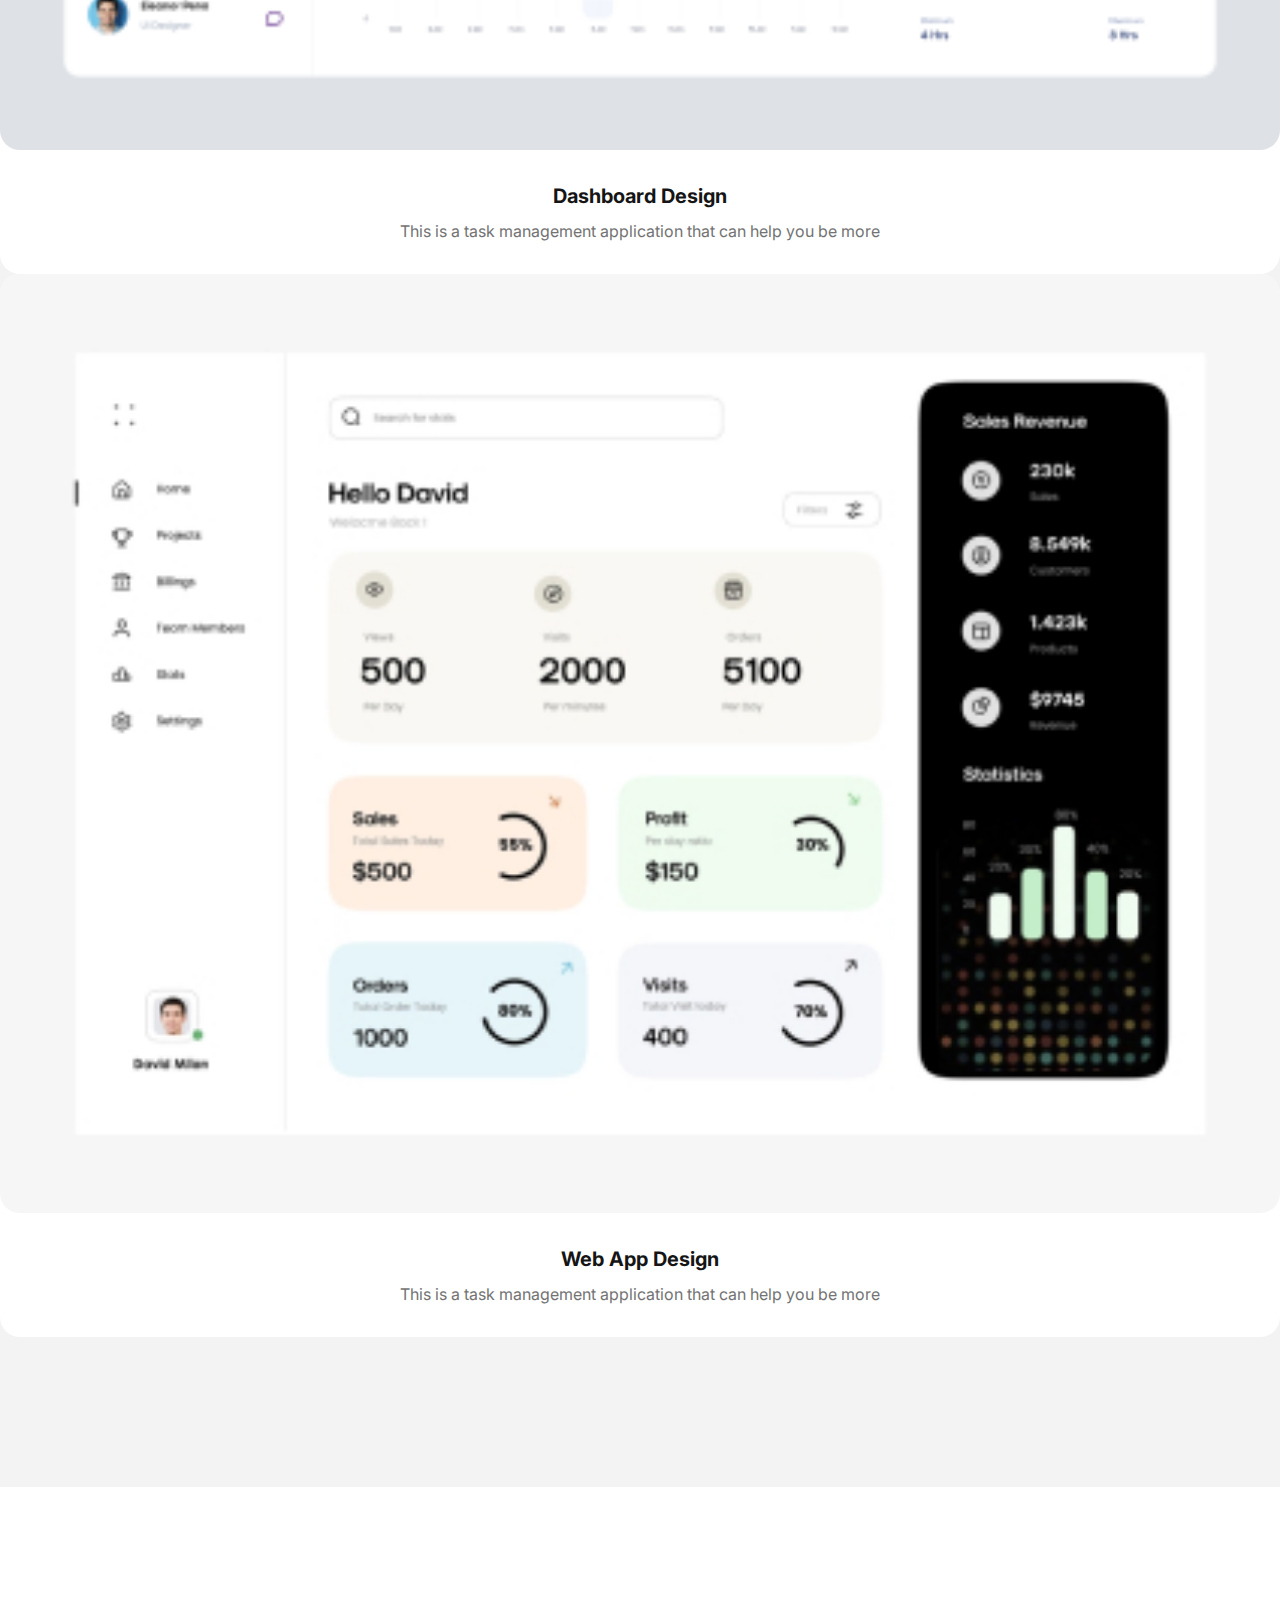
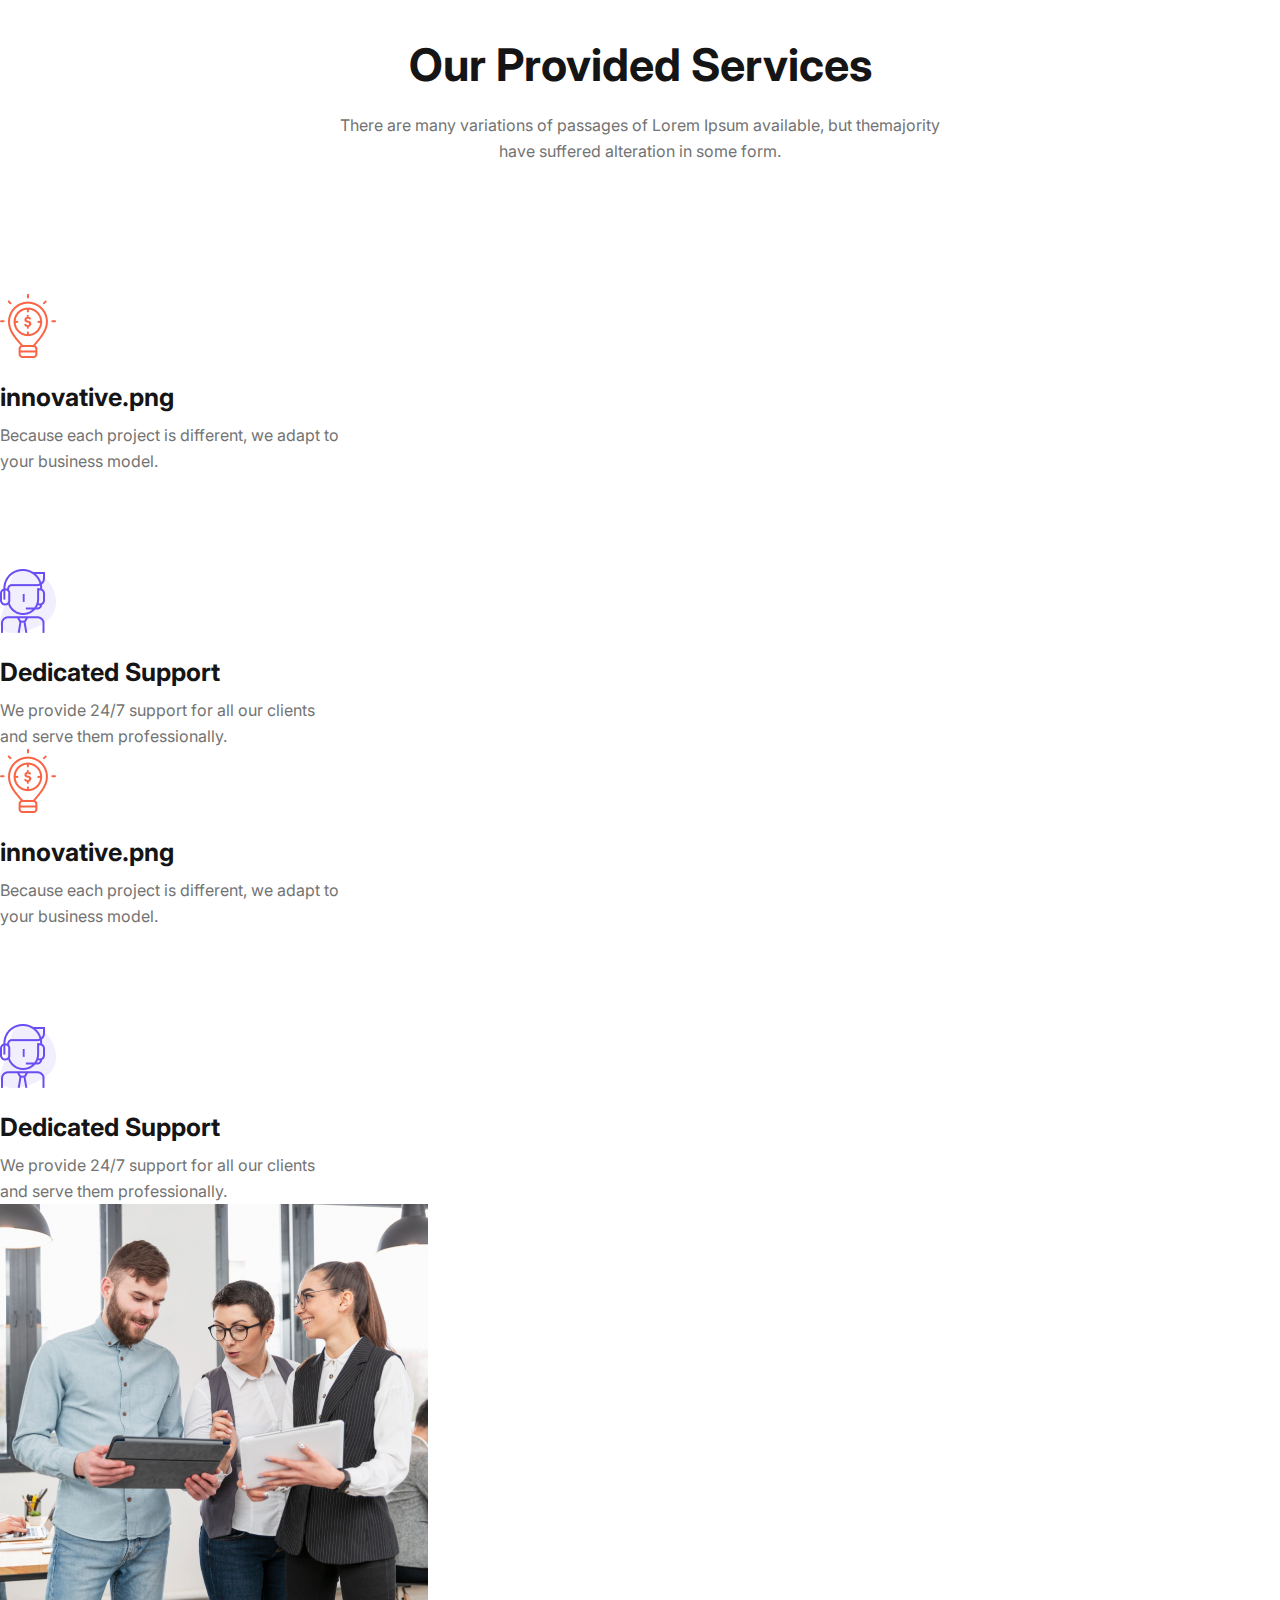
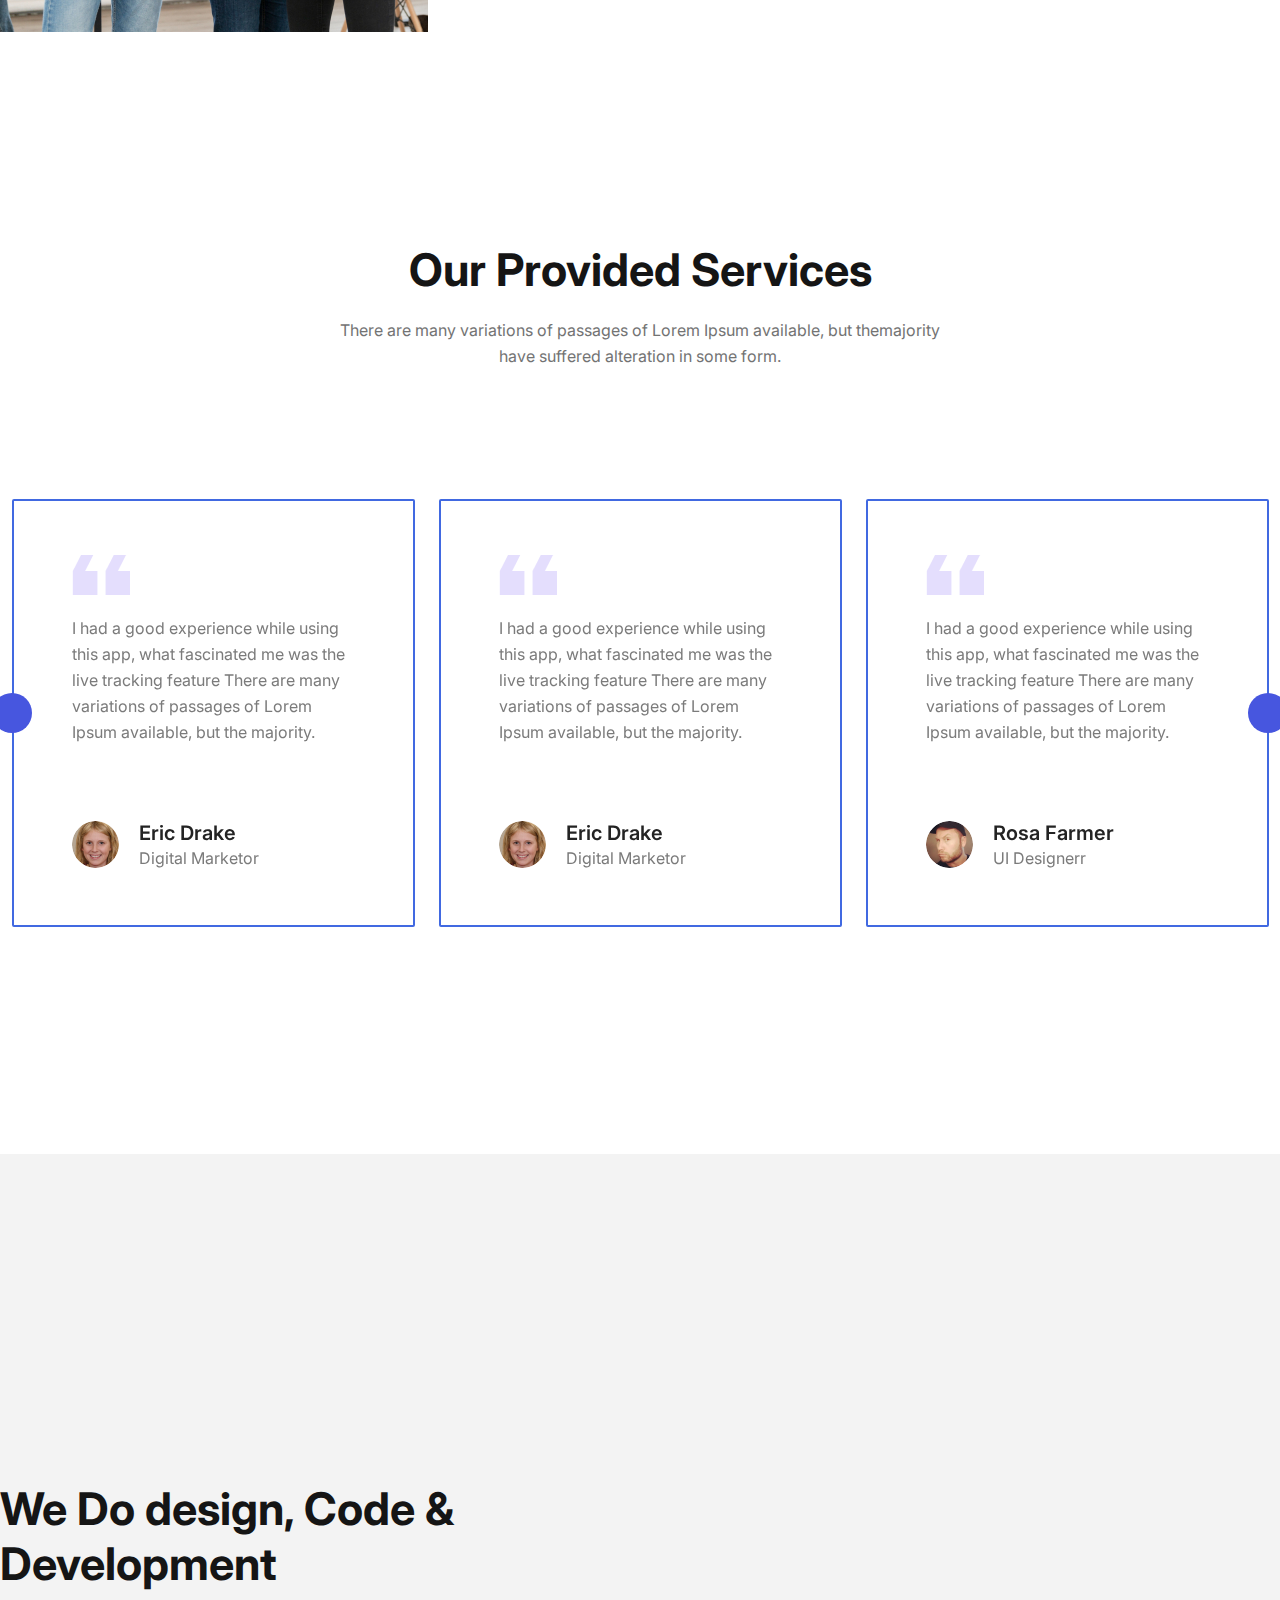
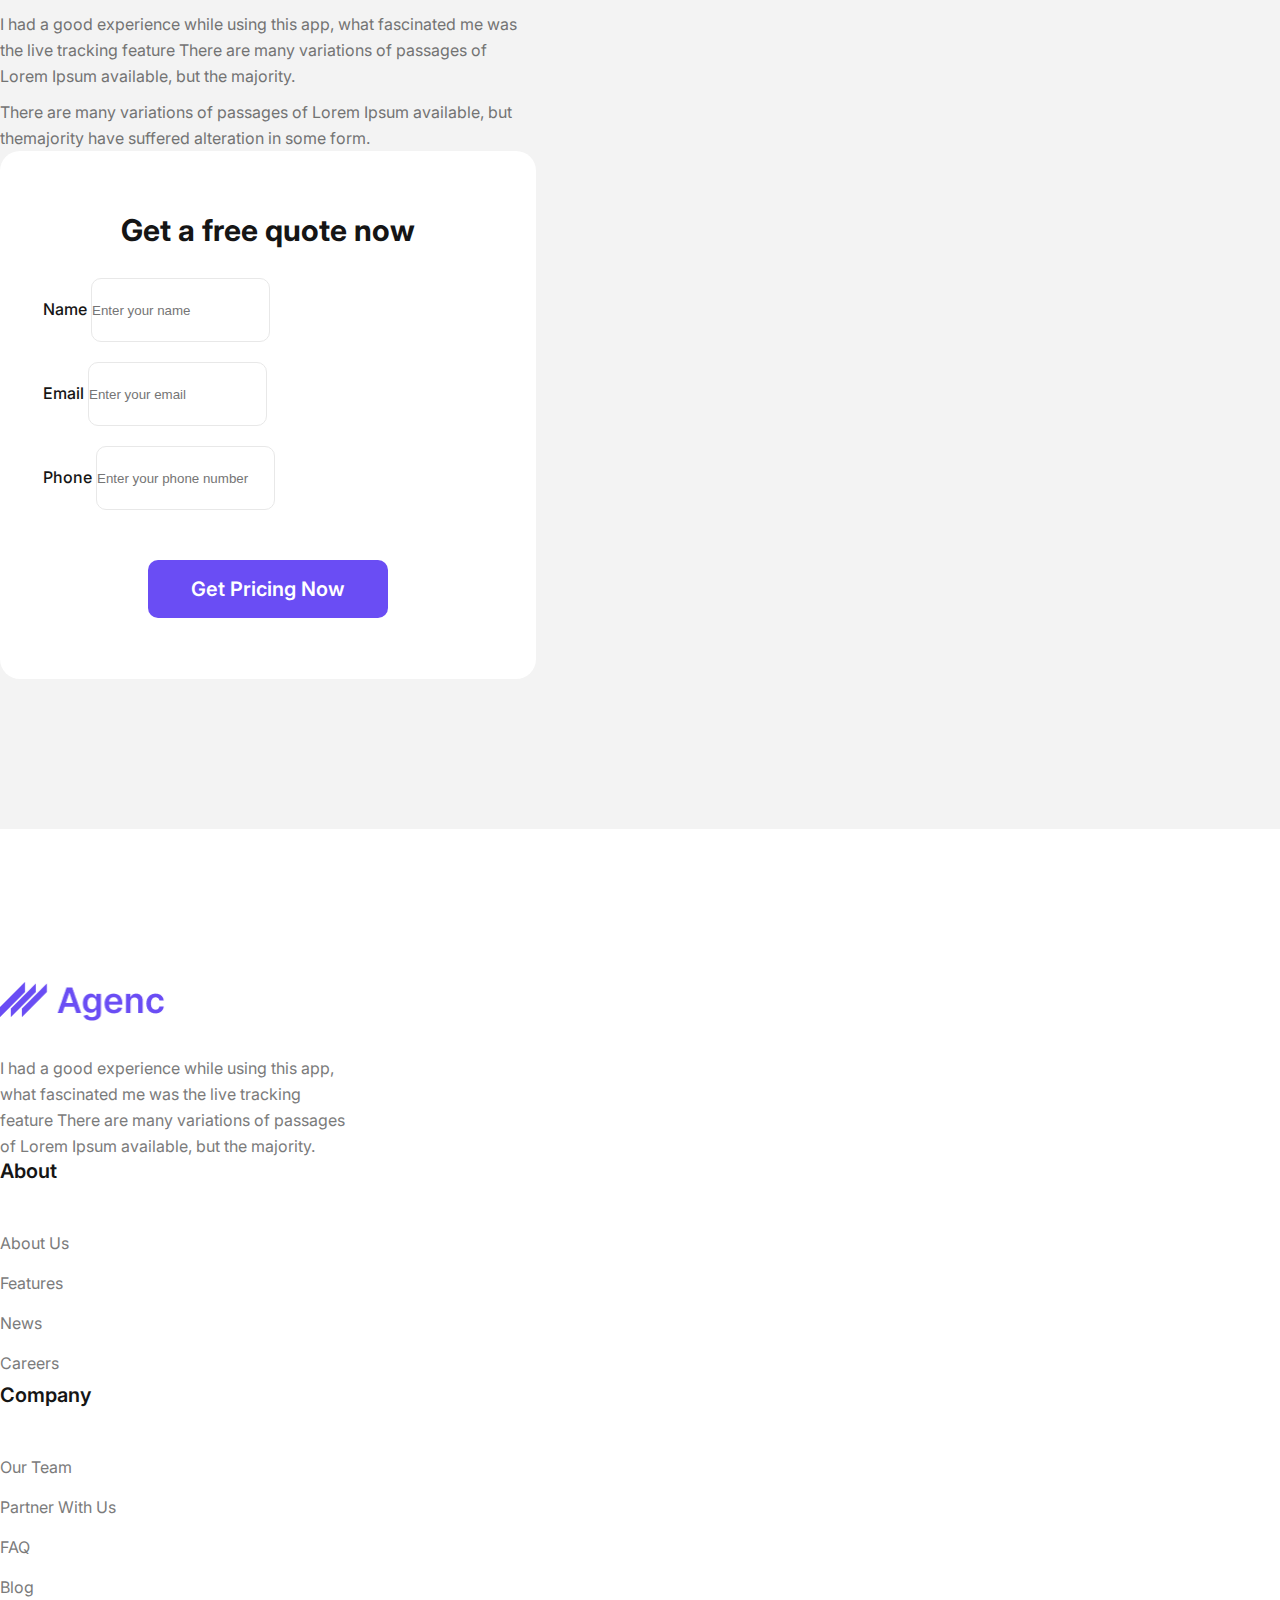
<file: class-24/index.html>
<!DOCTYPE html>
<html lang="en">

<head>
  <meta charset="UTF-8">
  <meta name="viewport" content="width=device-width, initial-scale=1.0">
  <title>Document</title>
  <!-- goole-fonts link_up start -->
  <link rel="preconnect" href="https://fonts.googleapis.com">
  <link rel="preconnect" href="https://fonts.gstatic.com" crossorigin>
  <link href="https://fonts.googleapis.com/css2?family=Inter:wght@100;200;300;400;500;600;700;800;900&display=swap"
    rel="stylesheet">
  <!-- goole-fonts link_up end -->
  <!-- Font-Asum link_up start -->
  <link rel="stylesheet" href="https://cdnjs.cloudflare.com/ajax/libs/font-awesome/6.5.1/css/all.min.css" integrity="sha512-DTOQO9RWCH3ppGqcWaEA1BIZOC6xxalwEsw9c2QQeAIftl+Vegovlnee1c9QX4TctnWMn13TZye+giMm8e2LwA==" crossorigin="anonymous" referrerpolicy="no-referrer" />
  <!-- Font-Asum link_up end -->
  <!-- bootstrap Link_up start-->
  <link href="https://cdn.jsdelivr.net/npm/bootstrap@5.3.2/dist/css/bootstrap.min.css" rel="stylesheet"
    integrity="sha384-T3c6CoIi6uLrA9TneNEoa7RxnatzjcDSCmG1MXxSR1GAsXEV/Dwwykc2MPK8M2HN" crossorigin="anonymous">
  <!-- bootstrap Link_up end-->
  <link rel="stylesheet" href="css/slick.css">
  <link rel="stylesheet" href="css/style.css">
  <link rel="stylesheet" href="css/recponcive.css">
</head>

<body>
  <!-- navbar_part_start==============================================================  -->
  <nav class="navbar navbar-expand-lg">
    <div class="container">
      <a class="navbar-brand" href="#"><img src="imgs/logo.png" alt="logo.png"></a>
      <button class="navbar-toggler" type="button" data-bs-toggle="collapse" data-bs-target="#navbarSupportedContent"
        aria-controls="navbarSupportedContent" aria-expanded="false" aria-label="Toggle navigation">
        <span class="navbar-toggler-icon"></span>
      </button>
      <div class="collapse navbar-collapse" id="navbarSupportedContent">
        <ul class="navbar-nav mx-auto mb-2 mb-lg-0">
          <li class="nav-item">
            <a class="nav-link active" aria-current="page" href="#">Home</a>
          </li>
          <li class="nav-item">
            <a class="nav-link" href="#">About</a>
          </li>
          <li class="nav-item">
            <a class="nav-link" href="#">Service </a>
          </li>
          <li class="nav-item">
            <a class="nav-link" href="#"> Careers </a>
          </li>
          <li class="nav-item">
            <a class="nav-link" href="#">Contact</a>
          </li>
        </ul>
        <form>
          <button class="costum-button">Search</button>
        </form>
      </div>
    </div>
  </nav>
  <!-- navbar_part_end==============================================================  -->
  <!-- banner_part_Start==============================================================  -->
  <section class="banner_part">
    <div class="banner_part_silider">
      <div class="banner_silider "></div>
      <div class="banner_silider silider-1"></div>
      <div class="banner_silider silider-2"></div>
      <div class="banner_silider silider-3"></div>
    </div>
    <div class="overlay">
      <h1>We Help brands with high quality services</h1>
      <p>There are many variations of passages of Lorem Ipsum available, but themajority have suffered alteration
        in
        some form, by injected humour, or randomised words which don't look.</p>
      <button class="costum-button">Get Started</button>
    </div>
  </section>
  <!-- banner_part_end==============================================================  -->
  <!-- Our Success_part_Start==============================================================  -->
  <section id="our_success">
    <div class="container">
      <div class="row">
        <div class="col-lg-4 left">
          <h4>Our Success</h4>
          <h2>West cost Brand makers-Global Edge</h2>
        </div>
        <div class="col-lg-8 right">
          <div class="sustomer_satisfied">
            <h3><span class="counter">200</span>+</h3>
            <p>Customer Satisfied</p>
          </div>
          <div class="sustomer_satisfied">
            <h3><span class="counter">4.5</span></h3>
            <p><span class="counter">200</span>+ Avg rating</p>
          </div>
          <div class="sustomer_satisfied">
            <h3><span class="counter">351</span>+</h3>
            <p>Project Delivered</p>
          </div>
        </div>
      </div>
    </div>
  </section>
  <!-- Our Success_part_end==============================================================  -->
  <!-- Our Provided Services_part_Start==============================================================  -->
  <section id="our_provided_services">

    <div class="container">
      <div class="title">
        <h2>Our Provided Services</h2>
        <p>There are many variations of passages of Lorem Ipsum available, but themajority have suffered alteration in
          some form.</p>
      </div>

      <div class="row">
        <div class="col-lg-4">
          <div class="service">
            <img src="imgs/1.service-provider.png" alt="1.service-provider.png">
            <h3>Web Design</h3>
            <p>There are many variations of passages of Lorem Ipsum available, but themajority have suffered alteration
              in some form, by injected humour, or randomised words which don't look.</p>
          </div>
        </div>
        <div class="col-lg-4">
          <div class="service">
            <img src="imgs/2.service-provider.png" alt="2.service-provider.png">
            <h3>UI/UX Design</h3>
            <p>There are many variations of passages of Lorem Ipsum available, but themajority have suffered alteration
              in some form, by injected humour, or randomised words which don't look.</p>
          </div>
        </div>
        <div class="col-lg-4">
          <div class="service">
            <img src="imgs/3.service-provider.png" alt="3.service-provider.png">
            <h3>Web Development</h3>
            <p>There are many variations of passages of Lorem Ipsum available, but themajority have suffered alteration
              in some form, by injected humour, or randomised words which don't look.</p>
          </div>
        </div>
        <div class="col-lg-4">
          <div class="service">
            <img src="imgs/4.service-provider.png" alt="4.service-provider.png">
            <h3>Motion Graphics</h3>
            <p>There are many variations of passages of Lorem Ipsum available, but themajority have suffered alteration
              in some form, by injected humour, or randomised words which don't look.</p>
          </div>
        </div>
        <div class="col-lg-4">
          <div class="service">
            <img src="imgs/5.service-provider.png" alt="5.service-provider.png">
            <h3>3D Animation</h3>
            <p>There are many variations of passages of Lorem Ipsum available, but themajority have suffered alteration
              in some form, by injected humour, or randomised words which don't look.</p>
          </div>
        </div>
        <div class="col-lg-4">
          <div class="service">
            <img src="imgs/6.service-provider.png" alt="6.service-provider.png">
            <h3>Digital Marketing</h3>
            <p>There are many variations of passages of Lorem Ipsum available, but themajority have suffered alteration
              in some form, by injected humour, or randomised words which don't look.</p>
          </div>
        </div>
      </div>
    </div>
  </section>
  <!-- Our Provided Services_part_end==============================================================  -->
  <!-- Our Recent Work_part_Start==============================================================  -->
  <section id="our_recent_work">
    <div class="container">
      <div class="title">
        <h2>Our Provided Services</h2>
        <p>There are many variations of passages of Lorem Ipsum available, but themajority have suffered alteration in
          some form.</p>
      </div>
      <div class="row">
        <div class="col-lg-4">
          <div class="recent_work">
            <img src="imgs/our_recent_work-1.jpg" alt="our_recent_work-1.jpg">
            <div class="work_info">
              <h3>Task Management App</h3>
              <p>This is a task management application that can help you be more </p>
            </div>
          </div>
        </div>
        <div class="col-lg-4">
          <div class="recent_work">
            <img src="imgs/our_recent_work-2.jpg" alt="our_recent_work-2.jpg">
            <div class="work_info">
              <h3>Saas Landing Page Design</h3>
              <p>This is a task management application that can help you be more </p>
            </div>
          </div>
        </div>
        <div class="col-lg-4">
          <div class="recent_work">
            <img src="imgs/our_recent_work-3.jpg" alt="our_recent_work-3.jpg">
            <div class="work_info">
              <h3>App Design</h3>
              <p>This is a task management application that can help you be more </p>
            </div>
          </div>
        </div>
        <div class="col-lg-4">
          <div class="recent_work">
            <img src="imgs/our_recent_work-4.jpg" alt="our_recent_work-1.jpg">
            <div class="work_info">
              <h3>Landing Page Design</h3>
              <p>This is a task management application that can help you be more </p>
            </div>
          </div>
        </div>
        <div class="col-lg-4">
          <div class="recent_work">
            <img src="imgs/our_recent_work-5.png" alt="our_recent_work-5.png">
            <div class="work_info">
              <h3>Dashboard Design</h3>
              <p>This is a task management application that can help you be more </p>
            </div>
          </div>
        </div>
        <div class="col-lg-4">
          <div class="recent_work">
            <img src="imgs/our_recent_work-6.jpg" alt="our_recent_work-6.jpg">
            <div class="work_info">
              <h3>Web App Design</h3>
              <p>This is a task management application that can help you be more </p>
            </div>
          </div>
        </div>
      </div>
    </div>
  </section>
  <!-- Our Recent Work_part_end==============================================================  -->
  <!-- Why You Should Choose Agenc_part_start ==============================================================  -->
  <section id="choose_agenc">
    <div class="container">
      <div class="title">
        <h2>Our Provided Services</h2>
        <p>There are many variations of passages of Lorem Ipsum available, but themajority have suffered alteration in
          some form.</p>
      </div>
      <div class="row">
        <div class="col-lg-4">
          <div class="innovative_ideas">
            <img src="imgs/innovative.png" alt="innovative.png">
            <h3>innovative.png</h3>
            <p>Because each project is different, we adapt to your business model.</p>
          </div>
          <div class="innovative_ideas innovative_second">
            <img src="imgs/deicated.png" alt="innovative.png">
            <h3>Dedicated Support</h3>
            <p>We provide 24/7 support for all our clients and serve them professionally.</p>
          </div>
        </div>
        <div class="col-lg-4">
          <div class="innovative_ideas">
            <img src="imgs/innovative.png" alt="innovative.png">
            <h3>innovative.png</h3>
            <p>Because each project is different, we adapt to your business model.</p>
          </div>
          <div class="innovative_ideas innovative_second">
            <img src="imgs/deicated.png" alt="deicated.png">
            <h3>Dedicated Support</h3>
            <p>We provide 24/7 support for all our clients and serve them professionally.</p>
          </div>
        </div>
        <div class="col-lg-4">
          <div class="agenc_img">
            <img src="imgs/agenc.jpg" alt="agenc.jpg">
          </div>
        </div>
      </div>
    </div>
  </section>
  <!-- Why You Should Choose Agenc_part_end==============================================================  -->
  <!-- Some Client Reviews_part_start==============================================================  -->
  <section id="reviews_part">
    <div class="container">
      <div class="title">
        <h2>Our Provided Services</h2>
        <p>There are many variations of passages of Lorem Ipsum available, but themajority have suffered alteration in
          some form.</p>
      </div>
  <div class="row">
    <div class="clent_reviews_part">
      <div class="reviews">
        <img class="quote" src="imgs/fontisto_quote-right.png" alt="fontisto_quote-right.png">
        <p class="review_pragrap">I had a good experience while using this app, what fascinated me was the live tracking feature There are
          many variations of passages of Lorem Ipsum available, but the majority.</p>
        <ul>
          <li><i class="fa-regular fa-star"></i></li>
          <li><i class="fa-regular fa-star"></i></li>
          <li><i class="fa-regular fa-star"></i></li>
          <li><i class="fa-regular fa-star"></i></li>
          <li><i class="fa-regular fa-star"></i></li>
        </ul>
        <div class="calient_info">
          <img src="imgs/reviews.1.png" alt="reviews.1.png">
          <div class="client_text">
            <h4>Eric Drake</h4>
            <p>Digital Marketor</p>
          </div>
        </div>
      </div>
      <div class="reviews">
        <img class="quote" src="imgs/fontisto_quote-right.png" alt="fontisto_quote-right.png">
        <p class="review_pragrap">I had a good experience while using this app, what fascinated me was the live tracking feature There are
          many variations of passages of Lorem Ipsum available, but the majority.</p>
        <ul>
          <li><i class="fa-regular fa-star"></i></li>
          <li><i class="fa-regular fa-star"></i></li>
          <li><i class="fa-regular fa-star"></i></li>
          <li><i class="fa-regular fa-star"></i></li>
          <li><i class="fa-regular fa-star"></i></li>
        </ul>
        <div class="calient_info">
          <img src="imgs/reviews.1.png" alt="reviews.1.png">
          <div class="client_text">
            <h4>Eric Drake</h4>
            <p>Digital Marketor</p>
          </div>
        </div>
      </div>
      <div class="reviews">
        <img class="quote" src="imgs/fontisto_quote-right.png" alt="fontisto_quote-right.png">
        <p class="review_pragrap">I had a good experience while using this app, what fascinated me was the live tracking feature There are
          many variations of passages of Lorem Ipsum available, but the majority.</p>
        <ul>
          <li><i class="fa-regular fa-star"></i></li>
          <li><i class="fa-regular fa-star"></i></li>
          <li><i class="fa-regular fa-star"></i></li>
          <li><i class="fa-regular fa-star"></i></li>
          <li><i class="fa-regular fa-star"></i></li>
        </ul>
        <div class="calient_info">
          <img src="imgs/reviews.2.png" alt="reviews.2.png">
          <div class="client_text">
            <h4>Rosa Farmer</h4>
            <p>UI Designerr</p>
          </div>
        </div>
      </div>
      <div class="reviews">
        <img class="quote" src="imgs/fontisto_quote-right.png" alt="fontisto_quote-right.png">
        <p class="review_pragrap">I had a good experience while using this app, what fascinated me was the live tracking feature There are
          many variations of passages of Lorem Ipsum available, but the majority.</p>
        <ul>
          <li><i class="fa-regular fa-star"></i></li>
          <li><i class="fa-regular fa-star"></i></li>
          <li><i class="fa-regular fa-star"></i></li>
          <li><i class="fa-regular fa-star"></i></li>
          <li><i class="fa-regular fa-star"></i></li>
        </ul>
        <div class="calient_info">
          <img src="imgs/reviews.2.png" alt="reviews.2.png">
          <div class="client_text">
            <h4>Rosa Farmer</h4>
            <p>UI Designerr</p>
          </div>
        </div>
      </div>
    </div>
  </div>
    </div>
  </section>

  <!-- Some Client Reviews_part_end==============================================================  -->
  <!-- We Do design, Code & Development_part_start==============================================================  -->
  <section id="development_part">
    <div class="container">
      <div class="row">
        <div class="col-lg-6 left_part">
          <h2>We Do design, Code & Development</h2>
          <p>I had a good experience while using this app, what fascinated me was the live tracking feature There are many variations of passages of Lorem Ipsum available, but the majority.</p>
          <p class="development_left_pragrap">There are many variations of passages of Lorem Ipsum available, but themajority  have suffered alteration in some form.</p>
        </div>
        <div class="col-lg-6 right_part">
          <h3>Get a free quote now</h3>
          <div>
            <label for="exampleFormControlInput1" class="form-label">Name</label>
            <input type="text" class="form-control" id="exampleFormControlInput1" placeholder="Enter your name">
          </div>
          <div>
            <label for="exampleFormControlInput1" class="form-label">Email</label>
            <input type="email" class="form-control" id="exampleFormControlInput1" placeholder="Enter your email">
          </div>
          <div>
            <label for="exampleFormControlInput1" class="form-label">Phone</label>
            <input type="number" class="form-control" id="exampleFormControlInput1" placeholder="Enter your phone number">
          </div>
          <button class="costum-button">Get Pricing Now</button>
        </div>
      </div>
    </div>
  </section>
  <!-- We Do design, Code & Development_part_end==============================================================  -->
  <!-- footer_part_start==============================================================  -->
  <footer>
    <div class="container">
      <div class="row">
        <div class="col-lg-4 footer_logo">
          <img src="imgs/logo.png" alt="logo.png">
          <p>I had a good experience while using this app, what fascinated me was the live tracking feature There are many variations of passages of Lorem Ipsum available, but the majority.</p>
        </div>
        <div class="col-lg-2 footer_info">
          <h4>About</h4>
          <a href="#">About Us</a>
          <a href="#">Features</a>
          <a href="#">News</a>
          <a href="#">Careers</a>
        </div>
        <div class="col-lg-2 footer_info">
          <h4>Company</h4>
          <a href="#">Our Team</a>
          <a href="#">Partner With Us</a>
          <a href="#">FAQ</a>
          <a href="#">Blog</a>
        </div>
        <div class="col-lg-2 footer_info">
          <h4>Support</h4>
          <a href="#">About</a>
          <a href="#">Support Center</a>
          <a href="#">Feedback</a>
          <a href="#">Contact Us</a>
          <a href="#">Accesbility</a>
        </div>
        <div class="col-lg-2 footer_info">
          <h4>Get in touch</h4>
          <a href="#">info@gmail.com</a>
          <a href="#">+88 0121 0212</a>
        </div>
      </div>
      <hr>
      <p class="copy_right">All credit goes to @agence.com</p>
    </div>
  </footer>
  <!-- footer_part_end==============================================================  -->



 <section id="socile_part">
  <ul>
    <li><a href="https://www.facebook.com/"><i class="fa-brands fa-facebook"></i></a></li>
    <li><a href=""><i class="fa-brands fa-instagram"></i></a></li>
    <li><a href=""><i class="fa-brands fa-twitter"></i></a></li>
    <li><a href="https://www.youtube.com/"><i class="fa-brands fa-youtube"></i></a></li>
  </ul>
 </section>

  <script src="js/jquery-1.12.4.min.js"></script>
  <script src="https://cdn.jsdelivr.net/npm/bootstrap@5.3.2/dist/js/bootstrap.bundle.min.js"
    integrity="sha384-C6RzsynM9kWDrMNeT87bh95OGNyZPhcTNXj1NW7RuBCsyN/o0jlpcV8Qyq46cDfL"
    crossorigin="anonymous"></script>
  <script src="js/jquery.counterup.min.js"></script>
  <script src="js/waypoints.min.js"></script>
  <script src="js/slick.min.js"></script>
  <script src="js/script.js"></script>
</body>

</html>
</file>
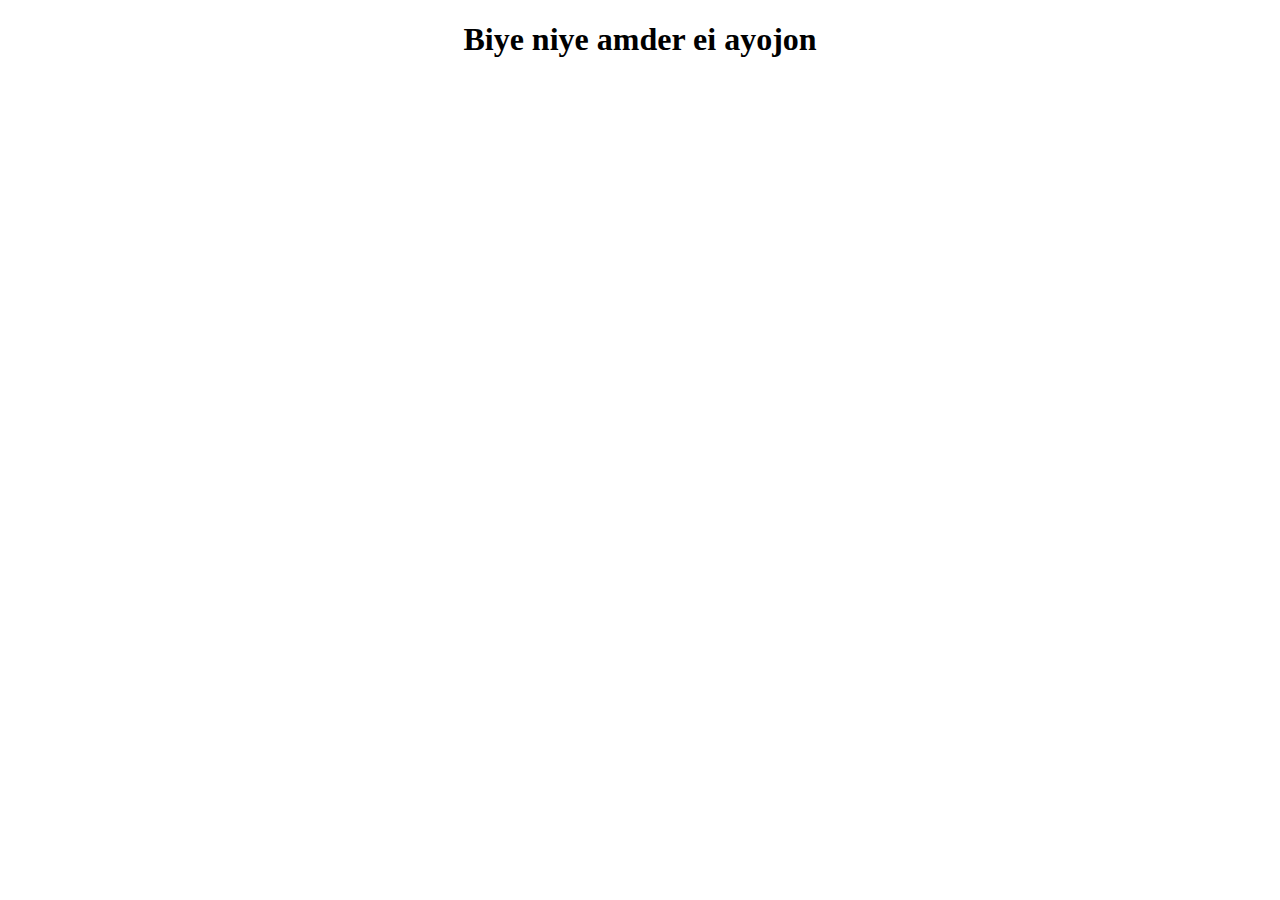
<file: class-28/index.html>
<!DOCTYPE html>
<html lang="en">
<head>
    <meta charset="UTF-8">
    <meta name="viewport" content="width=device-width, initial-scale=1.0">
    <title>Document</title>
    <link rel="stylesheet" href="css/style.css">
</head>
<body>
    
    <h1>Biye niye amder ei ayojon</h1>
    <script src="js/script.js"></script>
</body>
</html>
</file>
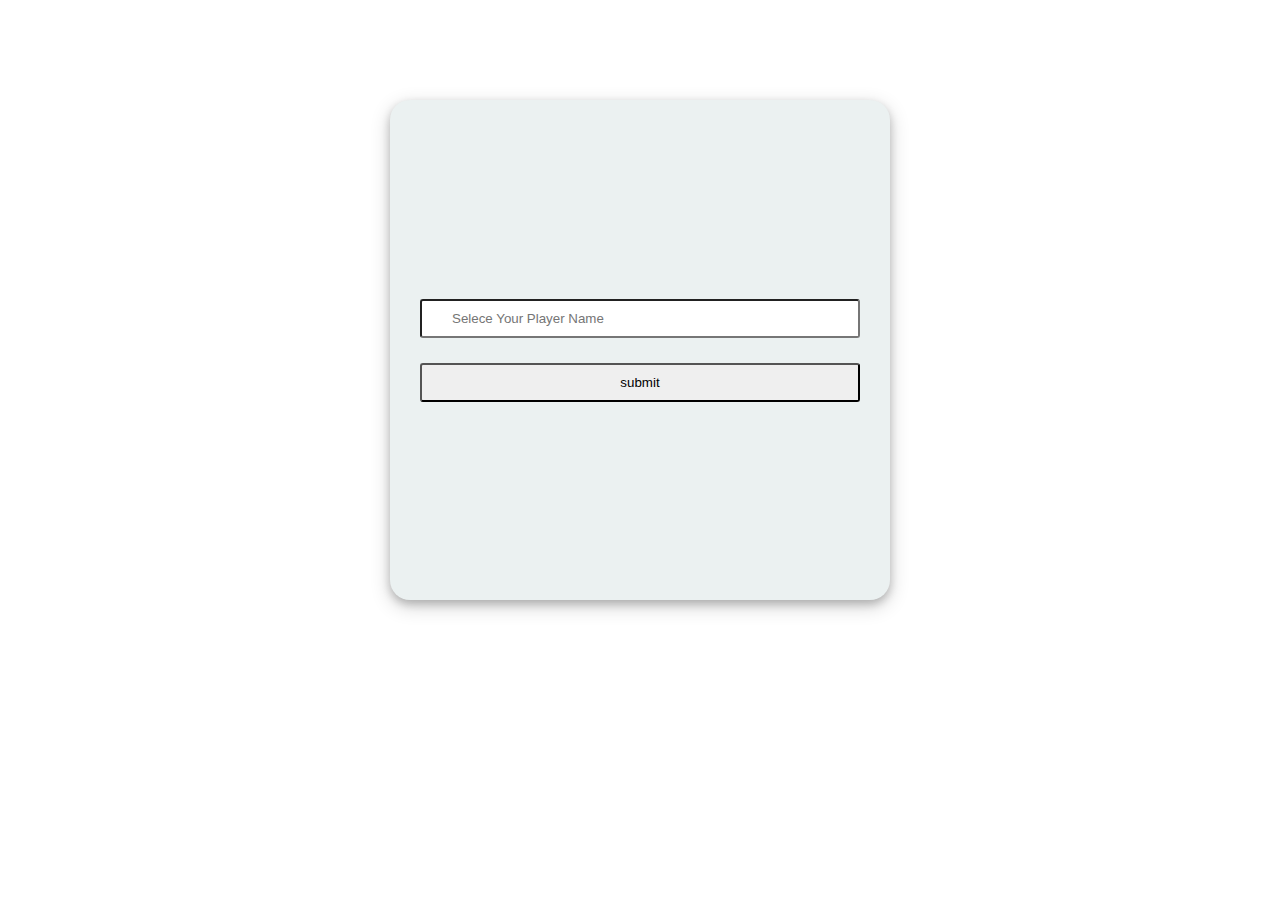
<file: class-30/index.html>
<!DOCTYPE html>
<html lang="en">
<head>
    <meta charset="UTF-8">
    <meta name="viewport" content="width=device-width, initial-scale=1.0">
    <title>Document</title>
    <link rel="stylesheet" href="css/style.css">
</head>
<body>
    <div class="player_count player_one">
        <div class="input_fild">
            <input class="player_name_one" type="text" value="" placeholder="Selece Your Player Name">
            <span class="error"></span>
        </div>
        <button class="player_submit_one">submit</button>
    </div>
    <div class="player_count player_tow">
        <input class="player_name_tow" type="text" value="" placeholder="Selece Your Player Name">
        <button class="player_submit_tow">submit</button>
    </div>
    <div class="player_count player_three">
        <input class="player_namea_three" type="text" value="" placeholder="Selece Your Player Name">
        <button class="player_submit_three">submit</button>
    </div>
    <div class="player_count player_four">
        <input class="player_name_four" type="text" value="" placeholder="Selece Your Player Name">
        <button class="player_submit_four">submit</button>
    </div>
    <div class="player_count player_five">
        <input class="player_name_five" type="text" value="" placeholder="Selece Your Player Name">
        <button class="player_submit_five">submit</button>
    </div>
    
    <script src="js/script.js"></script>
</body>
</html>
</file>
<file: class-21/css/style.css>
/* commun_css_part_start======================================================= */
* {
    margin: 0;
    padding: 0;
    box-sizing: border-box;
}

ul {
    list-style-type: none;
    padding: 0;
    margin: 0;
}

a {
    text-decoration: none;
}

h1,
h2,
h3,
h4,
h5,
h6,
p,
span,
img {
    padding: 0;
    margin: 0;
}

img {
    padding: 0;
    margin: 0;
}

.costum-button {
    border: 1px solid transparent;
    color: #FFF;
    text-align: center;
    font-family: Inter;
    font-size: 20px;
    font-style: normal;
    font-weight: 600;
    line-height: 26px;
    /* 130% */
    display: inline-flex;
    padding: 15px 42px;
    align-items: flex-start;
    gap: 10px;
    border-radius: 10px;
    background: #6A4DF4;
}

.costum-button:hover {
    background: transparent;
    color: #6A4DF4;
    border-color: #6A4DF4;
}

/* .navbar .navbar-brand {
    padding: 0;
    margin: 0;
} */

/* .navbar .navbar-nav .nav-item .nav-link {
    padding: 0;
} */

/* a i {
    width: 80px;
} */



/* commun_css_part_end======================================================= */
/* navbar_part_start======================================================= */

.navbar {
    padding: 0;
    margin: 0;
    position: absolute;
    z-index: 99;
    width: 100%;
    top: 50px;

}

.navbar .collapse .navbar-nav {
    column-gap: 67px;
}

.navbar .collapse .navbar-nav .active {
    color: #4756df;
    color: #4756DF;
    font-family: Inter;
    font-size: 18px;
    font-style: normal;
    font-weight: 700;
    line-height: 26px;
    /* 144.444% */
}

.navbar .collapse .navbar-nav .nav-item {
    position: relative;
}

.navbar .collapse .navbar-nav .nav-item .nav-link:hover {
    color: #4756df;
}

.navbar .container .collapse ul li a {
    color: #FFF;
    font-family: Inter;
    font-size: 18px;
    font-style: normal;
    font-weight: 400;
    line-height: 26px;
}


/* navbar_part_end======================================================= */
/* banner_part_start=============================================================================================== */
.banner_silider {
    background: url(../imgs/banner.jpg);
    background-repeat: no-repeat;
    background-size: cover;
    background-position: center;
    position: relative;
    z-index: 1;
    padding: 0 0 176px;
    height: 896px;
}
.banner_part{
    position: relative;
}
.banner_part .overlay{
    position: absolute;
    top: 0;
    left: 0;
    height: 100%;
    width: 100%;
    display: flex;
    flex-direction: column;
    align-items: center;
    justify-content:center;
}
.banner_part .silider-1 {
    background: url(../imgs/02.avif);
    background-repeat: no-repeat;
    background-size: cover;
    background-position: center;
    position: relative;
    z-index: 1;
    padding: 0 0 176px;
}
.banner_part .silider-2 {
    background: url(../imgs/banner3.jpg);
    background-repeat: no-repeat;
    background-size: cover;
    background-position: center;
    position: relative;
    z-index: 1;
    padding: 0 0 176px;
}
.banner_part .silider-3 {
    background: url(../imgs/04.avif);
    background-repeat: no-repeat;
    background-size: cover;
    background-position: center;
    position: relative;
    z-index: 1;
    padding: 0 0 176px;
}




.banner_silider::after {
    content: "";
    position: absolute;
    top: 0;
    left: 0;
    height: 100%;
    width: 100%;
    background: rgba(0, 0, 0, 0.60);
    z-index: -1;

}

.banner_part .overlay {
    text-align: center;
    color: #FFF;
}

.banner_part .overlay h1 {
    padding: 224px 0 51px;
    max-width: 950px;
    margin: 0 auto;
    font-family: Inter;
    font-size: 75px;
    font-style: normal;
    font-weight: 700;
    line-height: 120%;
    /* 90px */
}

.banner_part .overlay p {
    width: 621px;
    margin: 0 auto;
    /* Paragraph  */
    font-family: Inter;
    font-size: 16px;
    font-weight: 400;
    line-height: 26px;
    /* 162.5% */
    padding-bottom: 40px;
}

.banner_part ul {
    position: absolute;
    left: 50%;
    bottom: 53px;
    transform: translateX(-50%);
    display: flex;
    column-gap: 2px;
    z-index: 99;
}

.banner_part ul li button {
    font-size: 0;
    border-radius: 50%;
    border: none;
    background: #4756DF;
    width: 24px;
    height: 24px;
    border: 4px solid transparent;
}

.banner_part ul .slick-active button {
    border-color: #FFF;

}

/* banner_part_end=============================================================================================== */
/* Our Success_part_start=============================================================================================== */
#our_success {
    padding: 171px 0;
}

#our_success .container {
    background: #E0FFF9;
    padding: 85px 37px 86px 50px;
    border-radius: 20px;
}

#our_success .container .row {}

#our_success .container .row .left {}

#our_success .container .row .left h4 {
    color: var(--Primary-Color, #6A4DF4);
    font-family: Inter;
    font-size: 25px;
    font-style: normal;
    font-weight: 500;
    line-height: 120%;
    /* 30px */
}

#our_success .container .row .left h2 {
    color: var(--Dark-01, #151515);
    font-family: Inter;
    font-size: 35px;
    font-weight: 600;
    width: 387px;
    margin-top: 15px;
}

#our_success .container .row .right {
    display: flex;
    justify-content: end;
    column-gap: 110px;
    margin-top: 13px;
}

#our_success .container .row .right .sustomer_satisfied {}

#our_success .container .row .right .sustomer_satisfied h3 {
    color: var(--Dark-01, #151515);
    font-family: Inter;
    font-size: 50px;
    font-weight: 700;
}

#our_success .container .row .right .sustomer_satisfied h3 span {}

#our_success .container .row .right .sustomer_satisfied p {
    color: var(--Dark-03, #737373);
    font-family: Inter;
    font-size: 20px;
    font-style: normal;
    font-weight: 500;
    line-height: 120%;
    /* 24px */
}

/* Our Success_part_end=============================================================================================== */
</file>
<file: class-22/css/style.css>
/* commun_css_part_start======================================================= */
* {
    margin: 0;
    padding: 0;
    box-sizing: border-box;
}

ul {
    list-style-type: none;
    padding: 0;
    margin: 0;
}

a {
    text-decoration: none;
}

h1,
h2,
h3,
h4,
h5,
h6,
p,
span,
img {
    padding: 0;
    margin: 0;
}

img {
    padding: 0;
    margin: 0;
}

.costum-button {
    border: 1px solid transparent;
    color: #FFF;
    text-align: center;
    font-family: Inter;
    font-size: 20px;
    font-weight: 600;
    line-height: 26px;
    /* 130% */
    display: inline-flex;
    padding: 15px 42px;
    align-items: flex-start;
    gap: 10px;
    border-radius: 10px;
    background: #6A4DF4;
}

.costum-button:hover {
    background: transparent;
    color: #6A4DF4;
    border-color: #6A4DF4;
}

.navbar .navbar-brand {
    padding: 0;
    margin: 0;
}

.navbar .navbar-nav .nav-item .nav-link {
    padding: 0;
}

/* a i {
    width: 80px;
} */

.title {
    text-align: center;
}

.title h2 {
    color: var(--Dark-01, #151515);
    font-family: Inter;
    font-size: 45px;
    font-weight: 700;
}

.title p {
    color: var(--Dark-03, #737373);
    /* Paragraph  */
    font-family: Inter;
    font-size: 16px;
    font-weight: 400;
    line-height: 26px;
    /* 162.5% */
    max-width: 609px;
    margin: 20px auto 0;
}


/* commun_css_part_end======================================================= */
/* navbar_part_start======================================================= */

.navbar {
    padding: 0;
    margin: 0;
    position: absolute;
    z-index: 99;
    width: 100%;
    top: 50px;

}

.navbar .collapse .navbar-nav {
    column-gap: 67px;
}

.navbar .collapse .navbar-nav .active {
    color: #4756df;
    color: #4756DF;
    font-family: Inter;
    font-size: 18px;
    font-weight: 700;
    line-height: 26px;
    /* 144.444% */
}

.navbar .collapse .navbar-nav .nav-item {
    position: relative;
}

.navbar .collapse .navbar-nav .nav-item .nav-link:hover {
    color: #4756df;
}

.navbar .container .collapse ul li a {
    color: #FFF;
    font-family: Inter;
    font-size: 18px;
    font-weight: 400;
    line-height: 26px;
}


/* navbar_part_end======================================================= */
/* banner_part_start=============================================================================================== */
.banner_silider {
    background: url(../imgs/banner-1.jpg);
    background-repeat: no-repeat;
    background-size: cover;
    background-position: center;
    position: relative;
    z-index: 1;
    padding: 0 0 176px;
    height: 896px;
}

.banner_part {
    position: relative;
}

.banner_part .overlay {
    position: absolute;
    top: 0;
    left: 0;
    height: 100%;
    width: 100%;
    display: flex;
    flex-direction: column;
    align-items: center;
    justify-content: center;
}

.banner_part .silider-1 {
    background: url(../imgs/banner-2.avif);
    background-repeat: no-repeat;
    background-size: cover;
    background-position: center;
    position: relative;
    z-index: 1;
    padding: 0 0 176px;
}

.banner_part .silider-2 {
    background: url(../imgs/banner-3.jpg);
    background-repeat: no-repeat;
    background-size: cover;
    background-position: center;
    position: relative;
    z-index: 1;
    padding: 0 0 176px;
}

.banner_part .silider-3 {
    background: url(../imgs/banner-4.avif);
    background-repeat: no-repeat;
    background-size: cover;
    background-position: center;
    position: relative;
    z-index: 1;
    padding: 0 0 176px;
}




.banner_silider::after {
    content: "";
    position: absolute;
    top: 0;
    left: 0;
    height: 100%;
    width: 100%;
    background: rgba(0, 0, 0, 0.60);
    z-index: -1;

}

.banner_part .overlay {
    text-align: center;
    color: #FFF;
}

.banner_part .overlay h1 {
    padding: 224px 0 51px;
    max-width: 950px;
    margin: 0 auto;
    font-family: Inter;
    font-size: 75px;
    font-weight: 700;
    line-height: 120%;
    /* 90px */
}

.banner_part .overlay p {
    width: 621px;
    margin: 0 auto;
    /* Paragraph  */
    font-family: Inter;
    font-size: 16px;
    font-weight: 400;
    line-height: 26px;
    /* 162.5% */
    padding-bottom: 40px;
}

.banner_part ul {
    position: absolute;
    left: 50%;
    bottom: 53px;
    transform: translateX(-50%);
    display: flex;
    column-gap: 2px;
    z-index: 99;
}

.banner_part ul li button {
    font-size: 0;
    border-radius: 50%;
    border: none;
    background: #4756DF;
    width: 24px;
    height: 24px;
    border: 4px solid transparent;
}

.banner_part ul .slick-active button {
    border-color: #FFF;

}

/* banner_part_end=============================================================================================== */
/* Our Success_part_start=============================================================================================== */
#our_success {
    padding: 171px 0 0;
}

#our_success .container {
    background: #E0FFF9;
    padding: 85px 37px 86px 50px;
    border-radius: 20px;
}

#our_success .container .row {}

#our_success .container .row .left {
    margin: 0;
    padding: 0;
}

#our_success .container .row .left h4 {
    color: var(--Primary-Color, #6A4DF4);
    font-family: Inter;
    font-size: 25px;
    font-weight: 500;
    line-height: 120%;
    /* 30px */
}

#our_success .container .row .left h2 {
    color: var(--Dark-01, #151515);
    font-family: Inter;
    font-size: 35px;
    font-weight: 600;
    width: 387px;
    margin-top: 15px;
}

#our_success .container .row .right {
    display: flex;
    justify-content: end;
    column-gap: 110px;
    margin-top: 13px 0 0;
    padding: 0;
}

#our_success .container .row .right .sustomer_satisfied {}

#our_success .container .row .right .sustomer_satisfied h3 {
    color: var(--Dark-01, #151515);
    font-family: Inter;
    font-size: 50px;
    font-weight: 700;
}

#our_success .container .row .right .sustomer_satisfied h3 span {}

#our_success .container .row .right .sustomer_satisfied p {
    color: var(--Dark-03, #737373);
    margin-top: 20px;
    font-family: Inter;
    font-size: 20px;
    font-weight: 500;
    line-height: 120%;
    /* 24px */
}

/* Our Success_part_end=============================================================================================== */
/* Our Provided Services_Start=============================================================================================== */
#our_provided_services {
    padding: 149px 0 103px;
}

#our_provided_services .container .title {
    margin-bottom: 50px;
}

#our_provided_services .container .row {
    row-gap: 24px;
}

#our_provided_services .container .service {
    padding: 80px 49px 47px;
    text-align: center;
    border-radius: 20px;
    /* background: #FFF; */
    background-color: #FFF;
}

#our_provided_services .container .service:hover {
    border-radius: 20px;
    background: #FFF;
    box-shadow: 0px 0px 10px 2px rgba(0, 0, 0, 0.25);
}

#our_provided_services .container .service img {
    max-width: 98.664px;
    height: 80.5px;
    flex-shrink: 0;
}

#our_provided_services .container .service h3 {
    color: var(--Dark-01, #151515);
    font-family: Inter;
    font-size: 25px;
    font-weight: 700;
    margin: 40px 0 20px;
}

#our_provided_services .container .service p {
    color: var(--Dark-03, #737373);
    font-family: Inter;
    font-size: 16px;
    font-weight: 400;
    line-height: 26px;
    /* 162.5% */
}

/* Our Provided Services_end=============================================================================================== */
/* Our Recent Work_part_Start=============================================================================================== */
#our_recent_work {
    background-color: #F3F3F3;
    padding: 150px 0;
}

#our_recent_work .recent_work {
    background-color: #FFF;
    border-radius: 20px;
    overflow: hidden;
}

#our_recent_work .row {
    margin: 106px 0 0;
    row-gap: 24px;
}

#our_recent_work .recent_work img {
    width: 100%;
    border-radius: 0 0 20px 20px;
}

#our_recent_work .recent_work .work_info {
    padding: 30px 42px;
    text-align: center;

}

#our_recent_work .recent_work .work_info h3 {
    color: var(--Dark-01, #151515);
    font-family: Inter;
    font-size: 20px;
    font-weight: 700;

}

#our_recent_work .recent_work .work_info p {
    color: var(--Dark-03, #737373);
    font-family: Inter;
    font-size: 16px;
    font-weight: 400;
    line-height: 26px;
    /* 162.5% */
    margin-top: 10px;
}

/* Our Recent Work_part_end=============================================================================================== */
/* Why You Should Choose Agenc_part_Start=============================================================================================== */
#choose_agenc {
    padding: 150px 0 100px;
}

#choose_agenc .title {
    margin-bottom: 130px;
}

#choose_agenc .container .row {}

#choose_agenc .container .row .innovative_ideas {
    width: 344px;
    flex-shrink: 0;
}

#choose_agenc .container .row .innovative_ideas img {
    width: 55.94px;
    height: 64px;
    flex-shrink: 0;
}

#choose_agenc .container .row .innovative_ideas h3 {
    color: var(--Dark-01, #151515);
    font-family: Inter;
    font-size: 25px;
    font-weight: 700;
    margin: 20px 0 10px;
}

#choose_agenc .container .row .innovative_ideas p {
    color: var(--Dark-03, #737373);
    /* Paragraph  */
    font-family: Inter;
    font-size: 16px;
    font-weight: 400;
    line-height: 26px;
    /* 162.5% */
}

#choose_agenc .container .row .innovative_second {
    margin-top: 95px;
}

#choose_agenc .container .row img {
    width: 428px;
    height: 428px;
    flex-shrink: 0;
}

/* Why You Should Choose Agenc_part_end=============================================================================================== */
/* Some Client Reviews_part_end=============================================================================================== */
#reviews_part {
    padding: 106px 0 227px;
}

#reviews_part .container .title {
    margin-bottom: 130px;
}

#reviews_part .reviews {
    padding: 54px 58px;
    width: 424px;
    flex-shrink: 0;
    transition: .4s;
}

#reviews_part .reviews:hover {
    border-radius: 30px;
    background: #F4EFEF;
}

#reviews_part .reviews .quote {
    width: 58px;
    height: 40px;
    flex-shrink: 0;
}

#reviews_part .reviews .review_pragrap {
    color: var(--Dark-03, #7B7B7B);
    font-family: Inter;
    font-size: 16px;
    margin: 20px 0;
    font-weight: 400;
    line-height: 26px;
    /* 162.5% */
}

#reviews_part .reviews ul {
    display: flex;
    margin-bottom: 32px;
}

#reviews_part .reviews ul li {
    margin-left: 5px;
}

#reviews_part .reviews .calient_info {
    display: flex;
}

#reviews_part .reviews .calient_info img {
    width: 47px;
    height: 47px;
    border-radius: 50%;
}

#reviews_part .reviews .calient_info .client_text {
    margin-left: 20px;
}

#reviews_part .reviews .calient_info .client_text h4 {
    color: var(--Dark-01, #232323);
    font-family: Inter;
    font-size: 20px;
    font-weight: 600;
    line-height: 120%;
    /* 24px */
}

#reviews_part .reviews .calient_info .client_text p {
    color: var(--Dark-03, #7B7B7B);
    font-family: Inter;
    font-size: 16px;
    font-weight: 400;
    line-height: 26px;
    /* 162.5% */
}

/* Some Client Reviews_part_end=============================================================================================== */
/* We Do design, Code & Development_part_end=============================================================================================== */
#development_part {
    padding: 150px 0;
    background: #F3F3F3;
}

#development_part .container {}

#development_part .container .left_part {
    margin-top: 177px;
}

#development_part .container .left_part h2 {
    max-width: 470px;
    color: var(--Dark-01, #151515);
    font-family: Inter;
    font-size: 45px;
    font-weight: 700;
    margin-bottom: 20px;
}

#development_part .container .left_part p {
    max-width: 526px;
    color: var(--Dark-03, #737373);
    /* Paragraph  */
    font-family: Inter;
    font-size: 16px;
    font-weight: 400;
    line-height: 26px;
    /* 162.5% */
}

#development_part .container .left_part .development_left_pragrap {
    margin-top: 10px;
}

#development_part .container .right_part {
    max-width: 536px;
    flex-shrink: 0;
    border-radius: 20px;
    background: #FFF;
    padding: 61px 43px;
}

#development_part .container .right_part h3 {
    color: var(--Dark-01, #151515);
    font-family: Inter;
    font-size: 30px;
    font-style: normal;
    font-weight: 700;
    line-height: normal;
    text-align: center;
    margin-bottom: 30px;

}

#development_part .container .right_part .form-label {
    color: var(--Dark-01, #151515);
    font-family: Inter;
    font-size: 16px;
    font-style: normal;
    font-weight: 500;
    line-height: 26px;
    /* 162.5% */
}

#development_part .container .right_part .form-control {
    width: 450px;
    height: 64px;
    border-radius: 10px;
    border: 1px solid var(--Dark-06, #E8E8E8);
    margin-bottom: 20px;
}

#development_part .container .right_part button {
    width: 450px;
    border-radius: 10px;
    margin: 30px auto 0;
    display: block;
}

/* We Do design, Code & Development_part_end=============================================================================================== */
/* footer_part_start=============================================================================================== */
footer {
    padding: 150px 0 33px;
}

footer .container .row {
    row-gap: 132px;
}

footer .container .footer_logo img {
    max-width: 166.12px;
}

footer .container .footer_logo p {
    color: var(--Dark-03, #7B7B7B);
    font-family: Inter;
    font-size: 16px;
    font-style: normal;
    font-weight: 400;
    line-height: 26px;
    /* 162.5% */
    width: 356px;
    margin-top: 30px;
}

footer .container .footer_info h4 {
    color: var(--Dark-01, #151515);
    font-family: Inter;
    font-size: 20px;
    font-style: normal;
    font-weight: 600;
    line-height: normal;
    margin-bottom: 40px;
}

footer .container .footer_info a {
    display: block;
    color: var(--Dark-03, #7B7B7B);
    font-family: Inter;
    font-size: 16px;
    font-style: normal;
    font-weight: 400;
    line-height: 40px;
    /* 250% */
}

footer .container hr {
    margin: 50px 0 33px;
    background: #E8E8E8;
}

footer .container .copy_right {
    text-align: center;
    color: var(--Dark-05, #D0D0D0);
    font-family: Inter;
    font-size: 16px;
    font-style: normal;
    font-weight: 400;
    line-height: 26px;
    /* 162.5% */
}

/* footer_part_end=============================================================================================== */
</file>
<file: class-23/css/recponcive.css>
/* mobile responsive start ============================================= */
@media (min-width: 320px) and (max-width: 575.98px) {  
    /* navbar_part_start======== */
    .navbar-nav {
        margin-top: 20px;
        flex-direction: row;
        list-style: none;
        flex-wrap: wrap;
        row-gap: 30px;
      }
    /* navbar_part_end======== */
    /* Banner_part_start======== */
    .banner_part .overlay h1 {
        padding: 30px 0 51px;
        font-size: 30px;
        font-weight: 700;
        line-height: 120%;
        background-color: blue;
      }
    /* Banner_part_end======== */
}
/* mobile responsive end ============================================= */
</file>
<file: class-23/css/style.css>
/* commun_css_part_start======================================================= */
* {
    margin: 0;
    padding: 0;
    box-sizing: border-box;
}

ul {
    list-style-type: none;
    padding: 0;
    margin: 0;
}

a {
    text-decoration: none;
}

h1,
h2,
h3,
h4,
h5,
h6,
p,
span,
img {
    padding: 0;
    margin: 0;
}

img {
    padding: 0;
    margin: 0;
}

.costum-button {
    border: 1px solid transparent;
    color: #FFF;
    text-align: center;
    font-family: Inter;
    font-size: 20px;
    font-weight: 600;
    line-height: 26px;
    /* 130% */
    display: inline-flex;
    padding: 15px 42px;
    align-items: flex-start;
    gap: 10px;
    border-radius: 10px;
    background: #6A4DF4;
}

.costum-button:hover {
    background: transparent;
    color: #6A4DF4;
    border-color: #6A4DF4;
}

.navbar .navbar-brand {
    padding: 0;
    margin: 0;
}

.navbar .navbar-nav .nav-item .nav-link {
    padding: 0;
}

/* a i {
    width: 80px;
} */

.title {
    text-align: center;
}

.title h2 {
    color: var(--Dark-01, #151515);
    font-family: Inter;
    font-size: 45px;
    font-weight: 700;
}

.title p {
    color: var(--Dark-03, #737373);
    /* Paragraph  */
    font-family: Inter;
    font-size: 16px;
    font-weight: 400;
    line-height: 26px;
    /* 162.5% */
    max-width: 609px;
    margin: 20px auto 0;
}


/* commun_css_part_end======================================================= */
/* navbar_part_start======================================================= */

.navbar {
    padding: 0;
    margin: 0;
    position: absolute;
    z-index: 99;
    width: 100%;
    top: 50px;

}

.navbar .collapse .navbar-nav {
    column-gap: 67px;
}

.navbar .collapse .navbar-nav .active {
    color: #4756df;
    color: #4756DF;
    font-family: Inter;
    font-size: 18px;
    font-weight: 700;
    line-height: 26px;
    /* 144.444% */
}

.navbar .collapse .navbar-nav .nav-item {
    position: relative;
}

.navbar .collapse .navbar-nav .nav-item .nav-link:hover {
    color: #4756df;
}

.navbar .container .collapse ul li a {
    color: #FFF;
    font-family: Inter;
    font-size: 18px;
    font-weight: 400;
    line-height: 26px;
}


/* navbar_part_end======================================================= */
/* banner_part_start=============================================================================================== */
.banner_silider {
    background: url(../imgs/banner-1.jpg);
    background-repeat: no-repeat;
    background-size: cover;
    background-position: center;
    position: relative;
    z-index: 1;
    padding: 0 0 176px;
    height: 896px;
}

.banner_part {
    position: relative;
}

.banner_part .overlay {
    position: absolute;
    top: 0;
    left: 0;
    height: 100%;
    width: 100%;
    display: flex;
    flex-direction: column;
    align-items: center;
    justify-content: center;
}

.banner_part .silider-1 {
    background: url(../imgs/banner-2.avif);
    background-repeat: no-repeat;
    background-size: cover;
    background-position: center;
    position: relative;
    z-index: 1;
    padding: 0 0 176px;
}

.banner_part .silider-2 {
    background: url(../imgs/banner-3.jpg);
    background-repeat: no-repeat;
    background-size: cover;
    background-position: center;
    position: relative;
    z-index: 1;
    padding: 0 0 176px;
}

.banner_part .silider-3 {
    background: url(../imgs/banner-4.avif);
    background-repeat: no-repeat;
    background-size: cover;
    background-position: center;
    position: relative;
    z-index: 1;
    padding: 0 0 176px;
}




.banner_silider::after {
    content: "";
    position: absolute;
    top: 0;
    left: 0;
    height: 100%;
    width: 100%;
    background: rgba(0, 0, 0, 0.60);
    z-index: -1;

}

.banner_part .overlay {
    text-align: center;
    color: #FFF;
}

.banner_part .overlay h1 {
    padding: 224px 0 51px;
    max-width: 950px;
    margin: 0 auto;
    font-family: Inter;
    font-size: 75px;
    font-weight: 700;
    line-height: 120%;
    /* 90px */
}

.banner_part .overlay p {
    width: 621px;
    margin: 0 auto;
    /* Paragraph  */
    font-family: Inter;
    font-size: 16px;
    font-weight: 400;
    line-height: 26px;
    /* 162.5% */
    padding-bottom: 40px;
}

.banner_part ul {
    position: absolute;
    left: 50%;
    bottom: 53px;
    transform: translateX(-50%);
    display: flex;
    column-gap: 2px;
    z-index: 99;
}

.banner_part ul li button {
    font-size: 0;
    border-radius: 50%;
    border: none;
    background: #4756DF;
    width: 24px;
    height: 24px;
    border: 4px solid transparent;
}

.banner_part ul .slick-active button {
    border-color: #FFF;

}

/* banner_part_end=============================================================================================== */
/* Our Success_part_start=============================================================================================== */
#our_success {
    padding: 171px 0 0;
}

#our_success .container {
    background: #E0FFF9;
    padding: 85px 37px 86px 50px;
    border-radius: 20px;
}

#our_success .container .row {}

#our_success .container .row .left {
    margin: 0;
    padding: 0;
}

#our_success .container .row .left h4 {
    color: var(--Primary-Color, #6A4DF4);
    font-family: Inter;
    font-size: 25px;
    font-weight: 500;
    line-height: 120%;
    /* 30px */
}

#our_success .container .row .left h2 {
    color: var(--Dark-01, #151515);
    font-family: Inter;
    font-size: 35px;
    font-weight: 600;
    width: 387px;
    margin-top: 15px;
}

#our_success .container .row .right {
    display: flex;
    justify-content: end;
    column-gap: 110px;
    margin-top: 13px 0 0;
    padding: 0;
}

#our_success .container .row .right .sustomer_satisfied {}

#our_success .container .row .right .sustomer_satisfied h3 {
    color: var(--Dark-01, #151515);
    font-family: Inter;
    font-size: 50px;
    font-weight: 700;
}

#our_success .container .row .right .sustomer_satisfied h3 span {}

#our_success .container .row .right .sustomer_satisfied p {
    color: var(--Dark-03, #737373);
    margin-top: 20px;
    font-family: Inter;
    font-size: 20px;
    font-weight: 500;
    line-height: 120%;
    /* 24px */
}

/* Our Success_part_end=============================================================================================== */
/* Our Provided Services_Start=============================================================================================== */
#our_provided_services {
    padding: 149px 0 103px;
}

#our_provided_services .container .title {
    margin-bottom: 50px;
}

#our_provided_services .container .row {
    row-gap: 24px;
}

#our_provided_services .container .service {
    padding: 80px 49px 47px;
    text-align: center;
    border-radius: 20px;
    /* background: #FFF; */
    background-color: #FFF;
}

#our_provided_services .container .service:hover {
    border-radius: 20px;
    background: #FFF;
    box-shadow: 0px 0px 10px 2px rgba(0, 0, 0, 0.25);
}

#our_provided_services .container .service img {
    max-width: 98.664px;
    height: 80.5px;
    flex-shrink: 0;
}

#our_provided_services .container .service h3 {
    color: var(--Dark-01, #151515);
    font-family: Inter;
    font-size: 25px;
    font-weight: 700;
    margin: 40px 0 20px;
}

#our_provided_services .container .service p {
    color: var(--Dark-03, #737373);
    font-family: Inter;
    font-size: 16px;
    font-weight: 400;
    line-height: 26px;
    /* 162.5% */
}

/* Our Provided Services_end=============================================================================================== */
/* Our Recent Work_part_Start=============================================================================================== */
#our_recent_work {
    background-color: #F3F3F3;
    padding: 150px 0;
}

#our_recent_work .recent_work {
    background-color: #FFF;
    border-radius: 20px;
    overflow: hidden;
}

#our_recent_work .row {
    margin: 106px 0 0;
    row-gap: 24px;
}

#our_recent_work .recent_work img {
    width: 100%;
    border-radius: 0 0 20px 20px;
}

#our_recent_work .recent_work .work_info {
    padding: 30px 42px;
    text-align: center;

}

#our_recent_work .recent_work .work_info h3 {
    color: var(--Dark-01, #151515);
    font-family: Inter;
    font-size: 20px;
    font-weight: 700;

}

#our_recent_work .recent_work .work_info p {
    color: var(--Dark-03, #737373);
    font-family: Inter;
    font-size: 16px;
    font-weight: 400;
    line-height: 26px;
    /* 162.5% */
    margin-top: 10px;
}

/* Our Recent Work_part_end=============================================================================================== */
/* Why You Should Choose Agenc_part_Start=============================================================================================== */
#choose_agenc {
    padding: 150px 0 100px;
}

#choose_agenc .title {
    margin-bottom: 130px;
}

#choose_agenc .container .row {}

#choose_agenc .container .row .innovative_ideas {
    width: 344px;
    flex-shrink: 0;
}

#choose_agenc .container .row .innovative_ideas img {
    width: 55.94px;
    height: 64px;
    flex-shrink: 0;
}

#choose_agenc .container .row .innovative_ideas h3 {
    color: var(--Dark-01, #151515);
    font-family: Inter;
    font-size: 25px;
    font-weight: 700;
    margin: 20px 0 10px;
}

#choose_agenc .container .row .innovative_ideas p {
    color: var(--Dark-03, #737373);
    /* Paragraph  */
    font-family: Inter;
    font-size: 16px;
    font-weight: 400;
    line-height: 26px;
    /* 162.5% */
}

#choose_agenc .container .row .innovative_second {
    margin-top: 95px;
}

#choose_agenc .container .row img {
    width: 428px;
    height: 428px;
    flex-shrink: 0;
}

/* Why You Should Choose Agenc_part_end=============================================================================================== */
/* Some Client Reviews_part_end=============================================================================================== */


#reviews_part {
    padding: 106px 0 227px;
}

#reviews_part .container .title {
    margin-bottom: 130px;
}

#reviews_part .clent_reviews_part {
    position: relative;
}

#reviews_part .clent_reviews_part .left_arrow {
    position: absolute;
    z-index: 99;
    left: 12px;
    top: 50%;
    width: 40px;
    height: 40px;
    background-color: #4756DF;
    color: #FFF;
    transform: translateX(-50%) translateY(-50%);
    display: flex;
    justify-content: center;
    align-items: center;
    border-radius: 50%;
    cursor: pointer;
}

#reviews_part .clent_reviews_part .right_arrow {
    position: absolute;
    right: 12px;
    top: 50%;
    width: 40px;
    height: 40px;
    background-color: #4756DF;
    color: #FFF;
    transform: translateX(50%) translateY(-50%);
    display: flex;
    justify-content: center;
    align-items: center;
    border-radius: 50%;
    cursor: pointer;


}

#reviews_part .reviews {
    padding: 54px 58px;
    max-width: 424px;
    flex-shrink: 0;
    transition: .4s;
    border: 2px solid royalblue;
    margin: 0 12px;
    border-radius: 2px;
}

#reviews_part .reviews:hover {
    border-radius: 30px;
    background: #F4EFEF;
}

#reviews_part .reviews .quote {
    max-width: 58px;
    height: 40px;
    flex-shrink: 0;
}

#reviews_part .reviews .review_pragrap {
    color: var(--Dark-03, #7B7B7B);
    font-family: Inter;
    font-size: 16px;
    margin: 20px 0;
    font-weight: 400;
    line-height: 26px;
    /* 162.5% */
}

#reviews_part .reviews ul {
    display: flex;
    margin-bottom: 32px;
}

#reviews_part .reviews ul li {
    margin-left: 5px;
    color: #F9BD2C;
    width: 24px;
    height: 24px;
    flex-shrink: 0;
}

#reviews_part .reviews .calient_info {
    display: flex;
}

#reviews_part .reviews .calient_info img {
    width: 47px;
    height: 47px;
    border-radius: 50%;
}

#reviews_part .reviews .calient_info .client_text {
    margin-left: 20px;
}

#reviews_part .reviews .calient_info .client_text h4 {
    color: var(--Dark-01, #232323);
    font-family: Inter;
    font-size: 20px;
    font-weight: 600;
    line-height: 120%;
    /* 24px */
}

#reviews_part .reviews .calient_info .client_text p {
    color: var(--Dark-03, #7B7B7B);
    font-family: Inter;
    font-size: 16px;
    font-weight: 400;
    line-height: 26px;
    /* 162.5% */
}

/* Some Client Reviews_part_end=============================================================================================== */
/* We Do design, Code & Development_part_end=============================================================================================== */
#development_part {
    padding: 150px 0;
    background: #F3F3F3;
}

#development_part .container {}

#development_part .container .left_part {
    margin-top: 177px;
}

#development_part .container .left_part h2 {
    max-width: 470px;
    color: var(--Dark-01, #151515);
    font-family: Inter;
    font-size: 45px;
    font-weight: 700;
    margin-bottom: 20px;
}

#development_part .container .left_part p {
    max-width: 526px;
    color: var(--Dark-03, #737373);
    /* Paragraph  */
    font-family: Inter;
    font-size: 16px;
    font-weight: 400;
    line-height: 26px;
    /* 162.5% */
}

#development_part .container .left_part .development_left_pragrap {
    margin-top: 10px;
}

#development_part .container .right_part {
    max-width: 536px;
    flex-shrink: 0;
    border-radius: 20px;
    background: #FFF;
    padding: 61px 43px;
}

#development_part .container .right_part h3 {
    color: var(--Dark-01, #151515);
    font-family: Inter;
    font-size: 30px;
    font-style: normal;
    font-weight: 700;
    line-height: normal;
    text-align: center;
    margin-bottom: 30px;

}

#development_part .container .right_part .form-label {
    color: var(--Dark-01, #151515);
    font-family: Inter;
    font-size: 16px;
    font-style: normal;
    font-weight: 500;
    line-height: 26px;
    /* 162.5% */
}

#development_part .container .right_part .form-control {
    width: 450px;
    height: 64px;
    border-radius: 10px;
    border: 1px solid var(--Dark-06, #E8E8E8);
    margin-bottom: 20px;
}

#development_part .container .right_part button {
    width: 450px;
    border-radius: 10px;
    margin: 30px auto 0;
    display: block;
}

/* We Do design, Code & Development_part_end=============================================================================================== */
/* footer_part_start=============================================================================================== */
footer {
    padding: 150px 0 33px;
}

footer .container .row {
    row-gap: 132px;
}

footer .container .footer_logo img {
    max-width: 166.12px;
}

footer .container .footer_logo p {
    color: var(--Dark-03, #7B7B7B);
    font-family: Inter;
    font-size: 16px;
    font-style: normal;
    font-weight: 400;
    line-height: 26px;
    /* 162.5% */
    width: 356px;
    margin-top: 30px;
}

footer .container .footer_info h4 {
    color: var(--Dark-01, #151515);
    font-family: Inter;
    font-size: 20px;
    font-style: normal;
    font-weight: 600;
    line-height: normal;
    margin-bottom: 40px;
}

footer .container .footer_info a {
    display: block;
    color: var(--Dark-03, #7B7B7B);
    font-family: Inter;
    font-size: 16px;
    font-style: normal;
    font-weight: 400;
    line-height: 40px;
    /* 250% */
}

footer .container hr {
    margin: 50px 0 33px;
    background: #E8E8E8;
}

footer .container .copy_right {
    text-align: center;
    color: var(--Dark-05, #D0D0D0);
    font-family: Inter;
    font-size: 16px;
    font-style: normal;
    font-weight: 400;
    line-height: 26px;
    /* 162.5% */
}
 #socile_part ul{
    text-align: center;
    display: flex;
    justify-content: center;
   

}
#socile_part ul li{
    padding: 20px;
    color: royalblue;
    font-size: 30px;
}

/* footer_part_end=============================================================================================== */
</file>
<file: class-24/css/style.css>
/* commun_css_part_start======================================================= */
* {
    margin: 0;
    padding: 0;
    box-sizing: border-box;
}

ul {
    list-style-type: none;
    padding: 0;
    margin: 0;
}

a {
    text-decoration: none;
}

h1,
h2,
h3,
h4,
h5,
h6,
p,
span,
img {
    padding: 0;
    margin: 0;
}

img {
    padding: 0;
    margin: 0;
}

.costum-button {
    border: 1px solid transparent;
    color: #FFF;
    text-align: center;
    font-family: Inter;
    font-size: 20px;
    font-weight: 600;
    line-height: 26px;
    /* 130% */
    display: inline-flex;
    padding: 15px 42px;
    align-items: flex-start;
    gap: 10px;
    border-radius: 10px;
    background: #6A4DF4;
}

.costum-button:hover {
    background: transparent;
    color: #6A4DF4;
    border-color: #6A4DF4;
}

.navbar .navbar-brand {
    padding: 0;
    margin: 0;
}

.navbar .navbar-nav .nav-item .nav-link {
    padding: 0;
}

/* a i {
    width: 80px;
} */

.title {
    text-align: center;
}

.title h2 {
    color: var(--Dark-01, #151515);
    font-family: Inter;
    font-size: 45px;
    font-weight: 700;
}

.title p {
    color: var(--Dark-03, #737373);
    /* Paragraph  */
    font-family: Inter;
    font-size: 16px;
    font-weight: 400;
    line-height: 26px;
    /* 162.5% */
    max-width: 609px;
    margin: 20px auto 0;
}


/* commun_css_part_end======================================================= */
/* navbar_part_start======================================================= */

.navbar {
    padding: 0;
    margin: 0;
    position: absolute;
    z-index: 99;
    width: 100%;
    top: 50px;

}

.navbar .collapse .navbar-nav {
    column-gap: 67px;
}

.navbar .collapse .navbar-nav .active {
    color: #4756df;
    color: #4756DF;
    font-family: Inter;
    font-size: 18px;
    font-weight: 700;
    line-height: 26px;
    /* 144.444% */
}

.navbar .collapse .navbar-nav .nav-item {
    position: relative;
}

.navbar .collapse .navbar-nav .nav-item .nav-link:hover {
    color: #4756df;
}

.navbar .container .collapse ul li a {
    color: #FFF;
    font-family: Inter;
    font-size: 18px;
    font-weight: 400;
    line-height: 26px;
}


/* navbar_part_end======================================================= */
/* banner_part_start=============================================================================================== */
.banner_silider {
    background: url(../imgs/banner-1.jpg);
    background-repeat: no-repeat;
    background-size: cover;
    background-position: center;
    position: relative;
    z-index: 1;
    padding: 0 0 176px;
    height: 896px;
}

.banner_part {
    position: relative;
}

.banner_part .overlay {
    position: absolute;
    top: 0;
    left: 0;
    height: 100%;
    width: 100%;
    display: flex;
    flex-direction: column;
    align-items: center;
    justify-content: center;
}

.banner_part .silider-1 {
    background: url(../imgs/banner-2.avif);
    background-repeat: no-repeat;
    background-size: cover;
    background-position: center;
    position: relative;
    z-index: 1;
    padding: 0 0 176px;
}

.banner_part .silider-2 {
    background: url(../imgs/banner-3.jpg);
    background-repeat: no-repeat;
    background-size: cover;
    background-position: center;
    position: relative;
    z-index: 1;
    padding: 0 0 176px;
}

.banner_part .silider-3 {
    background: url(../imgs/banner-4.avif);
    background-repeat: no-repeat;
    background-size: cover;
    background-position: center;
    position: relative;
    z-index: 1;
    padding: 0 0 176px;
}




.banner_silider::after {
    content: "";
    position: absolute;
    top: 0;
    left: 0;
    height: 100%;
    width: 100%;
    background: rgba(0, 0, 0, 0.60);
    z-index: -1;

}

.banner_part .overlay {
    text-align: center;
    color: #FFF;
}

.banner_part .overlay h1 {
    padding: 224px 0 51px;
    max-width: 950px;
    margin: 0 auto;
    font-family: Inter;
    font-size: 75px;
    font-weight: 700;
    line-height: 120%;
    /* 90px */
}

.banner_part .overlay p {
    max-width: 621px;
    margin: 0 auto;
    /* Paragraph  */
    font-family: Inter;
    font-size: 16px;
    font-weight: 400;
    line-height: 26px;
    /* 162.5% */
    padding-bottom: 40px;
}

.banner_part ul {
    position: absolute;
    left: 50%;
    bottom: 53px;
    transform: translateX(-50%);
    display: flex;
    column-gap: 2px;
    z-index: 99;
}

.banner_part ul li button {
    font-size: 0;
    border-radius: 50%;
    border: none;
    background: #4756DF;
    width: 24px;
    height: 24px;
    border: 4px solid transparent;
}

.banner_part ul .slick-active button {
    border-color: #FFF;

}

/* banner_part_end=============================================================================================== */
/* Our Success_part_start=============================================================================================== */
#our_success {
    padding: 171px 0 0;
}

#our_success .container {
    background: #E0FFF9;
    padding: 85px 37px 86px 50px;
    border-radius: 20px;
}

#our_success .container .row {}

#our_success .container .row .left {
    margin: 0;
    padding: 0;
}

#our_success .container .row .left h4 {
    color: var(--Primary-Color, #6A4DF4);
    font-family: Inter;
    font-size: 25px;
    font-weight: 500;
    line-height: 120%;
    /* 30px */
}

#our_success .container .row .left h2 {
    color: var(--Dark-01, #151515);
    font-family: Inter;
    font-size: 35px;
    font-weight: 600;
    max-width: 387px;
    margin-top: 15px;
}

#our_success .container .row .right {
    display: flex;
    justify-content: end;
    column-gap: 110px;
    margin-top: 13px 0 0;
    padding: 0;
}

#our_success .container .row .right .sustomer_satisfied {}

#our_success .container .row .right .sustomer_satisfied h3 {
    color: var(--Dark-01, #151515);
    font-family: Inter;
    font-size: 50px;
    font-weight: 700;
}

#our_success .container .row .right .sustomer_satisfied h3 span {}

#our_success .container .row .right .sustomer_satisfied p {
    color: var(--Dark-03, #737373);
    margin-top: 20px;
    font-family: Inter;
    font-size: 20px;
    font-weight: 500;
    line-height: 120%;
    /* 24px */
}

/* Our Success_part_end=============================================================================================== */
/* Our Provided Services_Start=============================================================================================== */
#our_provided_services {
    padding: 149px 0 103px;
}

#our_provided_services .container .title {
    margin-bottom: 50px;
}

#our_provided_services .container .row {
    row-gap: 24px;
}

#our_provided_services .container .service {
    padding: 80px 49px 47px;
    text-align: center;
    border-radius: 20px;
    /* background: #FFF; */
    background-color: #FFF;
}

#our_provided_services .container .service:hover {
    border-radius: 20px;
    background: #FFF;
    box-shadow: 0px 0px 10px 2px rgba(0, 0, 0, 0.25);
}

#our_provided_services .container .service img {
    max-width: 98.664px;
    height: 80.5px;
    flex-shrink: 0;
}

#our_provided_services .container .service h3 {
    color: var(--Dark-01, #151515);
    font-family: Inter;
    font-size: 25px;
    font-weight: 700;
    margin: 40px 0 20px;
}

#our_provided_services .container .service p {
    color: var(--Dark-03, #737373);
    font-family: Inter;
    font-size: 16px;
    max-width: 600px;
    font-weight: 400;
    line-height: 26px;
    /* 162.5% */
}

/* Our Provided Services_end=============================================================================================== */
/* Our Recent Work_part_Start=============================================================================================== */
#our_recent_work {
    background-color: #F3F3F3;
    padding: 150px 0;
}

#our_recent_work .recent_work {
    background-color: #FFF;
    border-radius: 20px;
    overflow: hidden;
}

#our_recent_work .row {
    margin: 106px 0 0;
    row-gap: 24px;
}

#our_recent_work .recent_work img {
    width: 100%;
    border-radius: 0 0 20px 20px;
}

#our_recent_work .recent_work .work_info {
    padding: 30px 42px;
    text-align: center;

}

#our_recent_work .recent_work .work_info h3 {
    color: var(--Dark-01, #151515);
    font-family: Inter;
    font-size: 20px;
    font-weight: 700;

}

#our_recent_work .recent_work .work_info p {
    color: var(--Dark-03, #737373);
    font-family: Inter;
    font-size: 16px;
    font-weight: 400;
    line-height: 26px;
    /* 162.5% */
    margin-top: 10px;
}

/* Our Recent Work_part_end=============================================================================================== */
/* Why You Should Choose Agenc_part_Start=============================================================================================== */
#choose_agenc {
    padding: 150px 0 100px;
}

#choose_agenc .title {
    margin-bottom: 130px;
}

#choose_agenc .container .row {}

#choose_agenc .container .row .innovative_ideas {
    width: 344px;
    flex-shrink: 0;
}

#choose_agenc .container .row .innovative_ideas img {
    width: 55.94px;
    height: 64px;
    flex-shrink: 0;
}

#choose_agenc .container .row .innovative_ideas h3 {
    color: var(--Dark-01, #151515);
    font-family: Inter;
    font-size: 25px;
    font-weight: 700;
    margin: 20px 0 10px;
}

#choose_agenc .container .row .innovative_ideas p {
    color: var(--Dark-03, #737373);
    /* Paragraph  */
    font-family: Inter;
    font-size: 16px;
    font-weight: 400;
    line-height: 26px;
    /* 162.5% */
}

#choose_agenc .container .row .innovative_second {
    margin-top: 95px;
}

#choose_agenc .container .row img {
    width: 428px;
    height: 428px;
    flex-shrink: 0;
}

/* Why You Should Choose Agenc_part_end=============================================================================================== */
/* Some Client Reviews_part_end=============================================================================================== */


#reviews_part {
    padding: 106px 0 227px;
}

#reviews_part .container .title {
    margin-bottom: 130px;
}

#reviews_part .clent_reviews_part {
    position: relative;
}

#reviews_part .clent_reviews_part .left_arrow {
    position: absolute;
    z-index: 99;
    left: 12px;
    top: 50%;
    width: 40px;
    height: 40px;
    background-color: #4756DF;
    color: #FFF;
    transform: translateX(-50%) translateY(-50%);
    display: flex;
    justify-content: center;
    align-items: center;
    border-radius: 50%;
    cursor: pointer;
}

#reviews_part .clent_reviews_part .right_arrow {
    position: absolute;
    right: 12px;
    top: 50%;
    width: 40px;
    height: 40px;
    background-color: #4756DF;
    color: #FFF;
    transform: translateX(50%) translateY(-50%);
    display: flex;
    justify-content: center;
    align-items: center;
    border-radius: 50%;
    cursor: pointer;


}

#reviews_part .reviews {
    padding: 54px 58px;
    max-width: 424px;
    flex-shrink: 0;
    transition: .4s;
    border: 2px solid royalblue;
    margin: 0 12px;
    border-radius: 2px;
}

#reviews_part .reviews:hover {
    border-radius: 30px;
    background: #F4EFEF;
}

#reviews_part .reviews .quote {
    max-width: 58px;
    height: 40px;
    flex-shrink: 0;
}

#reviews_part .reviews .review_pragrap {
    color: var(--Dark-03, #7B7B7B);
    font-family: Inter;
    font-size: 16px;
    margin: 20px 0;
    font-weight: 400;
    line-height: 26px;
    /* 162.5% */
}

#reviews_part .reviews ul {
    display: flex;
    margin-bottom: 32px;
}

#reviews_part .reviews ul li {
    margin-left: 5px;
    color: #F9BD2C;
    width: 24px;
    height: 24px;
    flex-shrink: 0;
}

#reviews_part .reviews .calient_info {
    display: flex;
}

#reviews_part .reviews .calient_info img {
    width: 47px;
    height: 47px;
    border-radius: 50%;
}

#reviews_part .reviews .calient_info .client_text {
    margin-left: 20px;
}

#reviews_part .reviews .calient_info .client_text h4 {
    color: var(--Dark-01, #232323);
    font-family: Inter;
    font-size: 20px;
    font-weight: 600;
    line-height: 120%;
    /* 24px */
}

#reviews_part .reviews .calient_info .client_text p {
    color: var(--Dark-03, #7B7B7B);
    font-family: Inter;
    font-size: 16px;
    font-weight: 400;
    line-height: 26px;
    /* 162.5% */
}

/* Some Client Reviews_part_end=============================================================================================== */
/* We Do design, Code & Development_part_end=============================================================================================== */
#development_part {
    padding: 150px 0;
    background: #F3F3F3;
}

#development_part .container {}

#development_part .container .left_part {
    margin-top: 177px;
}

#development_part .container .left_part h2 {
    max-width: 470px;
    color: var(--Dark-01, #151515);
    font-family: Inter;
    font-size: 45px;
    font-weight: 700;
    margin-bottom: 20px;
}

#development_part .container .left_part p {
    max-width: 526px;
    color: var(--Dark-03, #737373);
    /* Paragraph  */
    font-family: Inter;
    font-size: 16px;
    font-weight: 400;
    line-height: 26px;
    /* 162.5% */
}

#development_part .container .left_part .development_left_pragrap {
    margin-top: 10px;
}

#development_part .container .right_part {
    max-width: 536px;
    flex-shrink: 0;
    border-radius: 20px;
    background: #FFF;
    padding: 61px 43px;
}

#development_part .container .right_part h3 {
    color: var(--Dark-01, #151515);
    font-family: Inter;
    font-size: 30px;
    font-style: normal;
    font-weight: 700;
    line-height: normal;
    text-align: center;
    margin-bottom: 30px;

}

#development_part .container .right_part .form-label {
    color: var(--Dark-01, #151515);
    font-family: Inter;
    font-size: 16px;
    font-style: normal;
    font-weight: 500;
    line-height: 26px;
    /* 162.5% */
}

#development_part .container .right_part .form-control {
    max-width: 450px;
    height: 64px;
    border-radius: 10px;
    border: 1px solid var(--Dark-06, #E8E8E8);
    margin-bottom: 20px;
}

#development_part .container .right_part button {
    max-width: 450px;
    border-radius: 10px;
    margin: 30px auto 0;
    display: block;
}

/* We Do design, Code & Development_part_end=============================================================================================== */
/* footer_part_start=============================================================================================== */
footer {
    padding: 150px 0 33px;
}

footer .container .row {
    row-gap: 132px;
}

footer .container .footer_logo img {
    max-width: 166.12px;
}

footer .container .footer_logo p {
    color: var(--Dark-03, #7B7B7B);
    font-family: Inter;
    font-size: 16px;
    font-style: normal;
    font-weight: 400;
    line-height: 26px;
    /* 162.5% */
    max-width: 356px;
    margin-top: 30px;
}

footer .container .footer_info h4 {
    color: var(--Dark-01, #151515);
    font-family: Inter;
    font-size: 20px;
    font-style: normal;
    font-weight: 600;
    line-height: normal;
    margin-bottom: 40px;
}

footer .container .footer_info a {
    display: block;
    color: var(--Dark-03, #7B7B7B);
    font-family: Inter;
    font-size: 16px;
    font-style: normal;
    font-weight: 400;
    line-height: 40px;
    /* 250% */
}

footer .container hr {
    margin: 50px 0 33px;
    background: #E8E8E8;
}

footer .container .copy_right {
    text-align: center;
    color: var(--Dark-05, #D0D0D0);
    font-family: Inter;
    font-size: 16px;
    font-style: normal;
    font-weight: 400;
    line-height: 26px;
    /* 162.5% */
}
 #socile_part ul{
    text-align: center;
    display: flex;
    justify-content: center;
   

}
#socile_part ul li{
    padding: 20px;
    color: royalblue;
    font-size: 30px;
}

/* footer_part_end=============================================================================================== */
</file>
<file: class-24/css/recponcive.css>
/* mobile responsive start ============================================= */
@media (min-width: 320px) and (max-width: 575.98px) {

  /* body{
    background-color: blue;
  } */
  /* commun css start */
  .title h2 {
    font-size: 25px;
  }

  .title p {
    font-size: 15px;
    line-height: 25px;
  }

  /* commun css end */
  /* navbar_part_start======== */
  .navbar-nav {
    margin-top: 20px;
    flex-direction: row;
    list-style: none;
    flex-wrap: wrap;
    row-gap: 10px;
  }

  .banner_silider {
    height: 750px;
  }

  .navbar .collapse .navbar-nav {
    column-gap: 56px;
  }

  /* navbar_part_end======== */
  /* Banner_part_start======== */
  .banner_part .overlay {
    position: absolute;
    top: 0;
    left: 0;
    height: 91%;
    width: 100%;
    display: flex;
    flex-direction: column;
    align-items: center;
    justify-content: center;
  }

  .banner_part .overlay h1 {
    padding: -1px 0;
    font-size: 28px;
  }

  .banner_part .overlay p {
    font-size: 14px;
    padding: 0px 5px 20px;
  }

  /* Banner_part_end======== */
  /* our_success_start======== */
  #our_recent_work {
    background-color: #F3F3F3;
    padding: 75px 0;
  }
  #our_success {
    text-align: center;
    padding: 0;
  }

  #our_success .container {
    background: #B6C7DA;
    padding: 85px 37px 86px 50px;
    border-radius: 0;
  }
  #our_success .container .row .right {
   flex-direction: column;
  }

  #our_success .container .row .left h2 {
    font-size: 26px;
    margin-top: 15px;
  }

  #our_success .container .row .right .sustomer_satisfied h3 {
    font-size: 29px;
    margin-top: 20px;
  }

  /* our_success_end======== */
  /* our_provided_services start ========== */
  #our_provided_services {
    padding: 69px 0 103px;
  }
  /* our_provided_services end ============= */
  /* choose_agenc start================== */

  #choose_agenc {
    padding: 60px 0 1px;
  }
  #choose_agenc .container .row .innovative_ideas {
    width: 344px;
    flex-shrink: 0;
    margin: 0 auto;
    text-align: center;
  }
  #choose_agenc .container .row .innovative_ideas p {
    max-width: 300px;
    margin-bottom: 30px;
    margin: 0 auto 30px;
  }
  #choose_agenc .container .row img {
    width: 100%;
    height: auto;
  }
  /* choose_agenc end ============================ */
  /* Some Client Reviews_part_end */
  /* Some Client Reviews_part_start================ */
  #reviews_part {
    padding: 60px 0 62px;
  }
  #reviews_part .clent_reviews_part .left_arrow {
    left: 15px;
    width: 20px;
    height: 20px;
}
#reviews_part .clent_reviews_part .right_arrow {
  right: 15px;
  width: 20px;
  height: 20px;
}
  /* Some Client Reviews_part_end */
  /* #development_part start================ */
  #development_part {
    padding: 1px 0 30px;
  }
  #development_part .container .left_part h2 {
    font-size: 29px;
    margin-bottom: 30px;
    text-align: center;
  }
  #development_part .container .left_part p {
  margin-bottom: 30px;
  
  }

  #development_part .container .right_part h3 {
    font-size: 23px;
  }
  /* #development_part end ===================== */
  /* footer part start ====================== */
  footer {
    padding: 46px 0 33px;
  }
  footer .container .row {
    row-gap: 44px;
    text-align: center;
  }
  footer .container .footer_info h4 {
    margin-bottom: 9px;
  }
  footer .container .footer_logo p {
    margin: 20px  auto 0;
  }
  /* footer part end ====================== */
}

/* mobile responsive end ============================================= */
</file>
<file: class-28/css/style.css>
h1{
    text-align: center;
    font-weight: bold;
}
</file>
<file: class-30/css/style.css>
*{
    box-sizing: border-box;
    
}

.player_count{
    width: 500px;
    height: 500px;
    /* border: 2px solid goldenrod; */
    margin: 100px auto;
    padding: 30px;
    border-radius: 20px;
    display: flex;
    flex-direction: column;
    row-gap: 25px;
    justify-content: center;
    box-shadow: 0 4px 8px 0 rgba(0, 0, 0, 0.2), 0 6px 20px 0 rgba(0, 0, 0, 0.19)
}
input ,button{
    padding: 10px 30px;
    border-radius: 3px;
}

.input_fild{
    position: relative;
}
.input_fild input{
 width: 100%;
}
.input_fild .error{
 position: absolute;
 left: 0;
 top: 101%;
 font-size: 15px;
 color: rgb(206, 30, 30);
}


.player_one{
    background-color: rgb(235, 241, 241);
}
.player_tow{
    background-color: rgb(43, 7, 7);
    display: none;
}
.player_three{
    background-color: rgb(23, 23, 23);
    display: none;
}
.player_four{
  background-color: rgb(50, 50, 109);  
  display: none;
}
.player_five{
    background-color: rgb(241, 181, 69);
    display: none;
}
</file>
